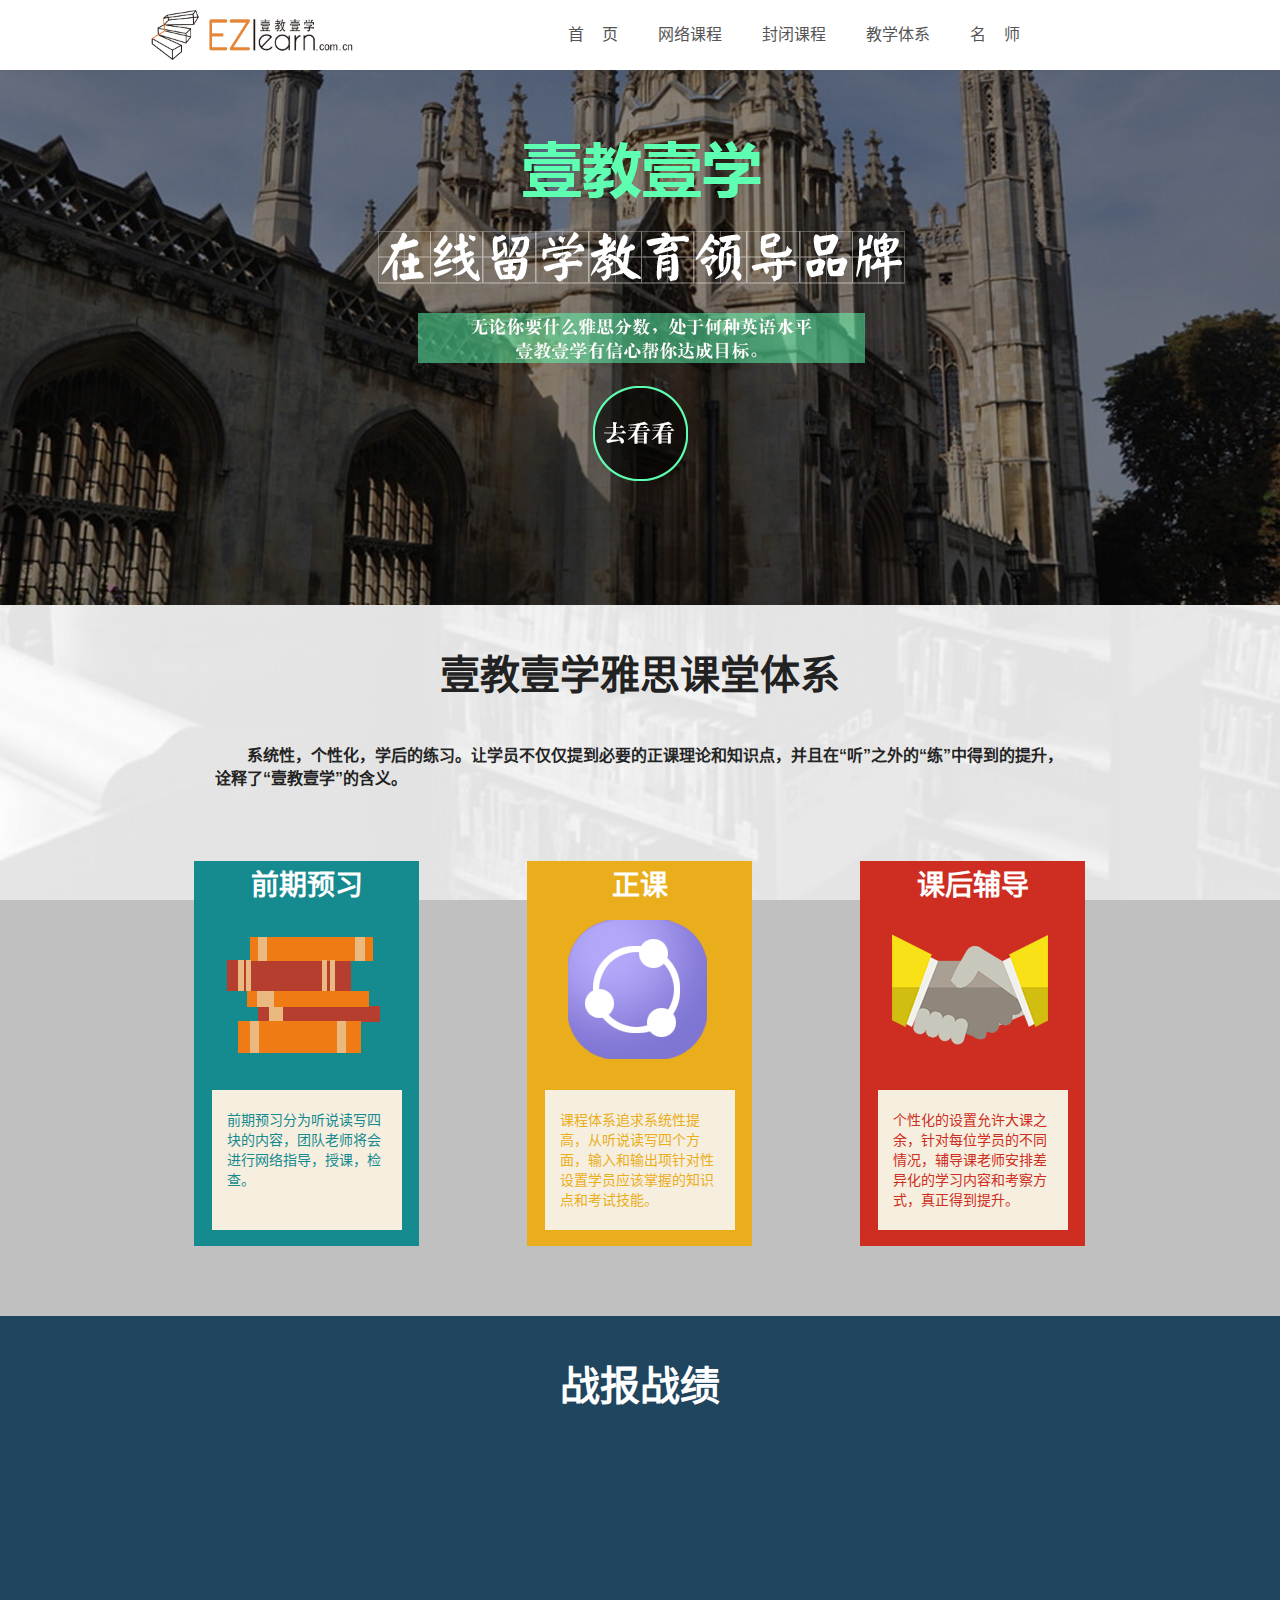
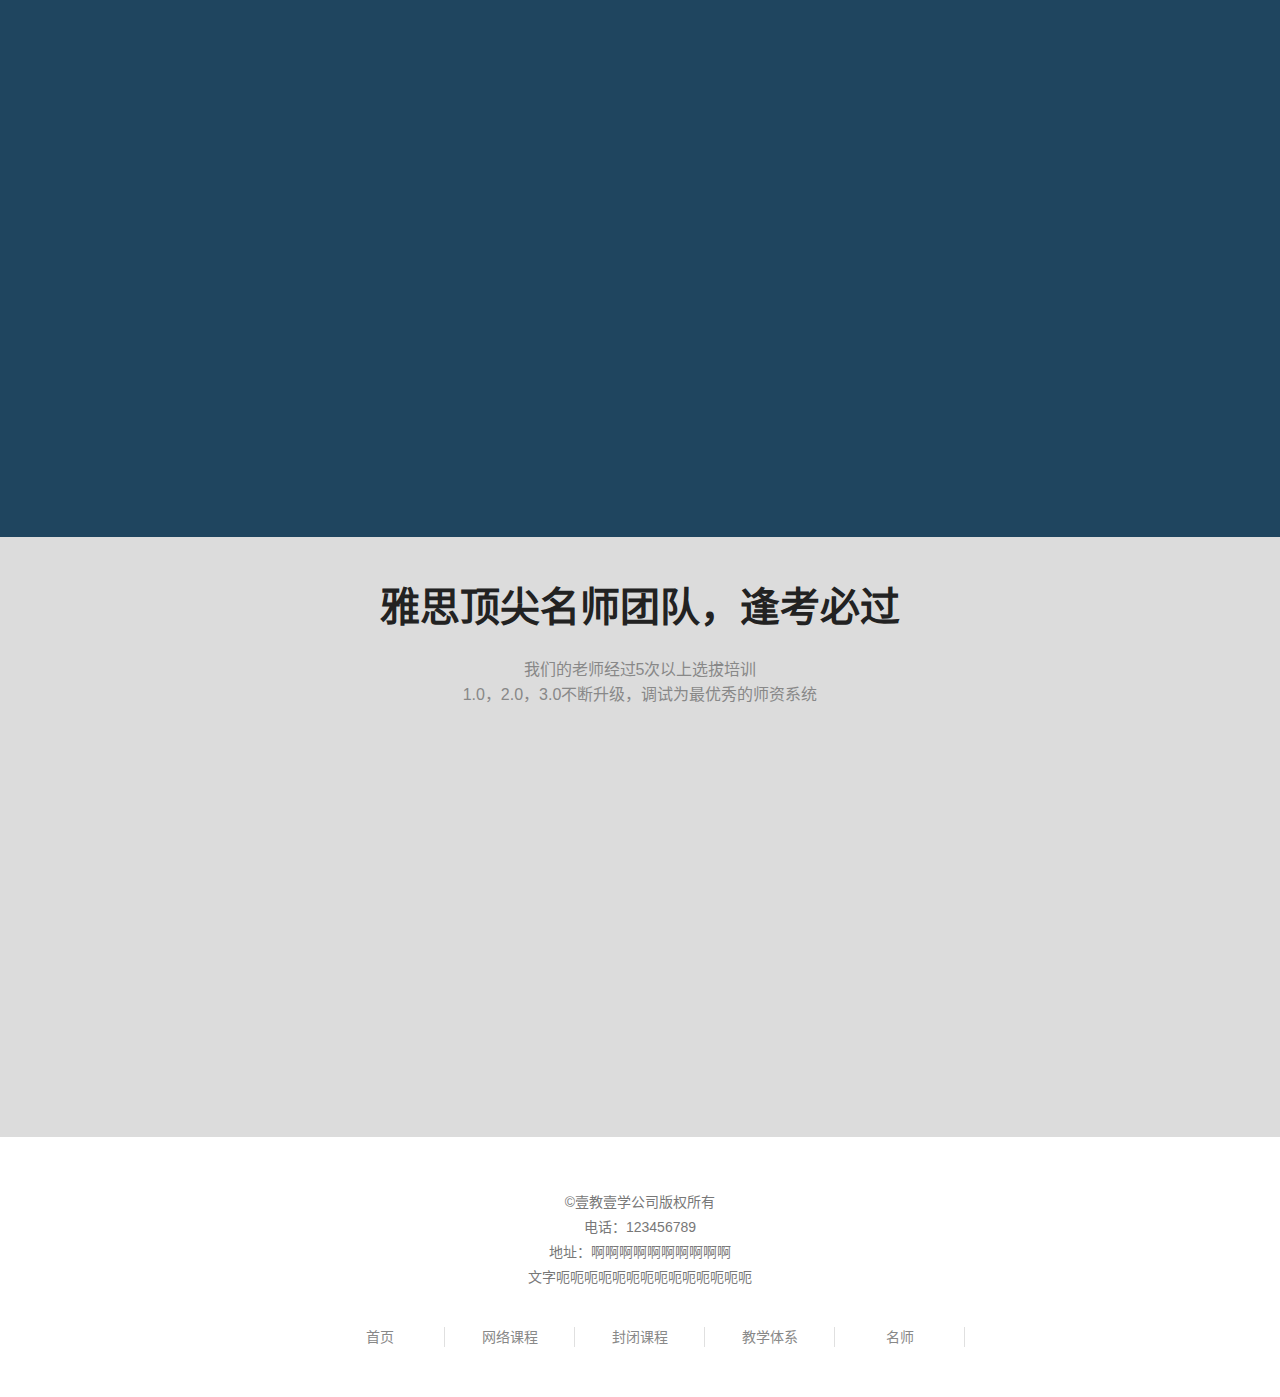
<file: index.html>
<!DOCTYPE html>
<html lang="zh-CN">
<head>
    <meta charset="utf-8">
    <meta http-equiv="X-UA-Compatible" content="IE=edge">
    <meta name="viewport" content="width=device-width, initial-scale=1.0, maximum-scale=1.0, user-scalable=0">
    <!-- 上述3个meta标签*必须*放在最前面，任何其他内容都*必须*跟随其后！ -->
    <title>壹教壹学</title>
    <!-- Bootstrap -->
    <link href="font/font-awesome/css/font-awesome.min.css" rel="stylesheet">
    <link href="style/mui.css" rel="stylesheet">
    <link href="style/common.css" rel="stylesheet">
    <link href="style/animate.min.css" rel="stylesheet">
    <script src="js/jquery-2.1.4.min.js"></script>
    <script src="js/mui.min.js"></script>
    <script src="js/common.js"></script>
    <style>
        body{
            background: #c0c0c0;
        }
    </style>
</head>
<body>
<link href="style/index.css" rel="stylesheet">
<header class="navbar">
    <nav class="navbar-wrap">
        <a href="index.html"><div class="nav-logo"></div></a>
        <div class="nav-list">
            <ul>
                <a href="index.html"><li>首&nbsp;&nbsp;&nbsp;&nbsp;页</li></a>
                <a href="online-courses.html"><li>网络课程</li></a>
                <a href="closed-courses.html"><li>封闭课程</li></a>
                <a href="teaching-system.html"><li>教学体系</li></a>
                <a href="teachers.html"><li>名&nbsp;&nbsp;&nbsp;&nbsp;师</li></a>
            </ul>
        </div>
        <div class=" nav-btn"><i class="fa fa-bars"></i></div>
    </nav>
</header>
<!-- 页面内容 -->
<div class="section section1">
    <img src="img/index/banner-txt.png" class="banner-txt">
    <a href="#"><img src="img/index/banner-circle.png" class="banner-circle"></a>
</div>
<div class="section section2">
    <div class="section-container">
        <h1>壹教壹学雅思课堂体系</h1>
        <p style="text-indent: 2em">系统性，个性化，学后的练习。让学员不仅仅提到必要的正课理论和知识点，并且在“听”之外的“练”中得到的提升，诠释了“壹教壹学”的含义。</p>
        <div class="index-system-box">
            <div class="index-system-card card1 wow fadeInLeft">
                <h1>前期预习</h1>
                <img src="img/index/icon-1.png"  class="system-card-icon">
                <div class="index-system-card-txt">
                    前期预习分为听说读写四块的内容，团队老师将会进行网络指导，授课，检查。
                </div>
            </div>
            <div class="index-system-card card2 wow fadeInDown" >
                <h1>正课</h1>
                <img src="img/index/icon-2.png" class="system-card-icon">
                <div class="index-system-card-txt">
                    课程体系追求系统性提高，从听说读写四个方面，输入和输出项针对性设置学员应该掌握的知识点和考试技能。
                </div>
            </div>
            <div class="index-system-card card3 wow fadeInRight">
                <h1>课后辅导</h1>
                <img src="img/index/icon-3.png" class="system-card-icon">
                <div class="index-system-card-txt">
                    个性化的设置允许大课之余，针对每位学员的不同情况，辅导课老师安排差异化的学习内容和考察方式，真正得到提升。
                </div>
            </div>
        </div>
    </div>
</div>
<div class="section section3">
    <div class="section-container">
        <h1>战报战绩</h1>
        <img src="img/index/3.jpg" class="grade-img wow fadeIn">
    </div>
</div>
<div class="section section4">
    <div class="section-container">
        <h1>雅思顶尖名师团队，逢考必过</h1>
        <h2>我们的老师经过5次以上选拔培训</h2>
        <h3>1.0，2.0，3.0不断升级，调试为最优秀的师资系统</h3>
        <div class="teacher-box wow fadeInUp" >
            <ul>
                <li>
                    <div class="teacher-card">
                        <img src="img/index/teacher0.png" >
                        <div class="teacher-info">
                            <h1>姓名</h1>
                            <p>老师介绍老师介绍老师介绍老师介绍老师介绍老师介绍老师介绍老师介绍老师介绍老师介绍</p>
                        </div>
                    </div>
                </li>
                <li>
                    <div class="teacher-card">
                        <img src="img/index/teacher0.png">
                        <div class="teacher-info">
                            <h1>姓名</h1>
                            <p>老师介绍老师介绍老师介绍老师介绍老师介绍老师介绍老师介绍老师介绍老师介绍老师介绍</p>
                        </div>
                    </div>
                </li>
                <li>
                    <div class="teacher-card">
                        <img src="img/index/teacher0.png">
                        <div class="teacher-info">
                            <h1>姓名</h1>
                            <p>老师介绍老师介绍老师介绍老师介绍老师介绍老师介绍老师介绍老师介绍老师介绍老师介绍</p>
                        </div>
                    </div>
                </li>
                <li>
                    <div class="teacher-card">
                        <img src="img/index/teacher0.png">
                        <div class="teacher-info">
                            <h1>姓名</h1>
                            <p>老师介绍老师介绍老师介绍老师介绍老师介绍老师介绍老师介绍老师介绍老师介绍老师介绍</p>
                        </div>
                    </div>
                </li>
                <li>
                    <div class="teacher-card">
                        <img src="img/index/teacher0.png">
                        <div class="teacher-info">
                            <h1>姓名</h1>
                            <p>老师介绍老师介绍老师介绍老师介绍老师介绍老师介绍老师介绍老师介绍老师介绍老师介绍</p>
                        </div>
                    </div>
                </li>
                <li>
                    <div class="teacher-card">
                        <img src="img/index/teacher0.png">
                        <div class="teacher-info">
                            <h1>姓名</h1>
                            <p>老师介绍老师介绍老师介绍老师介绍老师介绍老师介绍老师介绍老师介绍老师介绍老师介绍</p>
                        </div>
                    </div>
                </li>


            </ul>
        </div>
    </div>
</div>

<script src="js/wow.js"></script>
<script>

    $(document).ready(function(){
        var icon = $("img.system-card-icon");
        icon.hover(function(){
            $(this).addClass("animated flipInX");
            setTimeout(function(){
                icon.removeClass("animated flipInX");
            },1500)
        })
        new WOW().init();

    })

//    function flipInX(){
//        var icon = $(".system-card-icon");
//        icon.addClass("animated flipInX");
//        setTimeout(function(){
//            $(".system-card-icon").removeClass("animated flipInX");
//        },500)
//
//    }
</script>

<!--底部导航-->
<div class="footer">
    <div class="footer-container">
        <p>&copy;壹教壹学公司版权所有</p>
        <p>电话：123456789</p>
        <p>地址：啊啊啊啊啊啊啊啊啊啊</p>
        <p>文字呃呃呃呃呃呃呃呃呃呃呃呃呃呃</p>
        <ul>
            <a><li class="mui--divider-right">首页</li></a>
            <a><li class="mui--divider-right">网络课程</li></a>
            <a><li class="mui--divider-right">封闭课程</li></a>
            <a><li class="mui--divider-right">教学体系</li></a>
            <a><li class="mui--divider-right">名师</li></a>
        </ul>
    </div>
</div>
<!--回到顶部-->
<div class="back-top">
    <i class="fa fa-chevron-up back-top-icon"></i>
</div>
</body>
</html>
</file>
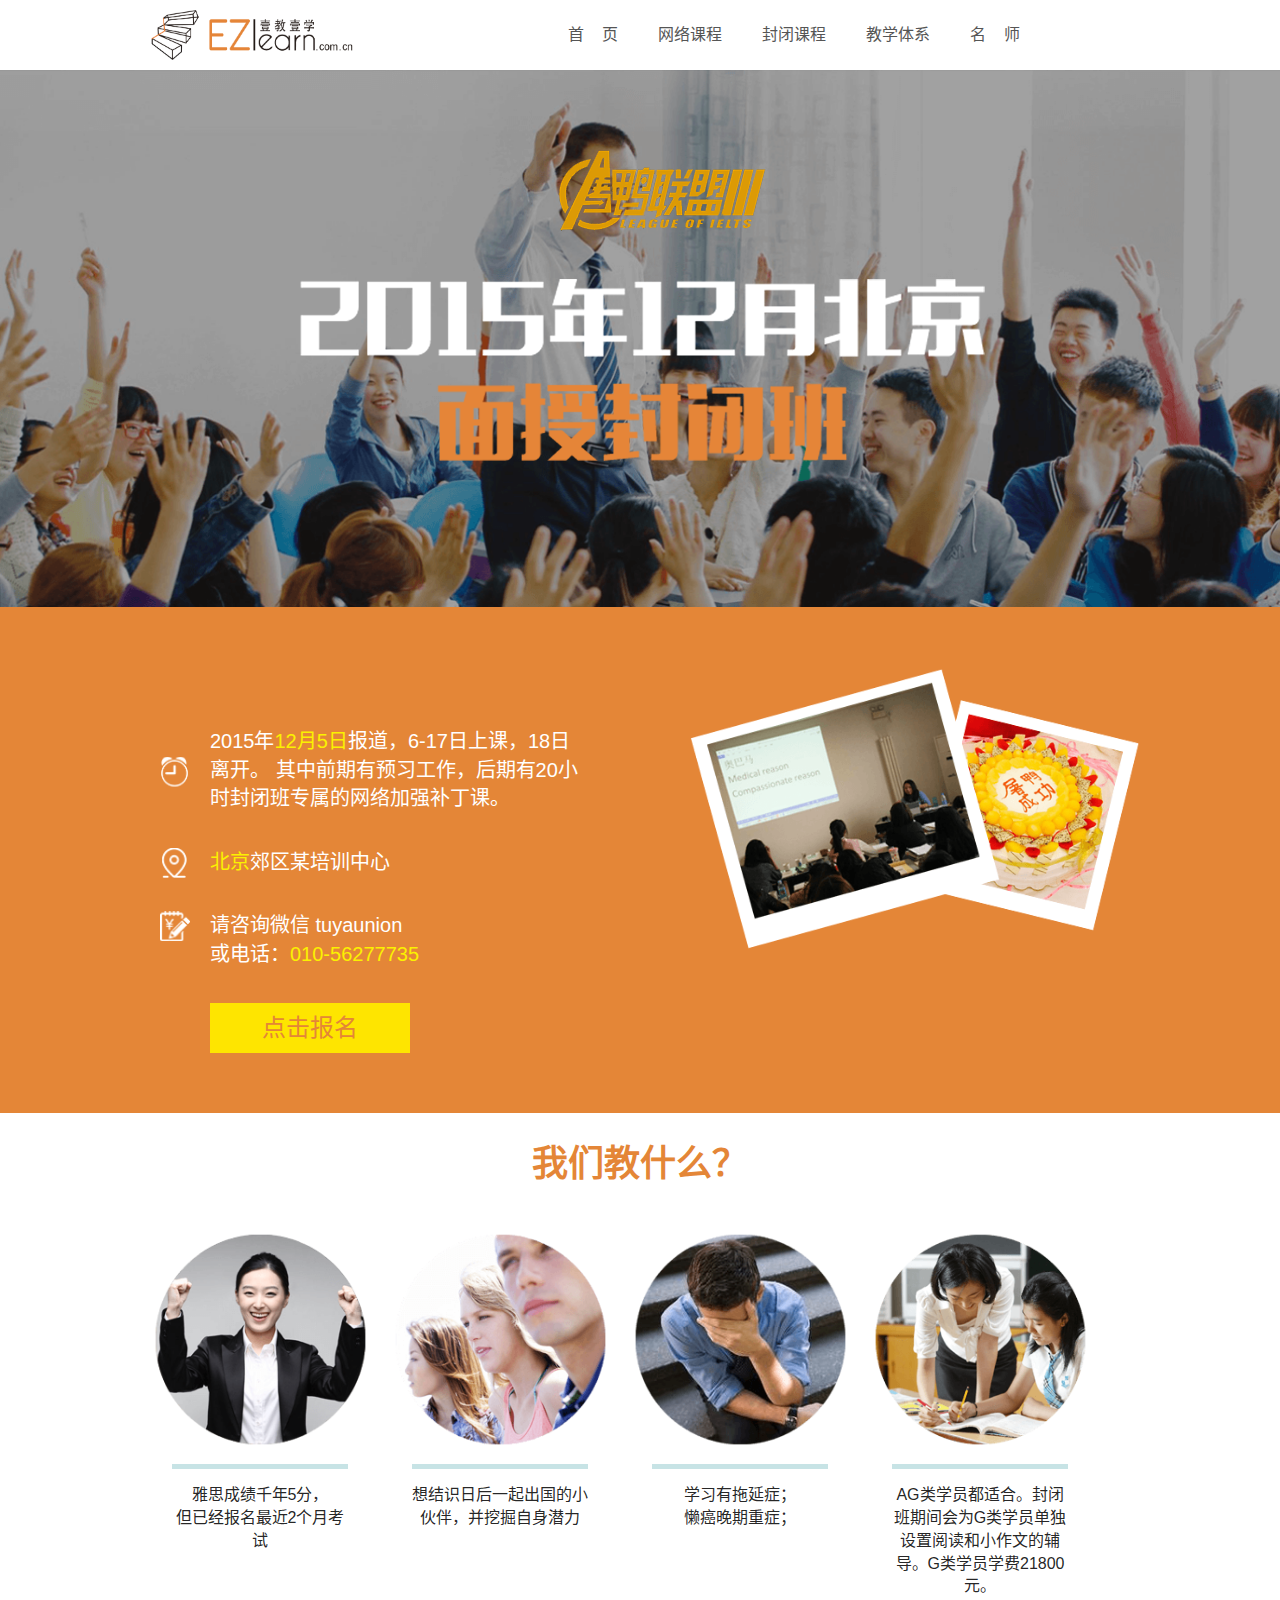
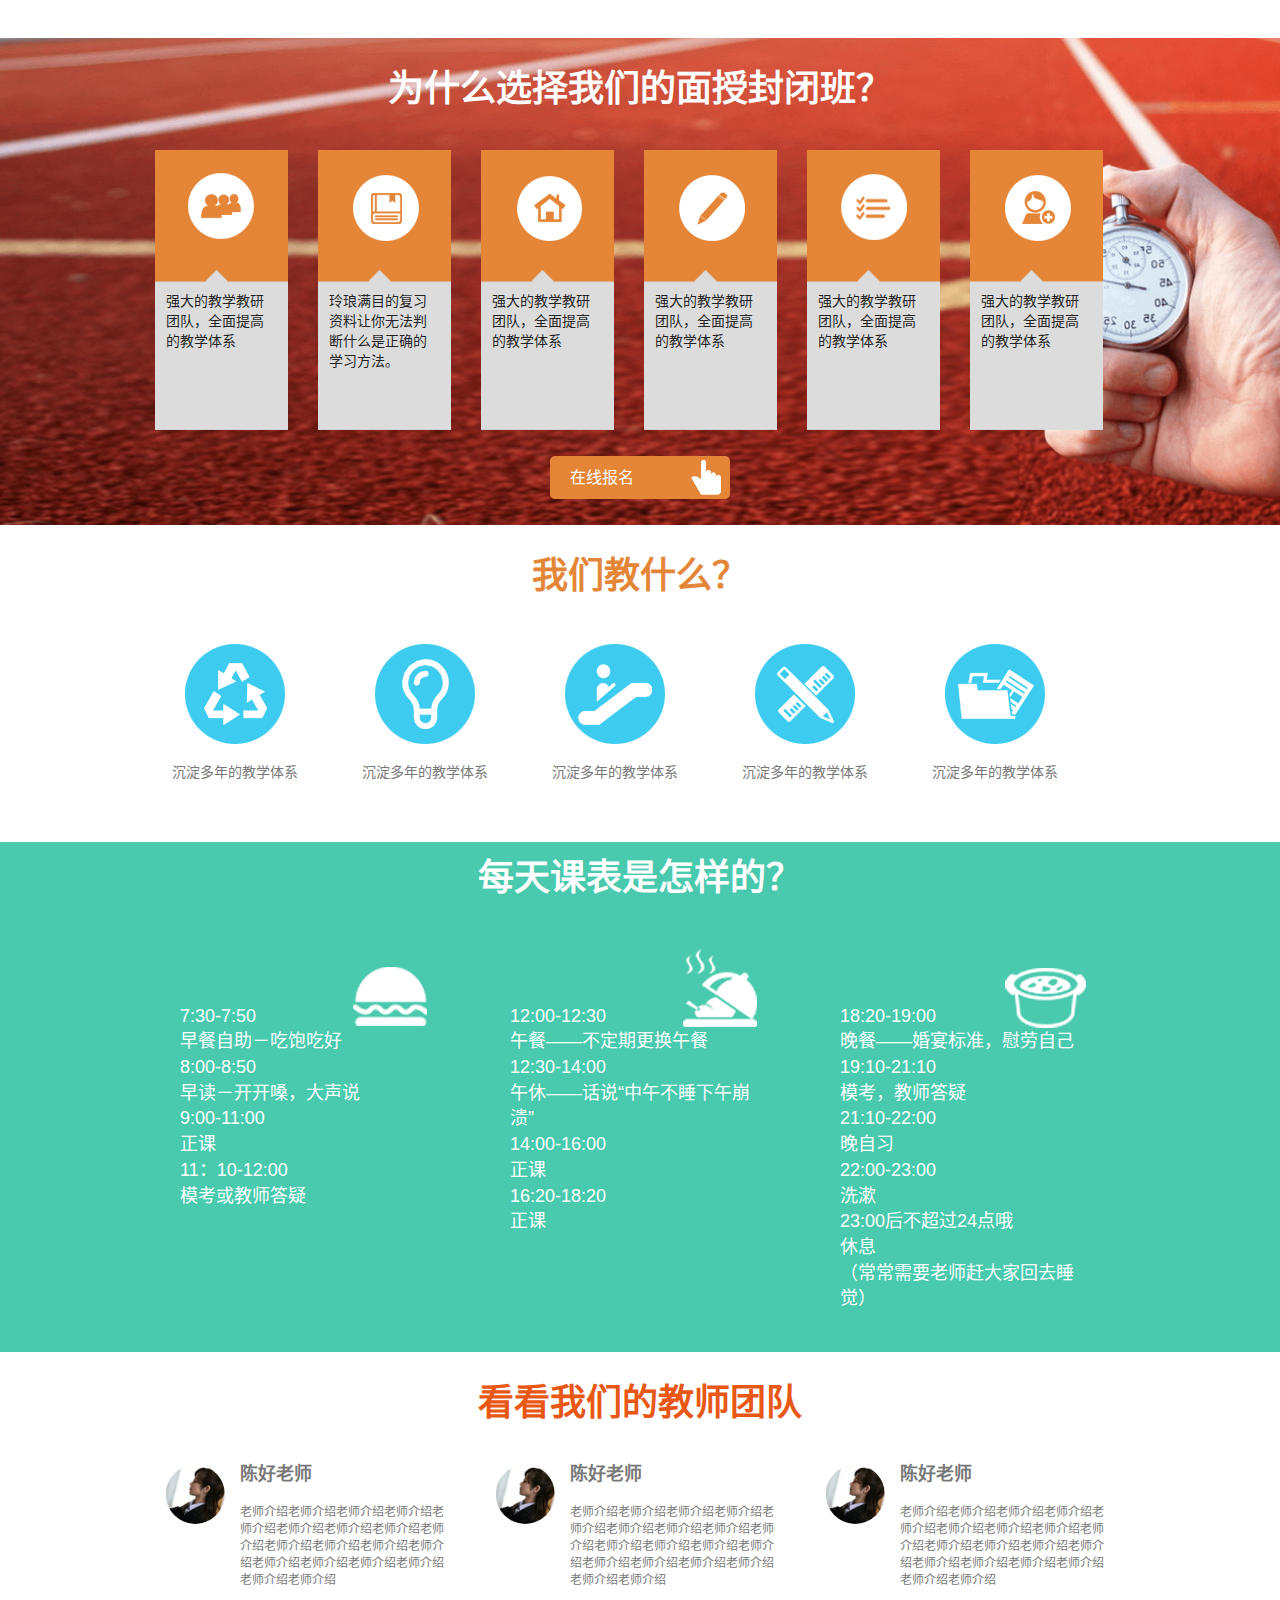
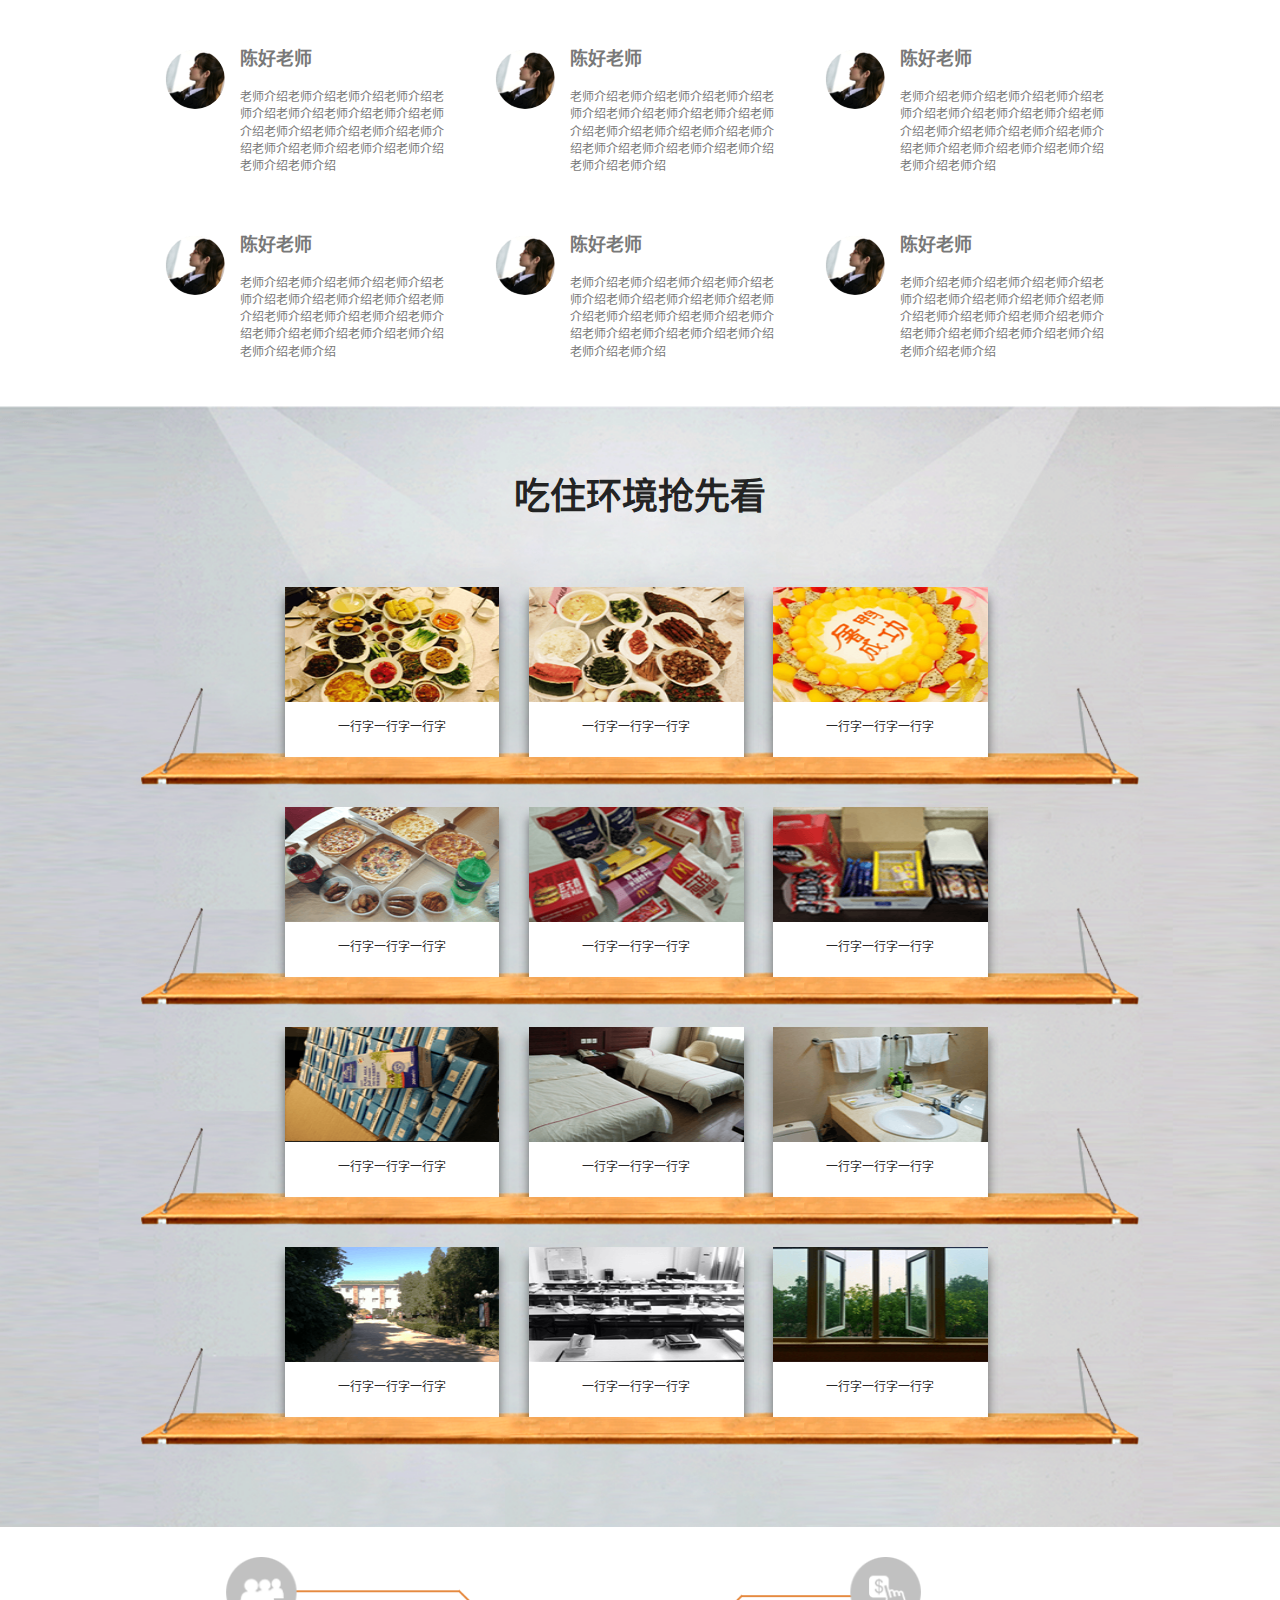
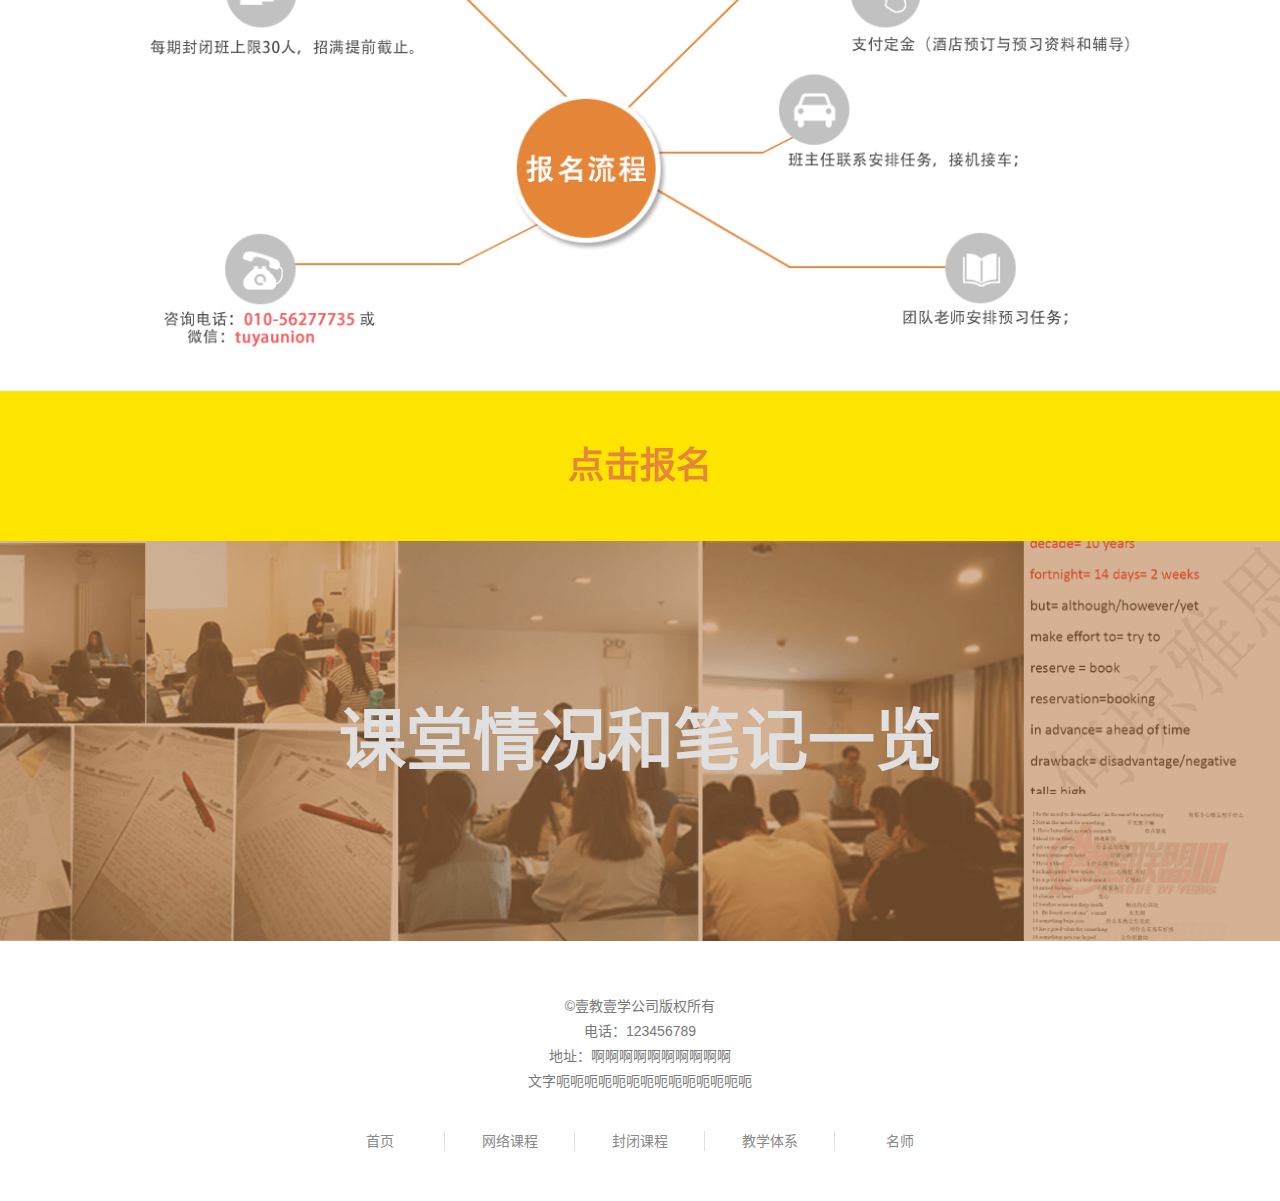
<file: closed-courses.html>
<!DOCTYPE html>
<html lang="zh-CN">
<head>
    <meta charset="utf-8">
    <meta http-equiv="X-UA-Compatible" content="IE=edge">
    <meta name="viewport" content="width=device-width, initial-scale=1.0, maximum-scale=1.0, user-scalable=0">
    <!-- 上述3个meta标签*必须*放在最前面，任何其他内容都*必须*跟随其后！ -->
    <title>壹教壹学</title>
    <!-- Bootstrap -->
    <link href="font/font-awesome/css/font-awesome.min.css" rel="stylesheet">
    <link href="style/common.css" rel="stylesheet">
    <link href="style/mui.css" rel="stylesheet">
    <link href="style/animate.min.css" rel="stylesheet">
    <script src="js/jquery-2.1.4.min.js"></script>
    <script src="js/mui.min.js"></script>
    <script src="js/common.js"></script>
</head>
<body>
<header class="navbar">
    <nav class="navbar-wrap">
        <a href="index.html"><div class="nav-logo"></div></a>
        <div class="nav-list">
            <ul>
                <a href="index.html"><li>首&nbsp;&nbsp;&nbsp;&nbsp;页</li></a>
                <a href="online-courses.html"><li>网络课程</li></a>
                <a href="closed-courses.html"><li>封闭课程</li></a>
                <a href="teaching-system.html"><li>教学体系</li></a>
                <a href="teachers.html"><li>名&nbsp;&nbsp;&nbsp;&nbsp;师</li></a>
            </ul>
        </div>
        <div class=" nav-btn"><i class="fa fa-bars"></i></div>
    </nav>
</header>
<!--私有样式-->
<link rel="stylesheet" href="style/closed-courses.css">
<!-- 页面内容 -->
<div class="wrap">
    <!--banner-->
    <section class="cc-banner-box">
        <a href="#"><img src="img/closed-courses/cc-banner-title.png"></a>
    </section>

    <!--part1-->
    <section class="cc-part cc-part-1">
        <div class="section-container">
            <img src="img/closed-courses/cake.png" class="cake-img">
            <ul>
                <li>
                    <i class="cc-icon-clock"></i>
                    <p>2015年<span class="yellow">12月5日</span>报道，6-17日上课，18日离开。
                        其中前期有预习工作，后期有20小时封闭班专属的网络加强补丁课。</p>
                </li>
                <li>
                    <i class="cc-icon-local"></i>
                    <p><span class="yellow">北京</span>郊区某培训中心</p>
                </li>
                <li>
                    <i class="cc-icon-pen"></i>
                    <p>请咨询微信 tuyaunion<br/>或电话：<span class="yellow">010-56277735</span></p>
                </li>
                <li>
                    <a class="toreg-btn">点击报名</a>
                </li>
            </ul>
        </div>
    </section>

    <!--part2-->
    <section class="cc-part cc-part-2" style="padding-top: 25px">
        <div class="section-container">
            <p class="cc-title" style="color: #e48637">我们教什么？</p>
            <ul>
                <li>
                    <img src="img/closed-courses/suit-1.png">
                    <div class="blue-divide"></div>
                    <p>雅思成绩千年5分，<br/>
                        但已经报名最近2个月考试</p>
                </li>
                <li>
                    <img src="img/closed-courses/suit-2.png">
                    <div class="blue-divide"></div>
                    <p>想结识日后一起出国的小伙伴，并挖掘自身潜力</p>
                </li>
                <li>
                    <img src="img/closed-courses/suit-3.png">
                    <div class="blue-divide"></div>
                    <p>学习有拖延症；<br/>
                        懒癌晚期重症；</p>
                </li>
                <li>
                    <img src="img/closed-courses/suit-4.png">
                    <div class="blue-divide"></div>
                    <p>AG类学员都适合。封闭班期间会为G类学员单独设置阅读和小作文的辅导。G类学员学费21800元。</p>
                </li>
            </ul>
        </div>
    </section>

    <!--part3-->
    <section class="cc-part cc-part-3">
        <div class="section-container">
            <p class="cc-title" style="color: #fff">为什么选择我们的面授封闭班？</p>
            <ul>
                <li>
                    <img src="img/closed-courses/reason-1.png">
                    <p>强大的教学教研团队，全面提高的教学体系</p>
                </li>
                <li>
                    <img src="img/closed-courses/reason-2.png">
                    <p>玲琅满目的复习资料让你无法判断什么是正确的学习方法。</p>
                </li>
                <li>
                    <img src="img/closed-courses/reason-3.png">
                    <p>强大的教学教研团队，全面提高的教学体系</p>
                </li>
                <li>
                    <img src="img/closed-courses/reason-4.png">
                    <p>强大的教学教研团队，全面提高的教学体系</p>
                </li>
                <li>
                    <img src="img/closed-courses/reason-5.png">
                    <p>强大的教学教研团队，全面提高的教学体系</p>
                </li>
                <li>
                    <img src="img/closed-courses/reason-6.png">
                    <p>强大的教学教研团队，全面提高的教学体系</p>
                </li>
            </ul>
            <a href="#" class="online-reg">在线报名</a>
        </div>
    </section>

    <!--part4-->
    <section class="cc-part cc-part-4">
        <div class="section-container">
            <p class="cc-title" style="color: #e48637">我们教什么？</p>
            <ul>
                <li>
                    <img src="img/closed-courses/teach-info-1.png">
                    沉淀多年的教学体系
                </li>
                <li>
                    <img src="img/closed-courses/teach-info-2.png">
                    沉淀多年的教学体系
                </li>
                <li>
                    <img src="img/closed-courses/teach-info-3.png">
                    沉淀多年的教学体系
                </li>
                <li>
                    <img src="img/closed-courses/teach-info-4.png">
                    沉淀多年的教学体系
                </li>
                <li>
                    <img src="img/closed-courses/teach-info-5.png">
                    沉淀多年的教学体系
                </li>
            </ul>
        </div>
    </section>

    <!--part5-->
    <section class="cc-part cc-part-5">
        <div class="section-container">
            <p class="cc-title">每天课表是怎样的？</p>
            <ul>
                <li>
                    <img src="img/closed-courses/food-burger.png" class="burger">
                    7:30-7:50<br/>
                    早餐自助－吃饱吃好<br/>
                    8:00-8:50<br/>
                    早读－开开嗓，大声说<br/>
                    9:00-11:00<br/>
                    正课<br/>
                    11：10-12:00<br/>
                    模考或教师答疑
                </li>
                <li>
                    <img src="img/closed-courses/food-chicken.png" class="chicken">
                    12:00-12:30<br/>
                    午餐——不定期更换午餐<br/>
                    12:30-14:00<br/>
                    午休——话说“中午不睡下午崩溃”<br/>
                    14:00-16:00<br/>
                    正课<br/>
                    16:20-18:20<br/>
                    正课
                </li>
                <li>
                    <img src="img/closed-courses/food-soup.png" class="soup">
                    18:20-19:00<br/>
                    晚餐——婚宴标准，慰劳自己<br/>
                    19:10-21:10<br/>
                    模考，教师答疑<br/>
                    21:10-22:00<br/>
                    晚自习<br/>
                    22:00-23:00<br/>
                    洗漱<br/>
                    23:00后不超过24点哦<br/>
                    休息<br/>（常常需要老师赶大家回去睡觉）
                </li>
            </ul>
        </div>
    </section>

    <!--part6-->
    <section class="cc-part cc-part-6">
        <div class="section-container">
            <p class="cc-title" style="color: #e95714">看看我们的教师团队</p>
            <ul>
                <li class="teacher-list">
                    <div class="teacher-left">
                        <img src="img/closed-courses/teacher-img.png">
                    </div>
                    <div class="teacher-right">
                        <h1>陈好老师</h1>
                        <p>老师介绍老师介绍老师介绍老师介绍老师介绍老师介绍老师介绍老师介绍老师介绍老师介绍老师介绍老师介绍老师介绍老师介绍老师介绍老师介绍老师介绍老师介绍老师介绍</p>
                    </div>
                </li>
                <li class="teacher-list">
                    <div class="teacher-left">
                        <img src="img/closed-courses/teacher-img.png">
                    </div>
                    <div class="teacher-right">
                        <h1>陈好老师</h1>
                        <p>老师介绍老师介绍老师介绍老师介绍老师介绍老师介绍老师介绍老师介绍老师介绍老师介绍老师介绍老师介绍老师介绍老师介绍老师介绍老师介绍老师介绍老师介绍老师介绍</p>
                    </div>
                </li>
                <li class="teacher-list">
                    <div class="teacher-left">
                        <img src="img/closed-courses/teacher-img.png">
                    </div>
                    <div class="teacher-right">
                        <h1>陈好老师</h1>
                        <p>老师介绍老师介绍老师介绍老师介绍老师介绍老师介绍老师介绍老师介绍老师介绍老师介绍老师介绍老师介绍老师介绍老师介绍老师介绍老师介绍老师介绍老师介绍老师介绍</p>
                    </div>
                </li>
                <li class="teacher-list">
                    <div class="teacher-left">
                        <img src="img/closed-courses/teacher-img.png">
                    </div>
                    <div class="teacher-right">
                        <h1>陈好老师</h1>
                        <p>老师介绍老师介绍老师介绍老师介绍老师介绍老师介绍老师介绍老师介绍老师介绍老师介绍老师介绍老师介绍老师介绍老师介绍老师介绍老师介绍老师介绍老师介绍老师介绍</p>
                    </div>
                </li>
                <li class="teacher-list">
                    <div class="teacher-left">
                        <img src="img/closed-courses/teacher-img.png">
                    </div>
                    <div class="teacher-right">
                        <h1>陈好老师</h1>
                        <p>老师介绍老师介绍老师介绍老师介绍老师介绍老师介绍老师介绍老师介绍老师介绍老师介绍老师介绍老师介绍老师介绍老师介绍老师介绍老师介绍老师介绍老师介绍老师介绍</p>
                    </div>
                </li>
                <li class="teacher-list">
                    <div class="teacher-left">
                        <img src="img/closed-courses/teacher-img.png">
                    </div>
                    <div class="teacher-right">
                        <h1>陈好老师</h1>
                        <p>老师介绍老师介绍老师介绍老师介绍老师介绍老师介绍老师介绍老师介绍老师介绍老师介绍老师介绍老师介绍老师介绍老师介绍老师介绍老师介绍老师介绍老师介绍老师介绍</p>
                    </div>
                </li>
                <li class="teacher-list">
                    <div class="teacher-left">
                        <img src="img/closed-courses/teacher-img.png">
                    </div>
                    <div class="teacher-right">
                        <h1>陈好老师</h1>
                        <p>老师介绍老师介绍老师介绍老师介绍老师介绍老师介绍老师介绍老师介绍老师介绍老师介绍老师介绍老师介绍老师介绍老师介绍老师介绍老师介绍老师介绍老师介绍老师介绍</p>
                    </div>
                </li>
                <li class="teacher-list">
                    <div class="teacher-left">
                        <img src="img/closed-courses/teacher-img.png">
                    </div>
                    <div class="teacher-right">
                        <h1>陈好老师</h1>
                        <p>老师介绍老师介绍老师介绍老师介绍老师介绍老师介绍老师介绍老师介绍老师介绍老师介绍老师介绍老师介绍老师介绍老师介绍老师介绍老师介绍老师介绍老师介绍老师介绍</p>
                    </div>
                </li>
                <li class="teacher-list">
                    <div class="teacher-left">
                        <img src="img/closed-courses/teacher-img.png">
                    </div>
                    <div class="teacher-right">
                        <h1>陈好老师</h1>
                        <p>老师介绍老师介绍老师介绍老师介绍老师介绍老师介绍老师介绍老师介绍老师介绍老师介绍老师介绍老师介绍老师介绍老师介绍老师介绍老师介绍老师介绍老师介绍老师介绍</p>
                    </div>
                </li>
            </ul>
        </div>
    </section>

    <!--part7-->
    <section class="cc-part cc-part-7">
        <div class="section-container">
            <p class="cc-title">吃住环境抢先看</p>
            <div class="shelf-wrap">
                <div class="shelf">
                    <div class="shelf-container">
                        <div class="shelf-card">
                            <img class="shelf-card-img" src="img/closed-courses/con-1.png">
                            <p>一行字一行字一行字</p>
                        </div>
                        <div class="shelf-card">
                            <img class="shelf-card-img" src="img/closed-courses/con-2.png">
                            <p>一行字一行字一行字</p>
                        </div>
                        <div class="shelf-card">
                            <img class="shelf-card-img" src="img/closed-courses/con-3.png">
                            <p>一行字一行字一行字</p>
                        </div>
                    </div>
                </div>
                <div class="shelf">
                    <div class="shelf-container">
                        <div class="shelf-card">
                            <img class="shelf-card-img" src="img/closed-courses/con-4.png">
                            <p>一行字一行字一行字</p>
                        </div>
                        <div class="shelf-card">
                            <img class="shelf-card-img" src="img/closed-courses/con-5.png">
                            <p>一行字一行字一行字</p>
                        </div>
                        <div class="shelf-card">
                            <img class="shelf-card-img" src="img/closed-courses/con-6.png">
                            <p>一行字一行字一行字</p>
                        </div>
                    </div>
                </div>
                <div class="shelf">
                    <div class="shelf-container">
                        <div class="shelf-card">
                            <img class="shelf-card-img" src="img/closed-courses/con-7.png">
                            <p>一行字一行字一行字</p>
                        </div>
                        <div class="shelf-card">
                            <img class="shelf-card-img" src="img/closed-courses/con-8.png">
                            <p>一行字一行字一行字</p>
                        </div>
                        <div class="shelf-card">
                            <img class="shelf-card-img" src="img/closed-courses/con-9.png">
                            <p>一行字一行字一行字</p>
                        </div>
                    </div>
                </div>
                <div class="shelf">
                    <div class="shelf-container">
                        <div class="shelf-card">
                            <img class="shelf-card-img" src="img/closed-courses/con-10.png">
                            <p>一行字一行字一行字</p>
                        </div>
                        <div class="shelf-card">
                            <img class="shelf-card-img" src="img/closed-courses/con-11.png">
                            <p>一行字一行字一行字</p>
                        </div>
                        <div class="shelf-card">
                            <img class="shelf-card-img" src="img/closed-courses/con-12.png">
                            <p>一行字一行字一行字</p>
                        </div>
                    </div>
                </div>
            </div>
        </div>
    </section>

    <!--part8-->
    <section class="cc-part cc-part-8">
        <div class="section-container">
            <img src="img/closed-courses/sing-step.png">
        </div>
    </section>

    <!--part9-->
    <section class="cc-part cc-part-9">
        <a href="reg-sign.html">
            <div class="gosign-block">点击报名</div>
        </a>
        <div class="class-view">
            <p>课堂情况和笔记一览</p>
        </div>


    </section>
</div>
<!--私有JS-->

<!--底部导航-->
<div class="footer">
    <div class="footer-container">
        <p>&copy;壹教壹学公司版权所有</p>
        <p>电话：123456789</p>
        <p>地址：啊啊啊啊啊啊啊啊啊啊</p>
        <p>文字呃呃呃呃呃呃呃呃呃呃呃呃呃呃</p>
        <ul>
            <a><li class="mui--divider-right">首页</li></a>
            <a><li class="mui--divider-right">网络课程</li></a>
            <a><li class="mui--divider-right">封闭课程</li></a>
            <a><li class="mui--divider-right">教学体系</li></a>
            <a><li>名师</li></a>
        </ul>
    </div>
</div>
<!--回到顶部-->
<div class="back-top">
    <i class="fa fa-chevron-up back-top-icon"></i>
</div>

</body>
</html>
</file>
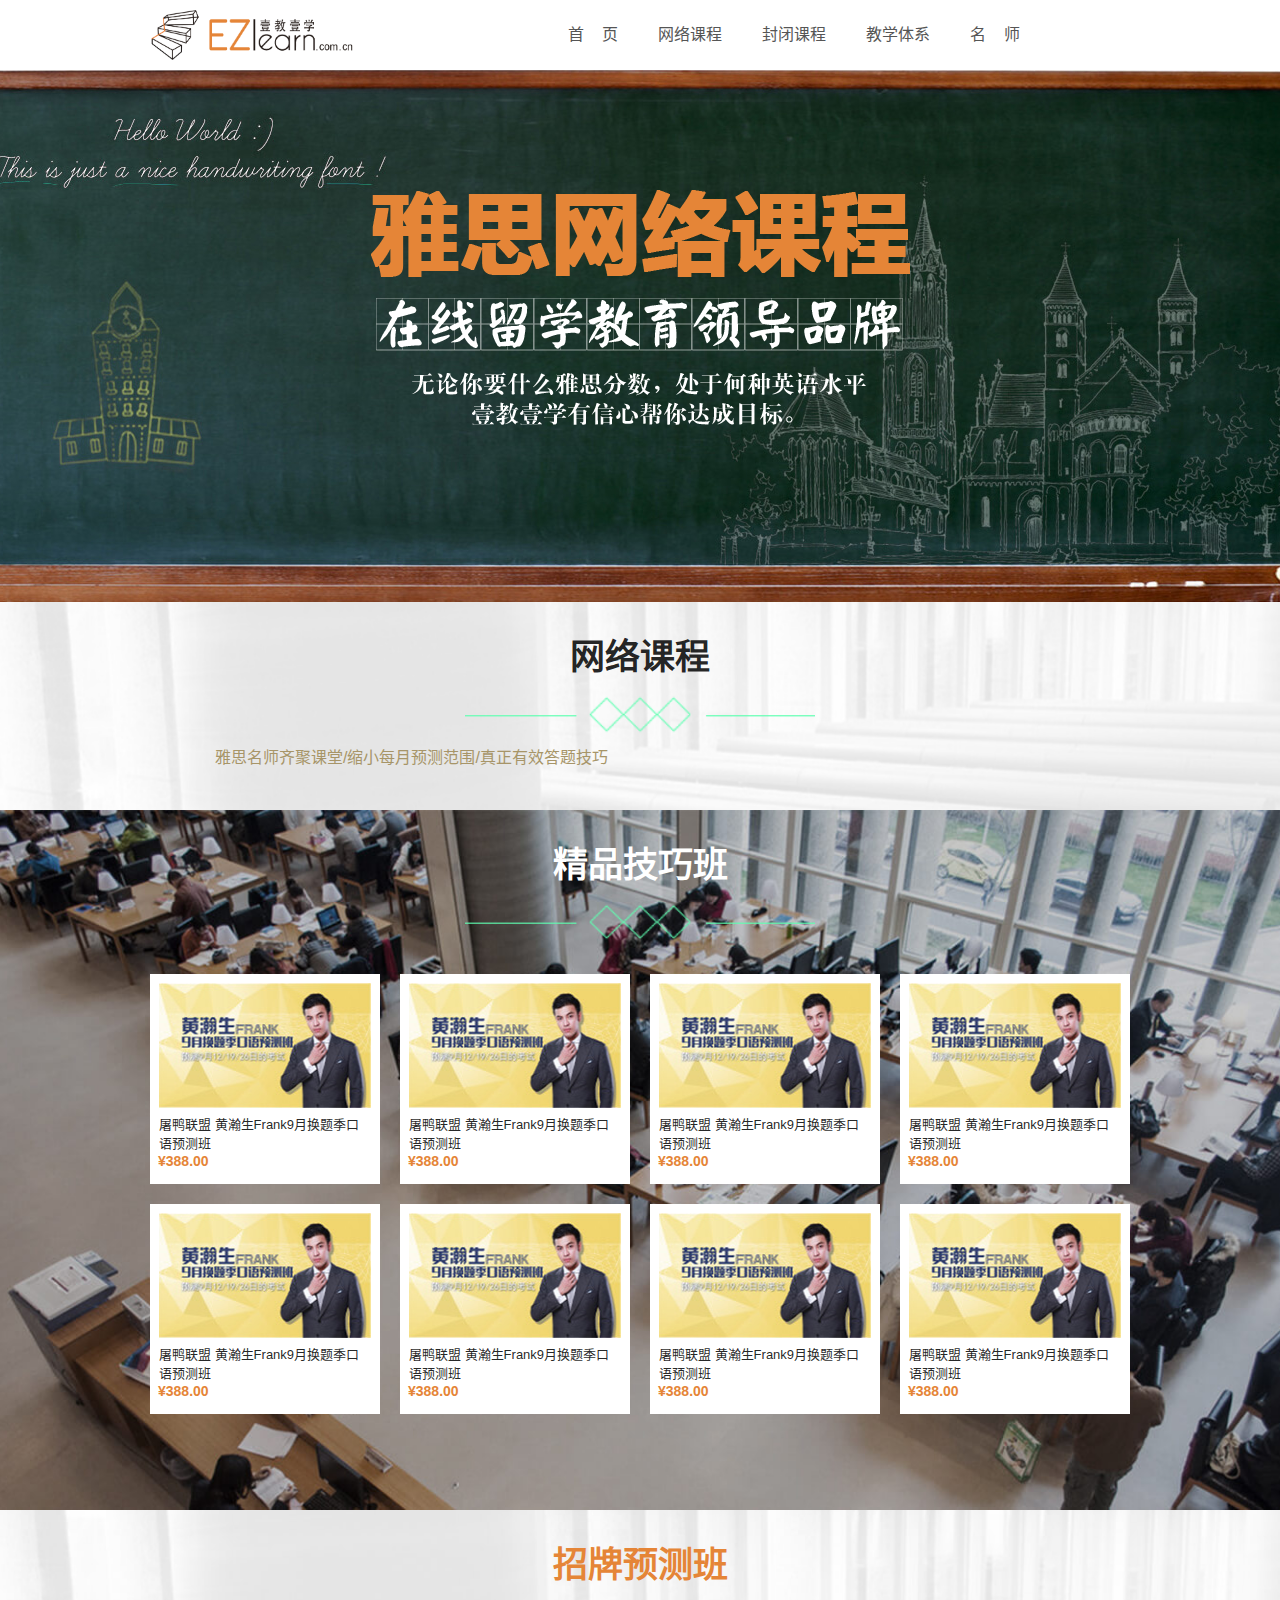
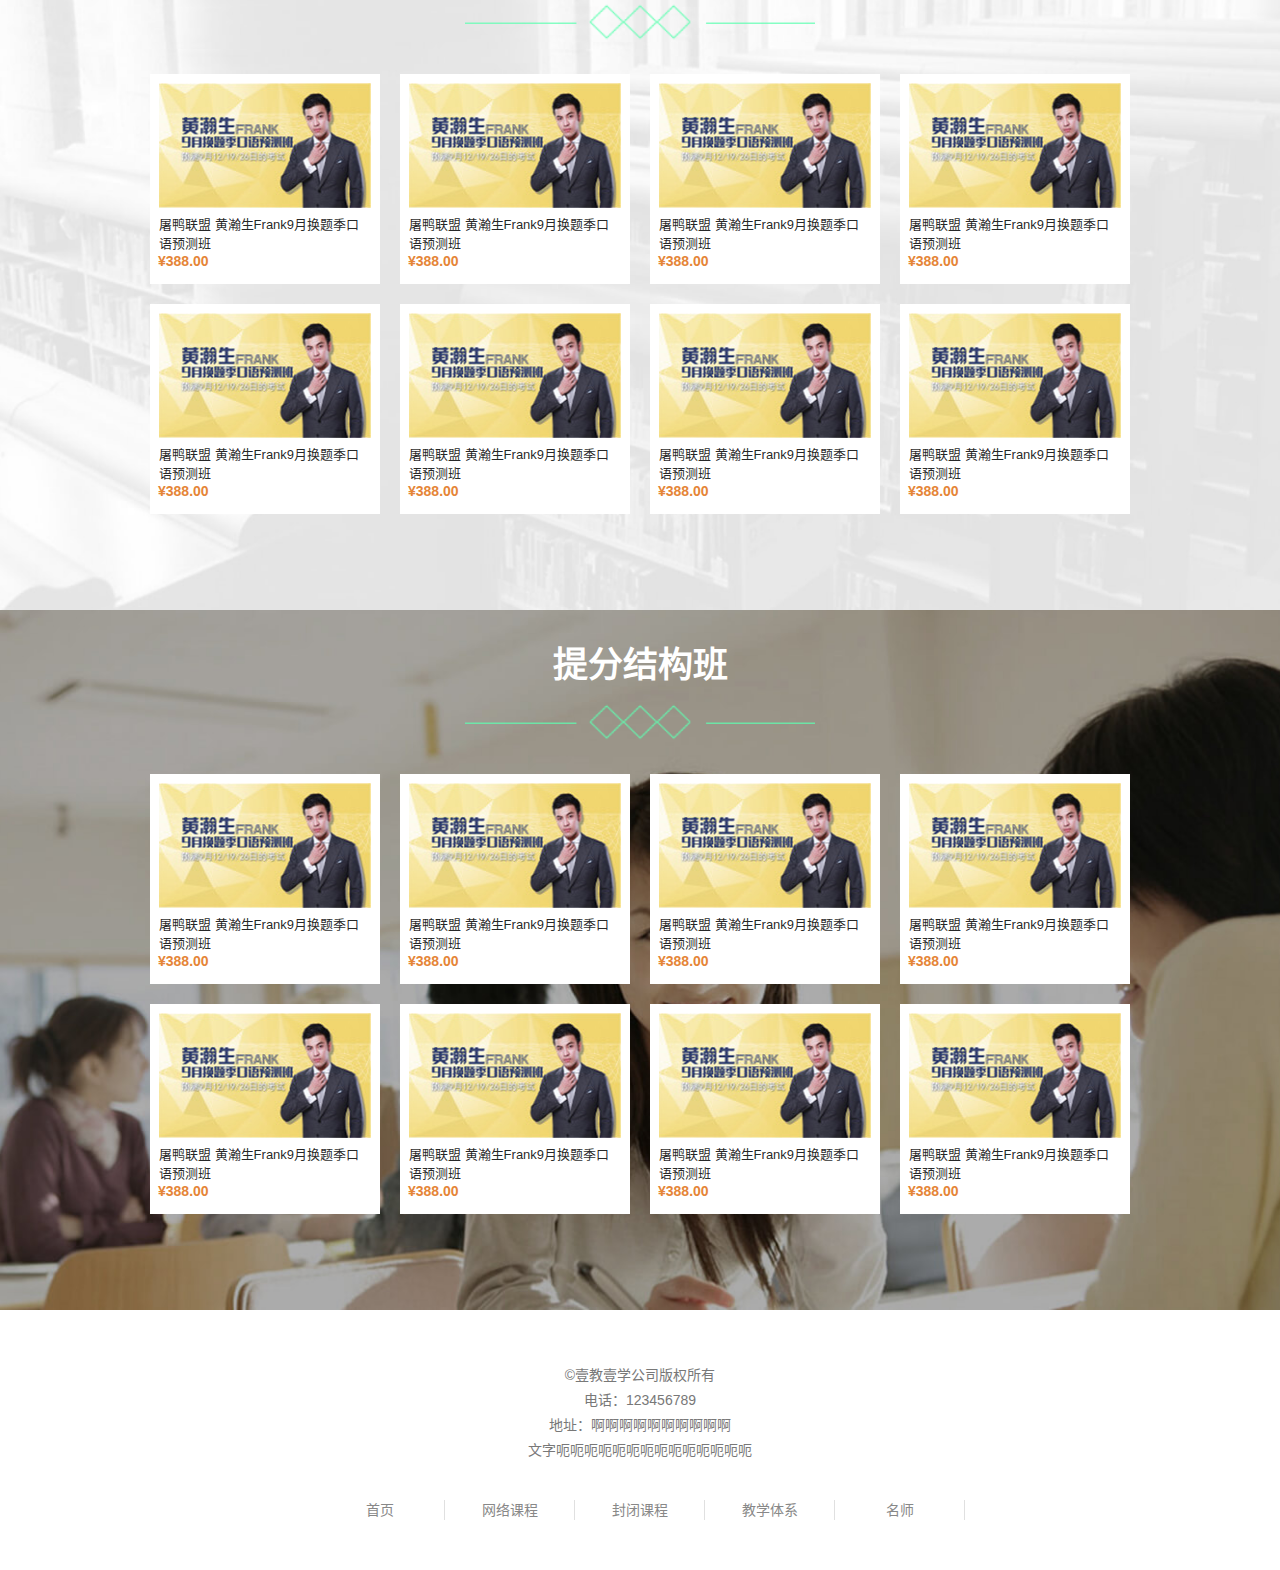
<file: online-courses.html>
<!DOCTYPE html>
<html lang="zh-CN">
<head>
    <meta charset="utf-8">
    <meta http-equiv="X-UA-Compatible" content="IE=edge">
    <meta name="viewport" content="width=device-width, initial-scale=1.0, maximum-scale=1.0, user-scalable=0">
    <!-- 上述3个meta标签*必须*放在最前面，任何其他内容都*必须*跟随其后！ -->
    <title>壹教壹学</title>
    <!-- Bootstrap -->
    <link href="font/font-awesome/css/font-awesome.min.css" rel="stylesheet">
    <link href="style/common.css" rel="stylesheet">
    <link href="style/mui.css" rel="stylesheet">
    <script src="js/jquery-2.1.4.min.js"></script>
    <script src="js/mui.min.js"></script>
    <script src="js/common.js"></script>
</head>
<body>
<header class="navbar">
    <nav class="navbar-wrap">
        <a href="index.html"><div class="nav-logo"></div></a>
        <div class="nav-list">
            <ul>
                <a href="index.html"><li>首&nbsp;&nbsp;&nbsp;&nbsp;页</li></a>
                <a href="online-courses.html"><li>网络课程</li></a>
                <a href="closed-courses.html"><li>封闭课程</li></a>
                <a href="teaching-system.html"><li>教学体系</li></a>
                <a href="teachers.html"><li>名&nbsp;&nbsp;&nbsp;&nbsp;师</li></a>
            </ul>
        </div>
        <div class=" nav-btn"><i class="fa fa-bars"></i></div>
    </nav>
</header>
<!--私有样式-->
<link href="style/online-courses.css" rel="stylesheet">
<!-- 页面内容 -->
<div class="wrap">
    <div class="oc-banner-box">
        <img src="img/online-courses/banner-txt.png" class="banner-txt">
    </div>
    <div class="oc-part oc-part1">
        <div class="section-container">
            <p class="title">网络课程</p>
            <img class="divide-img" src="img/divide-line.png">
            <div class="oc-part1-txt">
                雅思名师齐聚课堂/缩小每月预测范围/真正有效答题技巧
            </div>
        </div>
    </div>
    <div class="oc-part oc-part2">
        <div class="section-container">
            <p class="title" style="color: #fff;" >精品技巧班</p>
            <img class="divide-img" src="img/divide-line.png">
            <div class="oc-card-box">
                <div class="oc-card">
                    <img src="img/online-courses/5.jpg">
                    <p>屠鸭联盟 黄瀚生Frank9月换题季口语预测班</p>
                    <b class="price-tag orange">¥<span class="price-num">388.00</span></b>
                </div>
                <div class="oc-card">
                    <img src="img/online-courses/5.jpg">
                    <p>屠鸭联盟 黄瀚生Frank9月换题季口语预测班</p>
                    <b class="price-tag orange">¥<span class="price-num">388.00</span></b>
                </div>
                <div class="oc-card">
                    <img src="img/online-courses/5.jpg">
                    <p>屠鸭联盟 黄瀚生Frank9月换题季口语预测班</p>
                    <b class="price-tag orange">¥<span class="price-num">388.00</span></b>
                </div>
                <div class="oc-card">
                    <img src="img/online-courses/5.jpg">
                    <p>屠鸭联盟 黄瀚生Frank9月换题季口语预测班</p>
                    <b class="price-tag orange">¥<span class="price-num">388.00</span></b>
                </div>
                <div class="oc-card">
                    <img src="img/online-courses/5.jpg">
                    <p>屠鸭联盟 黄瀚生Frank9月换题季口语预测班</p>
                    <b class="price-tag orange">¥<span class="price-num">388.00</span></b>
                </div>
                <div class="oc-card">
                    <img src="img/online-courses/5.jpg">
                    <p>屠鸭联盟 黄瀚生Frank9月换题季口语预测班</p>
                    <b class="price-tag orange">¥<span class="price-num">388.00</span></b>
                </div>
                <div class="oc-card">
                    <img src="img/online-courses/5.jpg">
                    <p>屠鸭联盟 黄瀚生Frank9月换题季口语预测班</p>
                    <b class="price-tag orange">¥<span class="price-num">388.00</span></b>
                </div>
                <div class="oc-card">
                    <img src="img/online-courses/5.jpg">
                    <p>屠鸭联盟 黄瀚生Frank9月换题季口语预测班</p>
                    <b class="price-tag orange">¥<span class="price-num">388.00</span></b>
                </div>
            </div>
        </div>
    </div>
    <div class="oc-part oc-part3">
        <div class="section-container">
            <p class="title orange">招牌预测班</p>
            <img class="divide-img" src="img/divide-line.png">
            <div class="oc-card-box">
                <div class="oc-card">
                    <img src="img/online-courses/5.jpg">
                    <p>屠鸭联盟 黄瀚生Frank9月换题季口语预测班</p>
                    <b class="price-tag orange">¥<span class="price-num">388.00</span></b>
                </div>
                <div class="oc-card">
                    <img src="img/online-courses/5.jpg">
                    <p>屠鸭联盟 黄瀚生Frank9月换题季口语预测班</p>
                    <b class="price-tag orange">¥<span class="price-num">388.00</span></b>
                </div>
                <div class="oc-card">
                    <img src="img/online-courses/5.jpg">
                    <p>屠鸭联盟 黄瀚生Frank9月换题季口语预测班</p>
                    <b class="price-tag orange">¥<span class="price-num">388.00</span></b>
                </div>
                <div class="oc-card">
                    <img src="img/online-courses/5.jpg">
                    <p>屠鸭联盟 黄瀚生Frank9月换题季口语预测班</p>
                    <b class="price-tag orange">¥<span class="price-num">388.00</span></b>
                </div>
                <div class="oc-card">
                    <img src="img/online-courses/5.jpg">
                    <p>屠鸭联盟 黄瀚生Frank9月换题季口语预测班</p>
                    <b class="price-tag orange">¥<span class="price-num">388.00</span></b>
                </div>
                <div class="oc-card">
                    <img src="img/online-courses/5.jpg">
                    <p>屠鸭联盟 黄瀚生Frank9月换题季口语预测班</p>
                    <b class="price-tag orange">¥<span class="price-num">388.00</span></b>
                </div>
                <div class="oc-card">
                    <img src="img/online-courses/5.jpg">
                    <p>屠鸭联盟 黄瀚生Frank9月换题季口语预测班</p>
                    <b class="price-tag orange">¥<span class="price-num">388.00</span></b>
                </div>
                <div class="oc-card">
                    <img src="img/online-courses/5.jpg">
                    <p>屠鸭联盟 黄瀚生Frank9月换题季口语预测班</p>
                    <b class="price-tag orange">¥<span class="price-num">388.00</span></b>
                </div>
            </div>
        </div>
    </div>
    <div class="oc-part oc-part4">
        <div class="section-container">
            <p class="title" style="color: #fff;">提分结构班</p>
            <img class="divide-img" src="img/divide-line.png">
            <div class="oc-card-box">
                <div class="oc-card">
                    <img src="img/online-courses/5.jpg">
                    <p>屠鸭联盟 黄瀚生Frank9月换题季口语预测班</p>
                    <b class="price-tag orange">¥<span class="price-num">388.00</span></b>
                </div>
                <div class="oc-card">
                    <img src="img/online-courses/5.jpg">
                    <p>屠鸭联盟 黄瀚生Frank9月换题季口语预测班</p>
                    <b class="price-tag orange">¥<span class="price-num">388.00</span></b>
                </div>
                <div class="oc-card">
                    <img src="img/online-courses/5.jpg">
                    <p>屠鸭联盟 黄瀚生Frank9月换题季口语预测班</p>
                    <b class="price-tag orange">¥<span class="price-num">388.00</span></b>
                </div>
                <div class="oc-card">
                    <img src="img/online-courses/5.jpg">
                    <p>屠鸭联盟 黄瀚生Frank9月换题季口语预测班</p>
                    <b class="price-tag orange">¥<span class="price-num">388.00</span></b>
                </div>
                <div class="oc-card">
                    <img src="img/online-courses/5.jpg">
                    <p>屠鸭联盟 黄瀚生Frank9月换题季口语预测班</p>
                    <b class="price-tag orange">¥<span class="price-num">388.00</span></b>
                </div>
                <div class="oc-card">
                    <img src="img/online-courses/5.jpg">
                    <p>屠鸭联盟 黄瀚生Frank9月换题季口语预测班</p>
                    <b class="price-tag orange">¥<span class="price-num">388.00</span></b>
                </div>
                <div class="oc-card">
                    <img src="img/online-courses/5.jpg">
                    <p>屠鸭联盟 黄瀚生Frank9月换题季口语预测班</p>
                    <b class="price-tag orange">¥<span class="price-num">388.00</span></b>
                </div>
                <div class="oc-card">
                    <img src="img/online-courses/5.jpg">
                    <p>屠鸭联盟 黄瀚生Frank9月换题季口语预测班</p>
                    <b class="price-tag orange">¥<span class="price-num">388.00</span></b>
                </div>
            </div>
        </div>
    </div>
</div>
<!--私有JS-->

<!--底部导航-->
<div class="footer">
    <div class="footer-container">
        <p>&copy;壹教壹学公司版权所有</p>
        <p>电话：123456789</p>
        <p>地址：啊啊啊啊啊啊啊啊啊啊</p>
        <p>文字呃呃呃呃呃呃呃呃呃呃呃呃呃呃</p>
        <ul>
            <a><li class="mui--divider-right">首页</li></a>
            <a><li class="mui--divider-right">网络课程</li></a>
            <a><li class="mui--divider-right">封闭课程</li></a>
            <a><li class="mui--divider-right">教学体系</li></a>
            <a><li class="mui--divider-right">名师</li></a>
        </ul>
    </div>
</div>
<!--回到顶部-->
<div class="back-top">
    <i class="fa fa-chevron-up back-top-icon"></i>
</div>
</body>
</html>
</file>
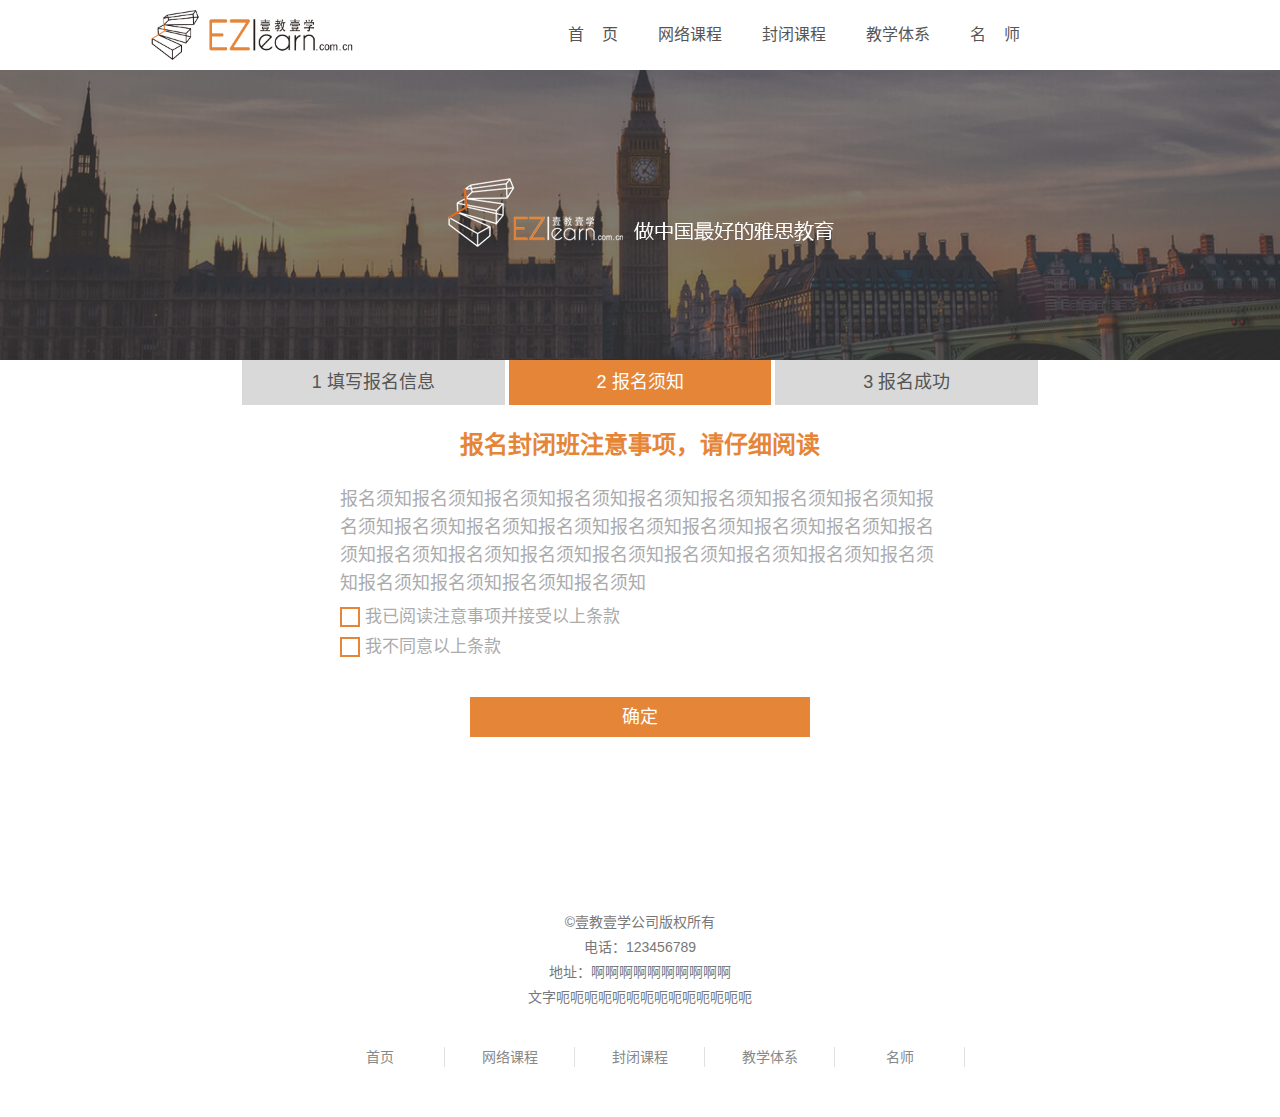
<file: reg-info.html>
<!DOCTYPE html>
<html lang="zh-CN">
<head>
    <meta charset="utf-8">
    <meta http-equiv="X-UA-Compatible" content="IE=edge">
    <meta name="viewport" content="width=device-width, initial-scale=1.0, maximum-scale=1.0, user-scalable=0">
    <!-- 上述3个meta标签*必须*放在最前面，任何其他内容都*必须*跟随其后！ -->
    <title>壹教壹学</title>
    <!-- Bootstrap -->
    <link href="font/font-awesome/css/font-awesome.min.css" rel="stylesheet">
    <link href="style/common.css" rel="stylesheet">
    <link href="style/mui.css" rel="stylesheet">
    <link href="style/animate.min.css" rel="stylesheet">
    <script src="js/jquery-2.1.4.min.js"></script>
    <script src="js/mui.min.js"></script>
    <script src="js/common.js"></script>
</head>
<body>
<header class="navbar">
    <nav class="navbar-wrap">
        <a href="index.html"><div class="nav-logo"></div></a>
        <div class="nav-list">
            <ul>
                <a href="index.html"><li>首&nbsp;&nbsp;&nbsp;&nbsp;页</li></a>
                <a href="online-courses.html"><li>网络课程</li></a>
                <a href="closed-courses.html"><li>封闭课程</li></a>
                <a href="teaching-system.html"><li>教学体系</li></a>
                <a href="teachers.html"><li>名&nbsp;&nbsp;&nbsp;&nbsp;师</li></a>
            </ul>
        </div>
        <div class=" nav-btn"><i class="fa fa-bars"></i></div>
    </nav>
</header>
<!--私有样式-->
<link href="style/register.css" rel="stylesheet">
<!-- 页面内容 -->
<div class="wrap">
    <div class="reg-banner">
        <img src="img/register/reg-banner-logo.png">
    </div>
    <div class="reg-box">
        <ul class="reg-step-bar">
            <li>1 填写报名信息</li>
            <li style="background: #e58538;color: #fff;">2 报名须知</li>
            <li>3 报名成功</li>
        </ul>
        <div class="reg-info-container">
            <h1 class="reg-info-title">报名封闭班注意事项，请仔细阅读</h1>
            <p class="reg-info-article">
                报名须知报名须知报名须知报名须知报名须知报名须知报名须知报名须知报名须知报名须知报名须知报名须知报名须知报名须知报名须知报名须知报名须知报名须知报名须知报名须知报名须知报名须知报名须知报名须知报名须知报名须知报名须知报名须知报名须知
            </p>
            <div class="ez-checkbox-wrap">
                <a class="ez-checkbox" id="agree"></a>
                我已阅读注意事项并接受以上条款
            </div>
            <div class="ez-checkbox-wrap">
                <a class="ez-checkbox" id="disagree"></a>
                我不同意以上条款
            </div>
            <a class="form-btn agree-btn">确定</a>
        </div>

    </div>
</div>
<!--私有JS-->
<script>
    $(document).ready(function(){
        $('html,body').animate({scrollTop: '330px'}, 500);

        var btn = $(".agree-btn"),
            a = $("#agree"),
            b = $("#disagree");
        var isagree = "none";

//        同意
        a.click(function(){
            isagree = "yes";
            a.addClass("ez-checkbox-checked");
            b.removeClass("ez-checkbox-checked");
        });
//        不同意
        b.click(function(){
            isagree = "no";
            $(this).addClass("ez-checkbox-checked");
            a.removeClass("ez-checkbox-checked");
        });
//        确定
        btn.click(function(){
            if(isagree == "yes"){
                //如果同意跳转至支付宝
                window.location="#";
            }else if(isagree == "no"){
                //如果不同意跳转到报名页面3，等待老师回访页
                window.location="#";
            }else{
                alert("请选择同意与否。")
            }
        })

    })
</script>
<!--底部导航-->
<div class="footer">
    <div class="footer-container">
        <p>&copy;壹教壹学公司版权所有</p>
        <p>电话：123456789</p>
        <p>地址：啊啊啊啊啊啊啊啊啊啊</p>
        <p>文字呃呃呃呃呃呃呃呃呃呃呃呃呃呃</p>
        <ul>
            <a><li class="mui--divider-right">首页</li></a>
            <a><li class="mui--divider-right">网络课程</li></a>
            <a><li class="mui--divider-right">封闭课程</li></a>
            <a><li class="mui--divider-right">教学体系</li></a>
            <a><li class="mui--divider-right">名师</li></a>
        </ul>
    </div>
</div>
<!--回到顶部-->
<!--回到顶部-->
<div class="back-top">
    <i class="fa fa-chevron-up back-top-icon"></i>
</div>

</body>
</html>
</file>
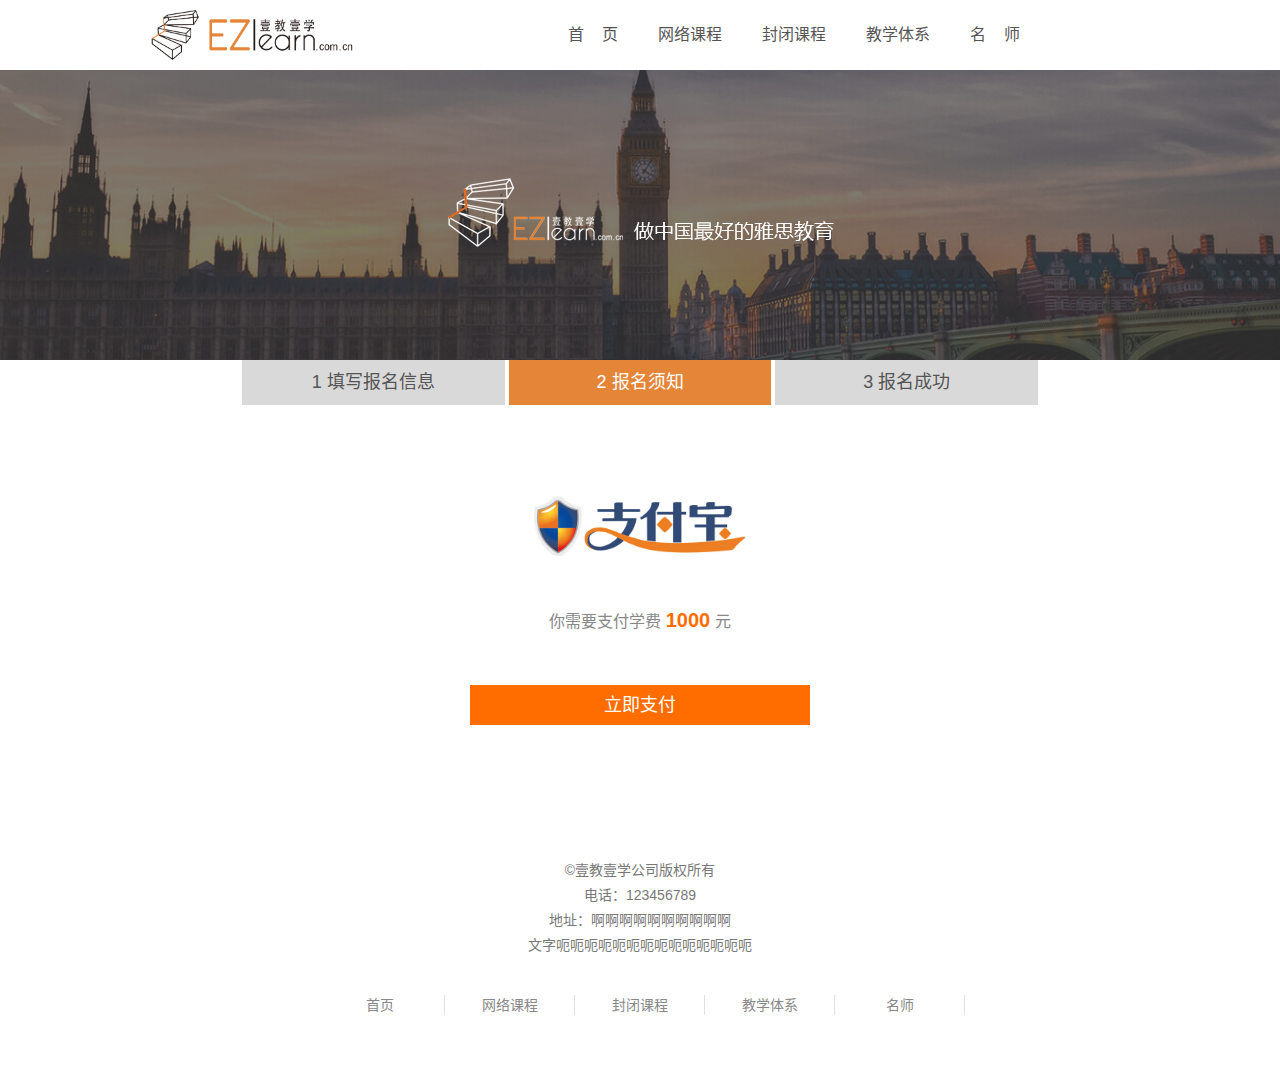
<file: reg-pay.html>
<!DOCTYPE html>
<html lang="zh-CN">
<head>
    <meta charset="utf-8">
    <meta http-equiv="X-UA-Compatible" content="IE=edge">
    <meta name="viewport" content="width=device-width, initial-scale=1.0, maximum-scale=1.0, user-scalable=0">
    <!-- 上述3个meta标签*必须*放在最前面，任何其他内容都*必须*跟随其后！ -->
    <title>壹教壹学</title>
    <!-- Bootstrap -->
    <link href="font/font-awesome/css/font-awesome.min.css" rel="stylesheet">
    <link href="style/common.css" rel="stylesheet">
    <link href="style/mui.css" rel="stylesheet">
    <link href="style/animate.min.css" rel="stylesheet">
    <script src="js/jquery-2.1.4.min.js"></script>
    <script src="js/mui.min.js"></script>
    <script src="js/common.js"></script>
</head>
<body>
<header class="navbar">
    <nav class="navbar-wrap">
        <a href="index.html"><div class="nav-logo"></div></a>
        <div class="nav-list">
            <ul>
                <a href="index.html"><li>首&nbsp;&nbsp;&nbsp;&nbsp;页</li></a>
                <a href="online-courses.html"><li>网络课程</li></a>
                <a href="closed-courses.html"><li>封闭课程</li></a>
                <a href="teaching-system.html"><li>教学体系</li></a>
                <a href="teachers.html"><li>名&nbsp;&nbsp;&nbsp;&nbsp;师</li></a>
            </ul>
        </div>
        <div class=" nav-btn"><i class="fa fa-bars"></i></div>
    </nav>
</header>
<!--私有样式-->
<link href="style/register.css" rel="stylesheet">
<!-- 页面内容 -->
<div class="wrap">
    <div class="reg-banner">
        <img src="img/register/reg-banner-logo.png">
    </div>
    <div class="reg-box">
        <ul class="reg-step-bar">
            <li>1 填写报名信息</li>
            <li style="background: #e58538;color: #fff;">2 报名须知</li>
            <li>3 报名成功</li>
        </ul>
        <img src="img/alipay.png" style="width: 220px;margin-top: 80px ">
        <p class="pay-txt">你需要支付学费<span class="reg-pay-num">1000</span>元</p>
        <div class="form-btn pay-btn">立即支付</div>
    </div>
</div>
<!--私有JS-->
<script>
    $(document).ready(function(){
        $('html,body').animate({scrollTop: '330px'}, 500);
    })
</script>
<!--底部导航-->
<div class="footer">
    <div class="footer-container">
        <p>&copy;壹教壹学公司版权所有</p>
        <p>电话：123456789</p>
        <p>地址：啊啊啊啊啊啊啊啊啊啊</p>
        <p>文字呃呃呃呃呃呃呃呃呃呃呃呃呃呃</p>
        <ul>
            <a><li class="mui--divider-right">首页</li></a>
            <a><li class="mui--divider-right">网络课程</li></a>
            <a><li class="mui--divider-right">封闭课程</li></a>
            <a><li class="mui--divider-right">教学体系</li></a>
            <a><li class="mui--divider-right">名师</li></a>
        </ul>
    </div>
</div>
<!--回到顶部-->
<!--回到顶部-->
<div class="back-top">
    <i class="fa fa-chevron-up back-top-icon"></i>
</div>

</body>
</html>
</file>
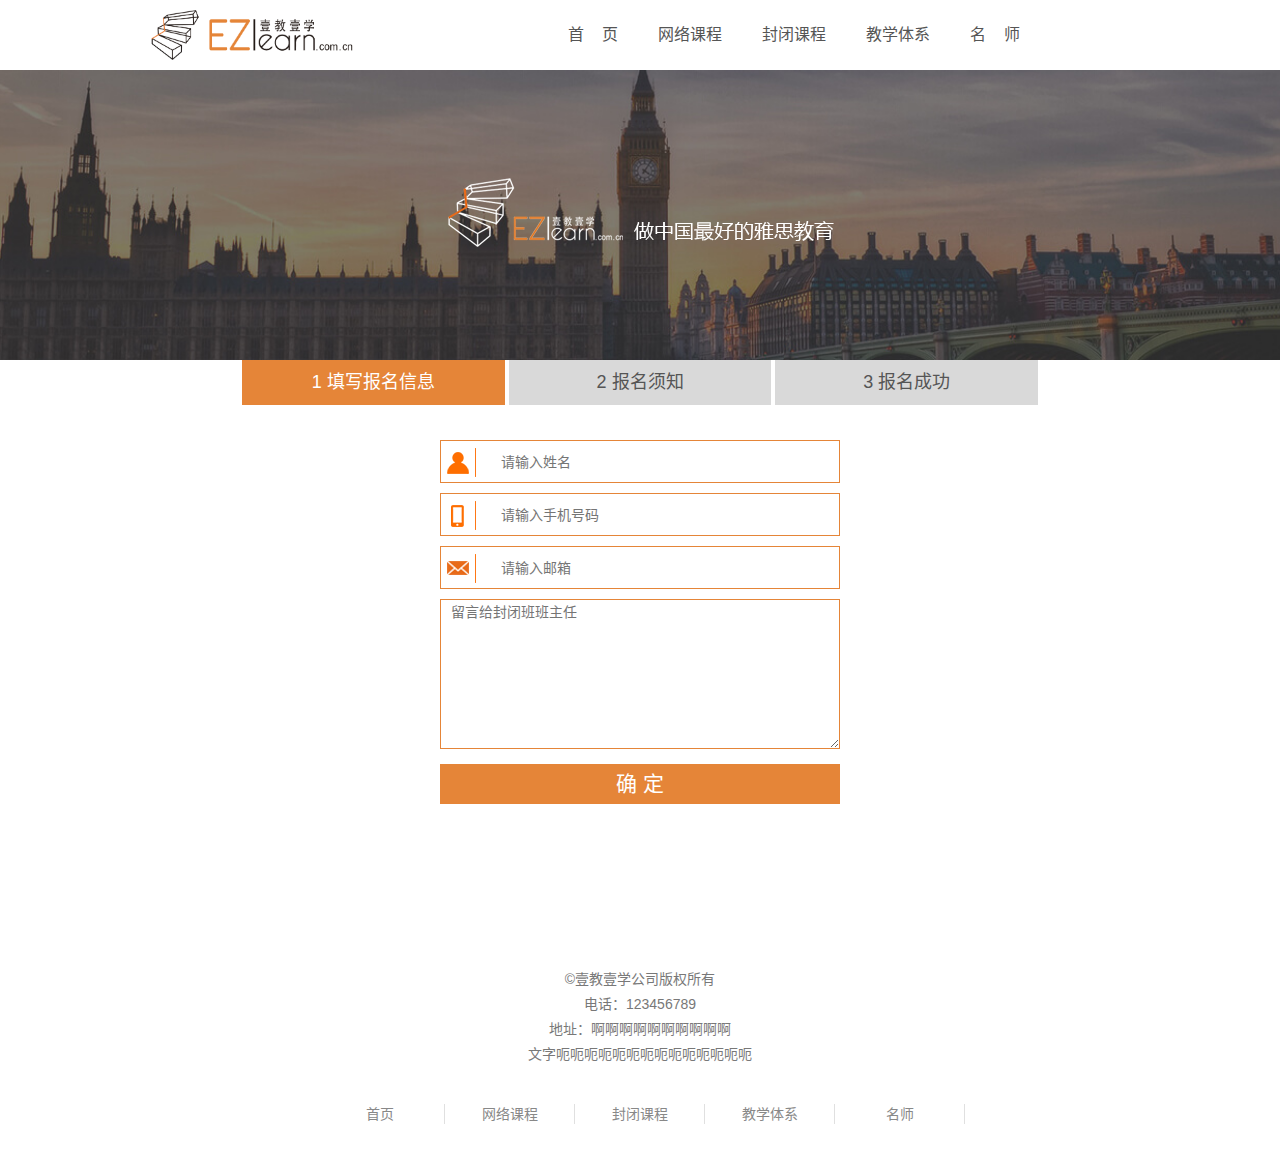
<file: reg-sign.html>
<!DOCTYPE html>
<html lang="zh-CN">
<head>
    <meta charset="utf-8">
    <meta http-equiv="X-UA-Compatible" content="IE=edge">
    <meta name="viewport" content="width=device-width, initial-scale=1.0, maximum-scale=1.0, user-scalable=0">
    <!-- 上述3个meta标签*必须*放在最前面，任何其他内容都*必须*跟随其后！ -->
    <title>壹教壹学</title>
    <!-- Bootstrap -->
    <link href="style/bootstrap.min.css" rel="stylesheet">
    <link href="font/font-awesome/css/font-awesome.min.css" rel="stylesheet">
    <link href="style/mui.css" rel="stylesheet">
    <link href="style/common.css" rel="stylesheet">
    <link href="style/animate.min.css" rel="stylesheet">
    <link href="style/jquery-confirm.css" rel="stylesheet">
    <script src="js/jquery-2.1.4.min.js"></script>
    <script src="js/mui.min.js"></script>
    <script src="js/common.js"></script>
    <script src="js/jquery-confirm.min.js"></script>
</head>
<body>
<header class="navbar">
    <nav class="navbar-wrap">
        <a href="index.html"><div class="nav-logo"></div></a>
        <div class="nav-list">
            <ul>
                <a href="index.html"><li>首&nbsp;&nbsp;&nbsp;&nbsp;页</li></a>
                <a href="online-courses.html"><li>网络课程</li></a>
                <a href="closed-courses.html"><li>封闭课程</li></a>
                <a href="teaching-system.html"><li>教学体系</li></a>
                <a href="teachers.html"><li>名&nbsp;&nbsp;&nbsp;&nbsp;师</li></a>
            </ul>
        </div>
        <div class=" nav-btn"><i class="fa fa-bars"></i></div>
    </nav>
</header>
<!--私有样式-->
<link href="style/register.css" rel="stylesheet">
<!-- 页面内容 -->
<div class="wrap">
    <div class="reg-banner">
        <img src="img/register/reg-banner-logo.png">
    </div>
    <div class="reg-box">
        <ul class="reg-step-bar">
            <li style="background: #e58538;color: #fff;">1 填写报名信息</li>
            <li>2 报名须知</li>
            <li>3 报名成功</li>
        </ul>
        <section class="reg-form">
            <input type="text" placeholder="请输入姓名" id='name'>
            <input type="text" placeholder="请输入手机号码" id='phone'>
            <input type="text" placeholder="请输入邮箱" id='email'>
            <textarea placeholder="留言给封闭班班主任" id='content'></textarea>
            <div class="form-btn reg-btn" onclick="regSelect()">确 定</div>
            <div class="reg-select-box">
                <p>感谢提交，请选择</p>
                <div class="reg-select reg-select-a">我要立即报名</div>
                <div class="reg-select reg-select-b">等待老师回访</div>
            </div>
        </section>
    </div>
</div>
<div class="overlay"></div>
<!--私有JS-->
<script>

    function regSelect(){
        var name = $('#name'),
                phone = $('#phone'),
                email = $('#email'),
                content = $('#content'),
                o = $(".overlay"),
                box = $(".reg-select-box"),
                sign = $('.reg-select-a'),
                wait = $('.reg-select-b');


        if(name.val()==""||email.val()==""||content.val()==""){
            $.alert({
                title:'提示',
                content:'请先完善报名信息。'
            })
        }else{
            o.show();
            box.fadeIn();
        }
        o.click(function(){
            $(this).fadeOut();
            box.fadeOut();
        })


    }
</script>
<!--底部导航-->
<div class="footer">
    <div class="footer-container">
        <p>&copy;壹教壹学公司版权所有</p>
        <p>电话：123456789</p>
        <p>地址：啊啊啊啊啊啊啊啊啊啊</p>
        <p>文字呃呃呃呃呃呃呃呃呃呃呃呃呃呃</p>
        <ul>
            <a><li class="mui--divider-right">首页</li></a>
            <a><li class="mui--divider-right">网络课程</li></a>
            <a><li class="mui--divider-right">封闭课程</li></a>
            <a><li class="mui--divider-right">教学体系</li></a>
            <a><li class="mui--divider-right">名师</li></a>
        </ul>
    </div>
</div>
<!--回到顶部-->
<!--回到顶部-->
<div class="back-top">
    <i class="fa fa-chevron-up back-top-icon"></i>
</div>

</body>
</html>
</file>
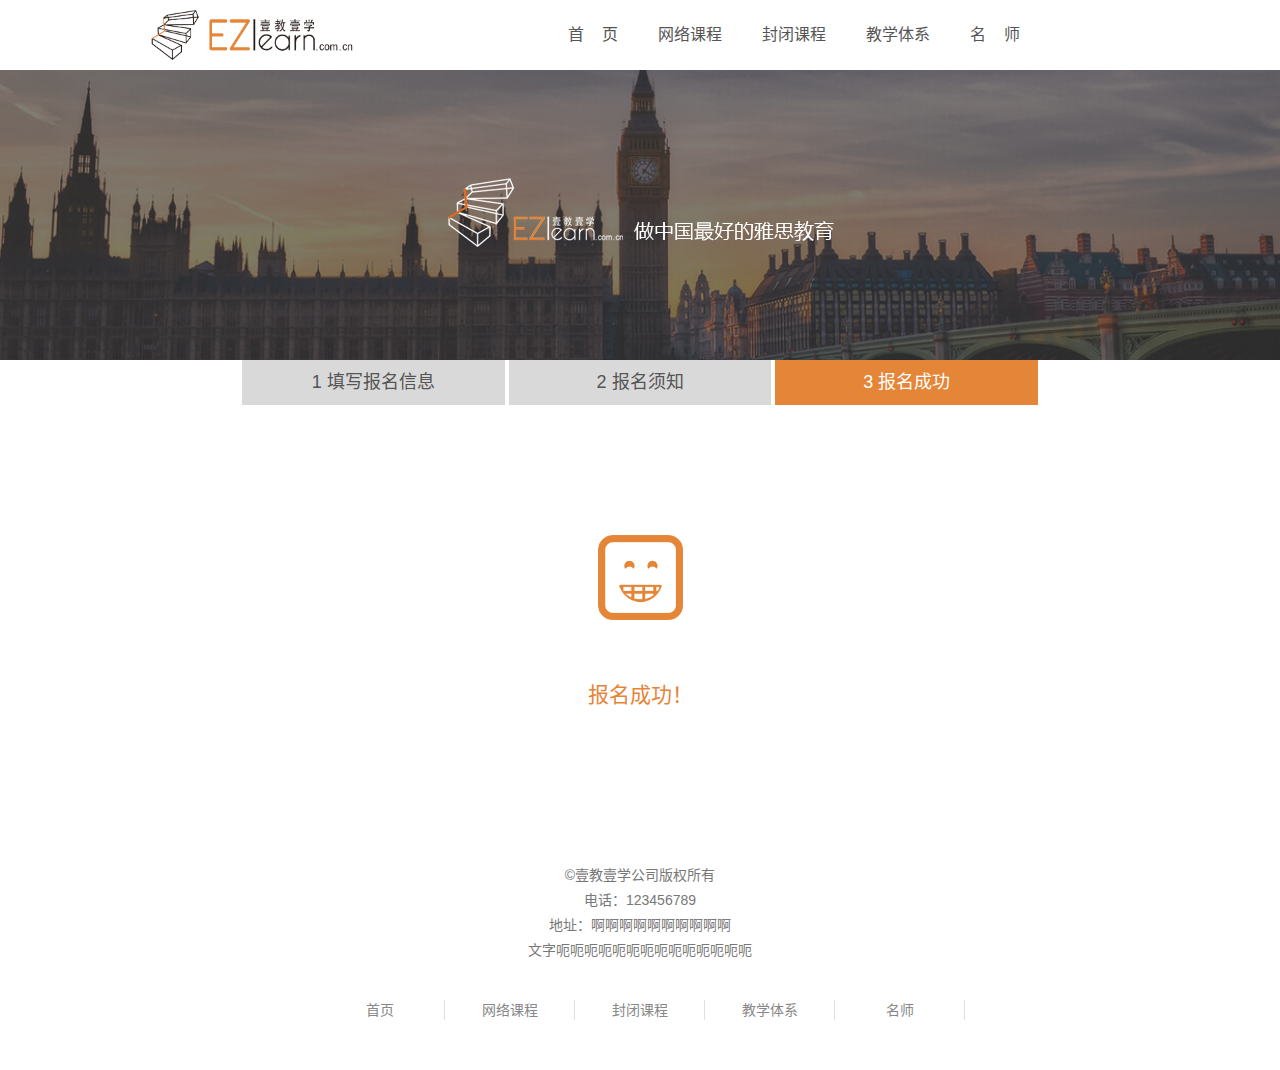
<file: reg-success.html>
<!DOCTYPE html>
<html lang="zh-CN">
<head>
    <meta charset="utf-8">
    <meta http-equiv="X-UA-Compatible" content="IE=edge">
    <meta name="viewport" content="width=device-width, initial-scale=1.0, maximum-scale=1.0, user-scalable=0">
    <!-- 上述3个meta标签*必须*放在最前面，任何其他内容都*必须*跟随其后！ -->
    <title>壹教壹学</title>
    <!-- Bootstrap -->
    <link href="font/font-awesome/css/font-awesome.min.css" rel="stylesheet">
    <link href="style/common.css" rel="stylesheet">
    <link href="style/mui.css" rel="stylesheet">
    <link href="style/animate.min.css" rel="stylesheet">
    <script src="js/jquery-2.1.4.min.js"></script>
    <script src="js/mui.min.js"></script>
    <script src="js/common.js"></script>
</head>
<body>
<header class="navbar">
    <nav class="navbar-wrap">
        <a href="index.html"><div class="nav-logo"></div></a>
        <div class="nav-list">
            <ul>
                <a href="index.html"><li>首&nbsp;&nbsp;&nbsp;&nbsp;页</li></a>
                <a href="online-courses.html"><li>网络课程</li></a>
                <a href="closed-courses.html"><li>封闭课程</li></a>
                <a href="teaching-system.html"><li>教学体系</li></a>
                <a href="teachers.html"><li>名&nbsp;&nbsp;&nbsp;&nbsp;师</li></a>
            </ul>
        </div>
        <div class=" nav-btn"><i class="fa fa-bars"></i></div>
    </nav>
</header>
<!--私有样式-->
<link href="style/register.css" rel="stylesheet">
<!-- 页面内容 -->
<div class="wrap">
    <div class="reg-banner">
        <img src="img/register/reg-banner-logo.png">
    </div>
    <div class="reg-box">
        <ul class="reg-step-bar">
            <li>1 填写报名信息</li>
            <li>2 报名须知</li>
            <li  style="background: #e58538;color: #fff;">3 报名成功</li>
        </ul>
        <img src="img/register/face-success.png" class="reg-face">
        <p class="reg-txt">报名成功！</p>
    </div>
</div>
<!--私有JS-->
<script>
    $(document).ready(function(){
        $('html,body').animate({scrollTop: '330px'}, 500);
    })
</script>
<!--底部导航-->
<div class="footer">
    <div class="footer-container">
        <p>&copy;壹教壹学公司版权所有</p>
        <p>电话：123456789</p>
        <p>地址：啊啊啊啊啊啊啊啊啊啊</p>
        <p>文字呃呃呃呃呃呃呃呃呃呃呃呃呃呃</p>
        <ul>
            <a><li class="mui--divider-right">首页</li></a>
            <a><li class="mui--divider-right">网络课程</li></a>
            <a><li class="mui--divider-right">封闭课程</li></a>
            <a><li class="mui--divider-right">教学体系</li></a>
            <a><li class="mui--divider-right">名师</li></a>
        </ul>
    </div>
</div>
<!--回到顶部-->
<!--回到顶部-->
<div class="back-top">
    <i class="fa fa-chevron-up back-top-icon"></i>
</div>

</body>
</html>
</file>
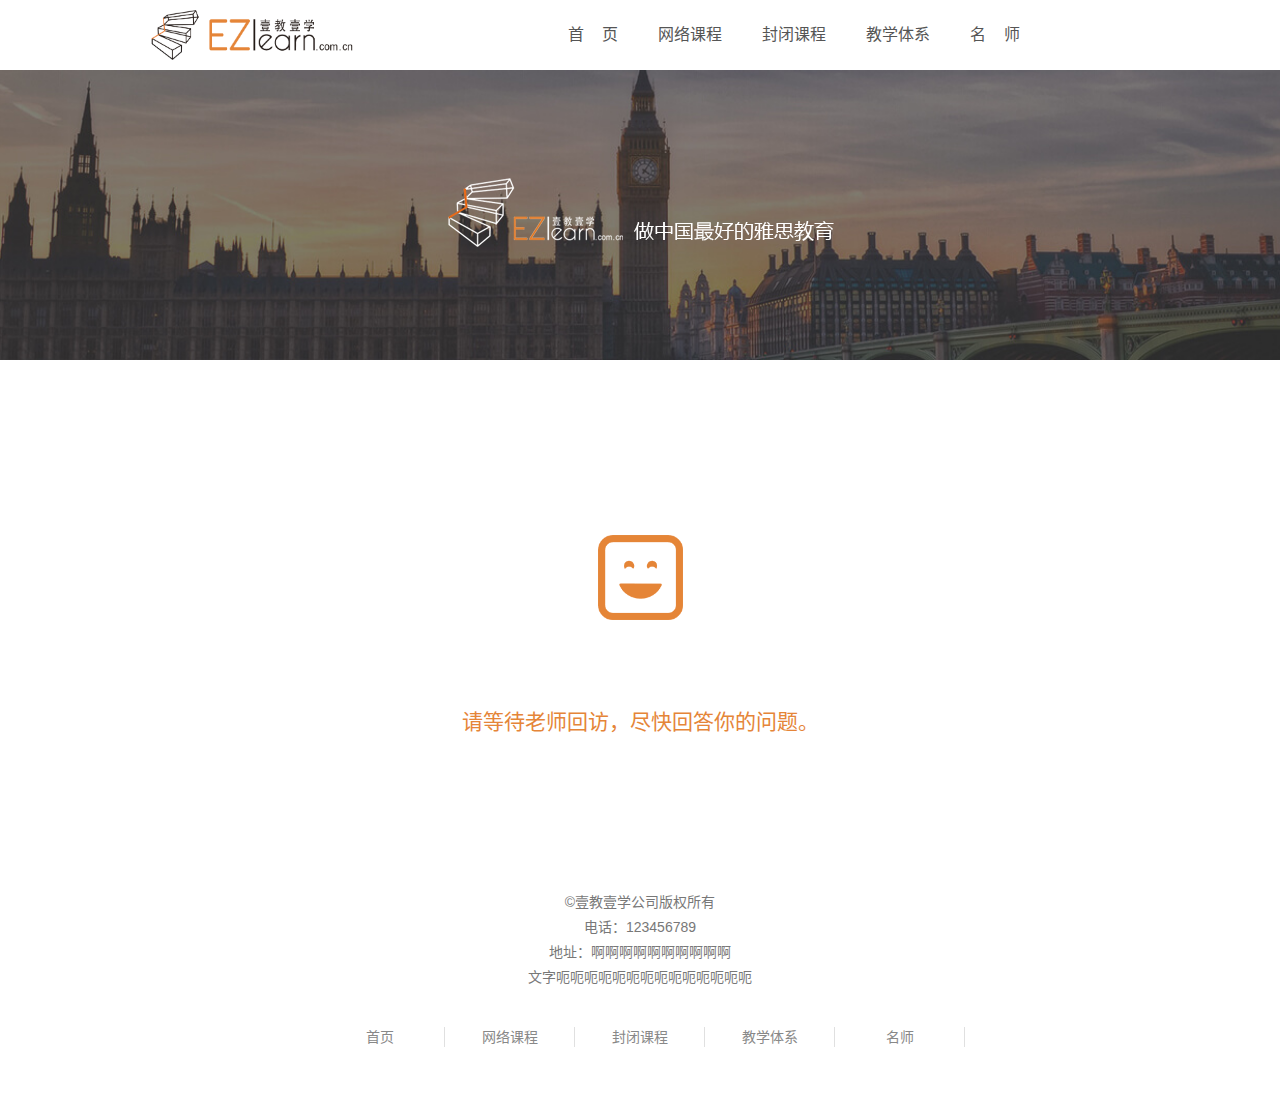
<file: reg-waiting.html>
<!DOCTYPE html>
<html lang="zh-CN">
<head>
    <meta charset="utf-8">
    <meta http-equiv="X-UA-Compatible" content="IE=edge">
    <meta name="viewport" content="width=device-width, initial-scale=1.0, maximum-scale=1.0, user-scalable=0">
    <!-- 上述3个meta标签*必须*放在最前面，任何其他内容都*必须*跟随其后！ -->
    <title>壹教壹学</title>
    <!-- Bootstrap -->
    <link href="font/font-awesome/css/font-awesome.min.css" rel="stylesheet">
    <link href="style/common.css" rel="stylesheet">
    <link href="style/mui.css" rel="stylesheet">
    <link href="style/animate.min.css" rel="stylesheet">
    <script src="js/jquery-2.1.4.min.js"></script>
    <script src="js/mui.min.js"></script>
    <script src="js/common.js"></script>
</head>
<body>
<header class="navbar">
    <nav class="navbar-wrap">
        <a href="index.html"><div class="nav-logo"></div></a>
        <div class="nav-list">
            <ul>
                <a href="index.html"><li>首&nbsp;&nbsp;&nbsp;&nbsp;页</li></a>
                <a href="online-courses.html"><li>网络课程</li></a>
                <a href="closed-courses.html"><li>封闭课程</li></a>
                <a href="teaching-system.html"><li>教学体系</li></a>
                <a href="teachers.html"><li>名&nbsp;&nbsp;&nbsp;&nbsp;师</li></a>
            </ul>
        </div>
        <div class=" nav-btn"><i class="fa fa-bars"></i></div>
    </nav>
</header>
<!--私有样式-->
<link href="style/register.css" rel="stylesheet">
<!-- 页面内容 -->
<div class="wrap">
    <div class="reg-banner">
        <img src="img/register/reg-banner-logo.png" >
    </div>
    <div class="reg-box" style="padding-top: 55px">
        <img src="img/register/face-wait.png" class="reg-face" style="margin-bottom: 67px;">
        <p class="reg-txt">请等待老师回访，尽快回答你的问题。</p>
    </div>
</div>
<!--私有JS-->
<script>
    $(document).ready(function(){
        $('html,body').animate({scrollTop: '330px'}, 500);
    })
</script>
<!--底部导航-->
<div class="footer">
    <div class="footer-container">
        <p>&copy;壹教壹学公司版权所有</p>
        <p>电话：123456789</p>
        <p>地址：啊啊啊啊啊啊啊啊啊啊</p>
        <p>文字呃呃呃呃呃呃呃呃呃呃呃呃呃呃</p>
        <ul>
            <a><li class="mui--divider-right">首页</li></a>
            <a><li class="mui--divider-right">网络课程</li></a>
            <a><li class="mui--divider-right">封闭课程</li></a>
            <a><li class="mui--divider-right">教学体系</li></a>
            <a><li class="mui--divider-right">名师</li></a>
        </ul>
    </div>
</div>
<!--回到顶部-->
<!--回到顶部-->
<div class="back-top">
    <i class="fa fa-chevron-up back-top-icon"></i>
</div>

</body>
</html>
</file>
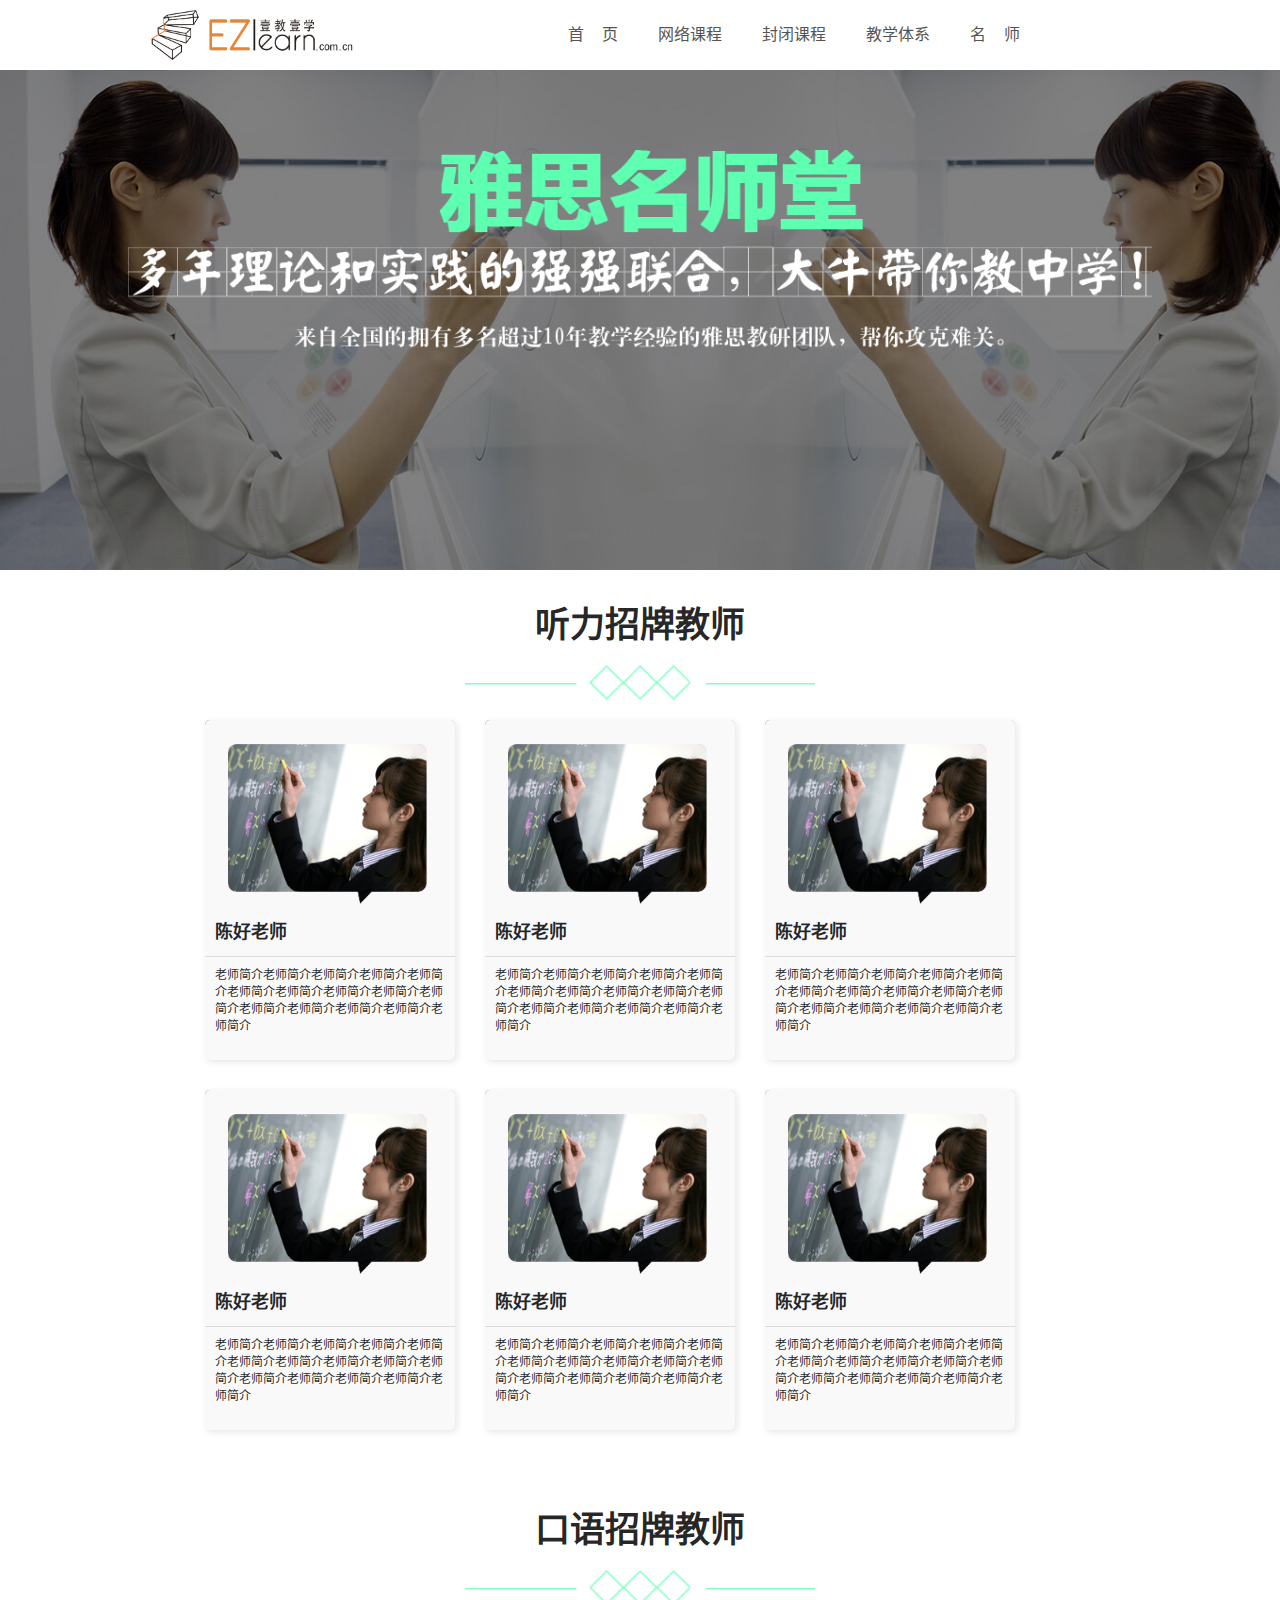
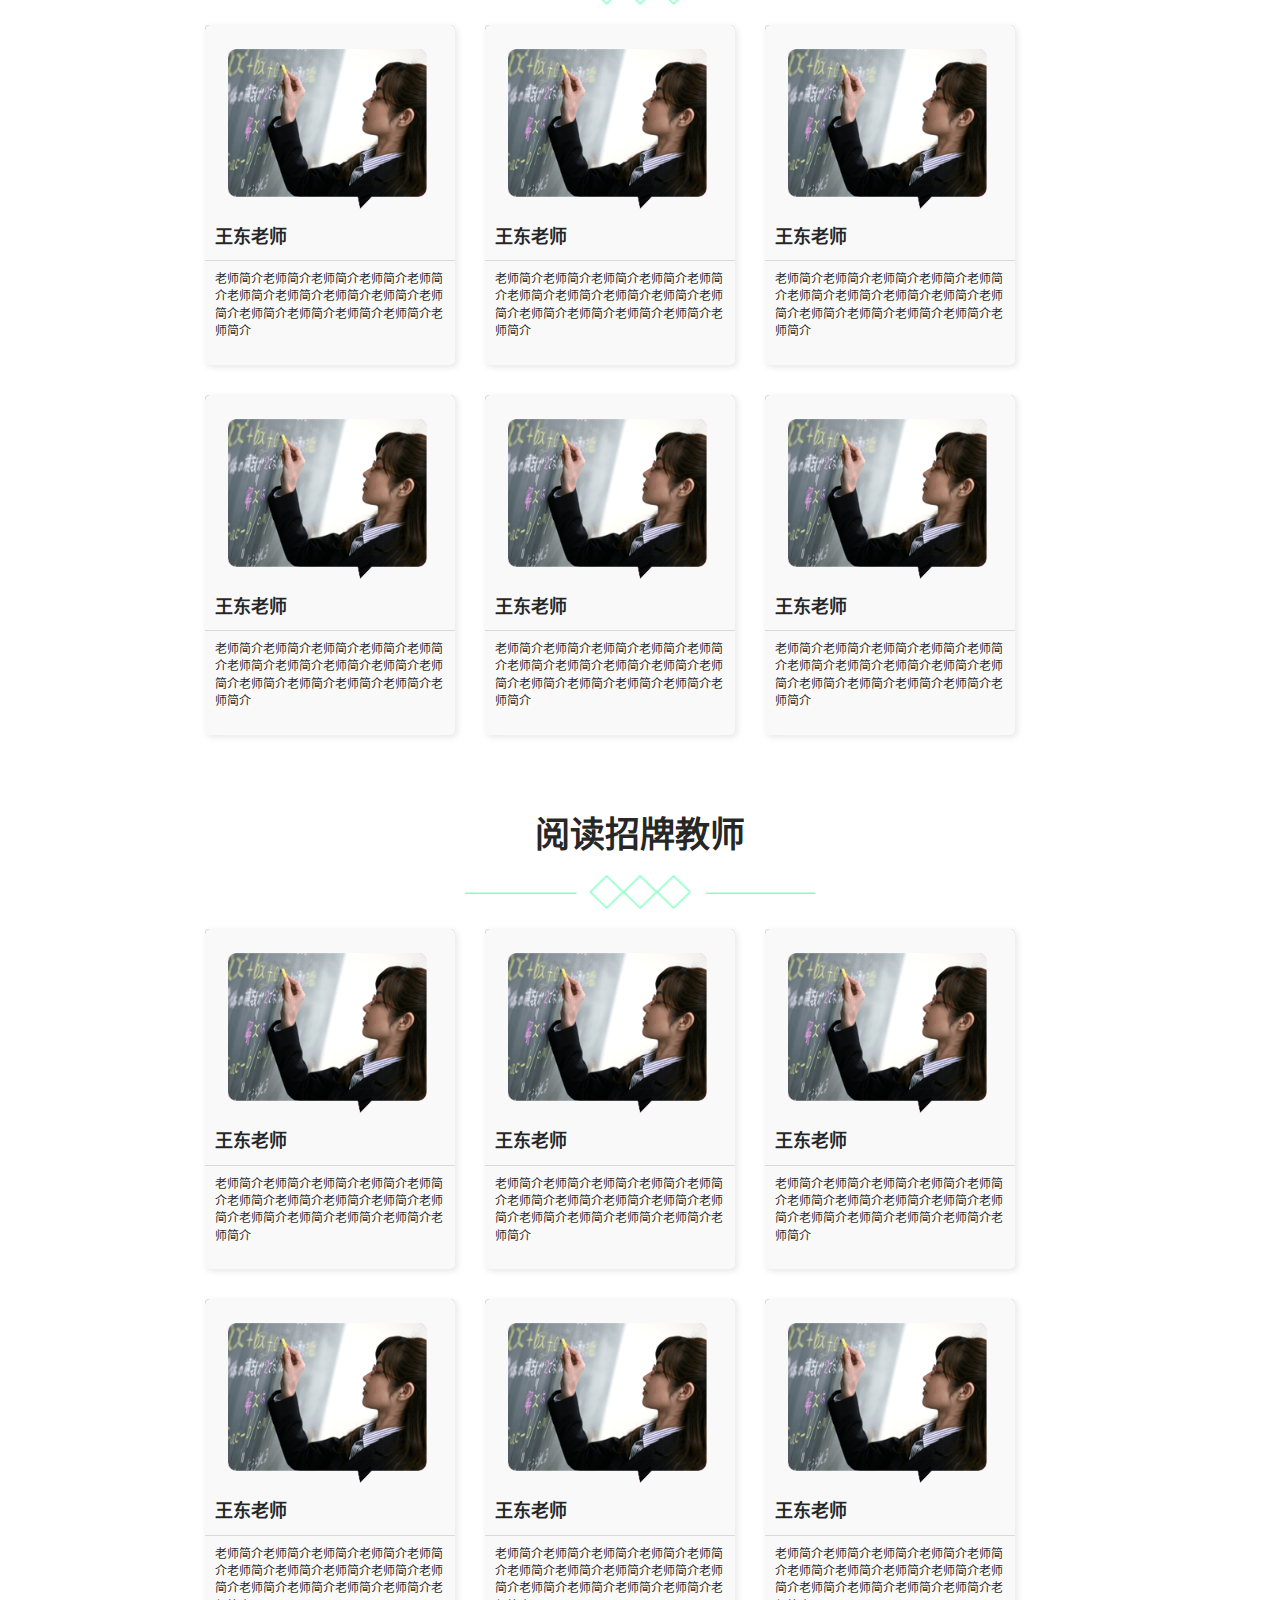
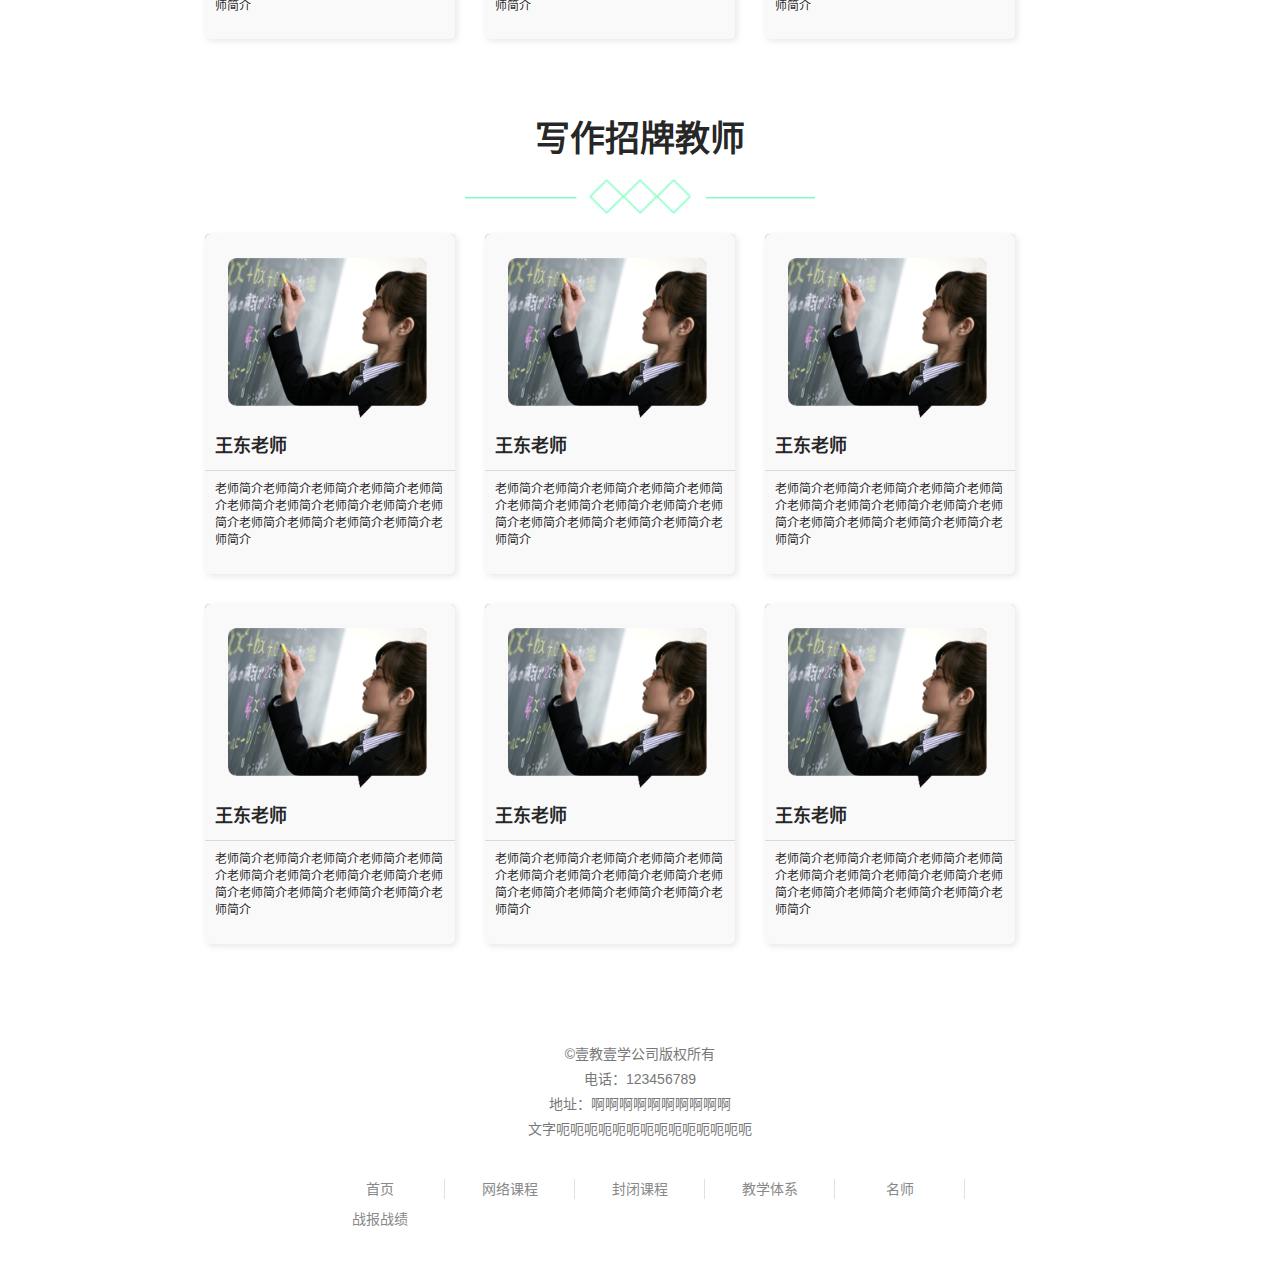
<file: teachers.html>
<!DOCTYPE html>
<html lang="zh-CN">
<head>
    <meta charset="utf-8">
    <meta http-equiv="X-UA-Compatible" content="IE=edge">
    <meta name="viewport" content="width=device-width, initial-scale=1.0, maximum-scale=1.0, user-scalable=0">
    <!-- 上述3个meta标签*必须*放在最前面，任何其他内容都*必须*跟随其后！ -->
    <title>壹教壹学</title>
    <!-- Bootstrap -->
    <link href="font/font-awesome/css/font-awesome.min.css" rel="stylesheet">
    <link href="style/common.css" rel="stylesheet">
    <link href="style/mui.css" rel="stylesheet">
    <script src="js/jquery-2.1.4.min.js"></script>
    <script src="js/mui.min.js"></script>
    <script src="js/common.js"></script>
    <style>
        body{
            background: #c0c0c0;
        }
    </style>
</head>
<body>
<header class="navbar">
    <nav class="navbar-wrap">
        <a href="index.html"><div class="nav-logo"></div></a>
        <div class="nav-list">
            <ul>
                <a href="index.html"><li>首&nbsp;&nbsp;&nbsp;&nbsp;页</li></a>
                <a href="online-courses.html"><li>网络课程</li></a>
                <a href="closed-courses.html"><li>封闭课程</li></a>
                <a href="teaching-system.html"><li>教学体系</li></a>
                <a href="teachers.html"><li>名&nbsp;&nbsp;&nbsp;&nbsp;师</li></a>
            </ul>
        </div>
        <div class=" nav-btn"><i class="fa fa-bars"></i></div>
    </nav>
</header>
<!--私有样式-->
<link rel="stylesheet" href="style/teachers.css">
<!-- 页面内容 -->
<div class="wrap">
    <div class="banner-box">
        <img src="img/teachers/teacher-banner-txt.png" class="banner-txt">
    </div>
    <!--<div class="teacher-part-2">-->
        <!--<div class="section-container">-->
            <!--<img src="img/teachers/2.png" style="width: 90%">-->
        <!--</div>-->
    <!--</div>-->
    <div class="teacher-box section-container">
        <p class="title">听力招牌教师</p>
        <img src="img/divide-line.png" class="divide-img">
        <div class="teacher-card-box">
            <div class="teacher-card">
                <div class="photo-box">
                    <img src="img/teachers/teacher-img.png">
                    <img src="img/teachers/talk-cover.png" class="talk-cover">
                </div>
                <div class="txt-box">
                    <p class="teacher-name">陈好老师</p>
                    <div class="mui-divider"></div>
                    <p class="teacher-info">老师简介老师简介老师简介老师简介老师简介老师简介老师简介老师简介老师简介老师简介老师简介老师简介老师简介老师简介老师简介</p>
                </div>
            </div>
            <div class="teacher-card">
                <div class="photo-box">
                    <img src="img/teachers/teacher-img.png">
                    <img src="img/teachers/talk-cover.png" class="talk-cover">
                </div>
                <div class="txt-box">
                    <p class="teacher-name">陈好老师</p>
                    <div class="mui-divider"></div>
                    <p class="teacher-info">老师简介老师简介老师简介老师简介老师简介老师简介老师简介老师简介老师简介老师简介老师简介老师简介老师简介老师简介老师简介</p>
                </div>
            </div>
            <div class="teacher-card">
                <div class="photo-box">
                    <img src="img/teachers/teacher-img.png">
                    <img src="img/teachers/talk-cover.png" class="talk-cover">
                </div>
                <div class="txt-box">
                    <p class="teacher-name">陈好老师</p>
                    <div class="mui-divider"></div>
                    <p class="teacher-info">老师简介老师简介老师简介老师简介老师简介老师简介老师简介老师简介老师简介老师简介老师简介老师简介老师简介老师简介老师简介</p>
                </div>
            </div>
            <div class="teacher-card">
                <div class="photo-box">
                    <img src="img/teachers/teacher-img.png">
                    <img src="img/teachers/talk-cover.png" class="talk-cover">
                </div>
                <div class="txt-box">
                    <p class="teacher-name">陈好老师</p>
                    <div class="mui-divider"></div>
                    <p class="teacher-info">老师简介老师简介老师简介老师简介老师简介老师简介老师简介老师简介老师简介老师简介老师简介老师简介老师简介老师简介老师简介</p>
                </div>
            </div>
            <div class="teacher-card">
                <div class="photo-box">
                    <img src="img/teachers/teacher-img.png">
                    <img src="img/teachers/talk-cover.png" class="talk-cover">
                </div>
                <p class="teacher-name">陈好老师</p>
                <div class="mui-divider"></div>
                <p class="teacher-info">老师简介老师简介老师简介老师简介老师简介老师简介老师简介老师简介老师简介老师简介老师简介老师简介老师简介老师简介老师简介</p>
            </div>
            <div class="teacher-card">
                <div class="photo-box">
                    <img src="img/teachers/teacher-img.png">
                    <img src="img/teachers/talk-cover.png" class="talk-cover">
                </div>
                <p class="teacher-name">陈好老师</p>
                <div class="mui-divider"></div>
                <p class="teacher-info">老师简介老师简介老师简介老师简介老师简介老师简介老师简介老师简介老师简介老师简介老师简介老师简介老师简介老师简介老师简介</p>
            </div>
        </div>
    </div>
    <div class="teacher-box section-container">
        <p class="title">口语招牌教师</p>
        <img src="img/divide-line.png" class="divide-img">
        <div class="teacher-card-box">
            <div class="teacher-card">
                <div class="photo-box">
                    <img src="img/teachers/teacher-img.png">
                    <img src="img/teachers/talk-cover.png" class="talk-cover">
                </div>
                <p class="teacher-name">王东老师</p>
                <div class="mui-divider"></div>
                <p class="teacher-info">老师简介老师简介老师简介老师简介老师简介老师简介老师简介老师简介老师简介老师简介老师简介老师简介老师简介老师简介老师简介</p>
            </div>
            <div class="teacher-card">
                <div class="photo-box">
                    <img src="img/teachers/teacher-img.png">
                    <img src="img/teachers/talk-cover.png" class="talk-cover">
                </div>
                <p class="teacher-name">王东老师</p>
                <div class="mui-divider"></div>
                <p class="teacher-info">老师简介老师简介老师简介老师简介老师简介老师简介老师简介老师简介老师简介老师简介老师简介老师简介老师简介老师简介老师简介</p>
            </div>
            <div class="teacher-card">
                <div class="photo-box">
                    <img src="img/teachers/teacher-img.png">
                    <img src="img/teachers/talk-cover.png" class="talk-cover">
                </div>
                <p class="teacher-name">王东老师</p>
                <div class="mui-divider"></div>
                <p class="teacher-info">老师简介老师简介老师简介老师简介老师简介老师简介老师简介老师简介老师简介老师简介老师简介老师简介老师简介老师简介老师简介</p>
            </div>
            <div class="teacher-card">
                <div class="photo-box">
                    <img src="img/teachers/teacher-img.png">
                    <img src="img/teachers/talk-cover.png" class="talk-cover">
                </div>
                <p class="teacher-name">王东老师</p>
                <div class="mui-divider"></div>
                <p class="teacher-info">老师简介老师简介老师简介老师简介老师简介老师简介老师简介老师简介老师简介老师简介老师简介老师简介老师简介老师简介老师简介</p>
            </div>
            <div class="teacher-card">
                <div class="photo-box">
                    <img src="img/teachers/teacher-img.png">
                    <img src="img/teachers/talk-cover.png" class="talk-cover">
                </div>
                <p class="teacher-name">王东老师</p>
                <div class="mui-divider"></div>
                <p class="teacher-info">老师简介老师简介老师简介老师简介老师简介老师简介老师简介老师简介老师简介老师简介老师简介老师简介老师简介老师简介老师简介</p>
            </div>
            <div class="teacher-card">
                <div class="photo-box">
                    <img src="img/teachers/teacher-img.png">
                    <img src="img/teachers/talk-cover.png" class="talk-cover">
                </div>
                <p class="teacher-name">王东老师</p>
                <div class="mui-divider"></div>
                <p class="teacher-info">老师简介老师简介老师简介老师简介老师简介老师简介老师简介老师简介老师简介老师简介老师简介老师简介老师简介老师简介老师简介</p>
            </div>
        </div>
    </div>
    <div class="teacher-box section-container">
        <p class="title">阅读招牌教师</p>
        <img src="img/divide-line.png" class="divide-img">
        <div class="teacher-card-box">
            <div class="teacher-card">
                <div class="photo-box">
                    <img src="img/teachers/teacher-img.png">
                    <img src="img/teachers/talk-cover.png" class="talk-cover">
                </div>
                <p class="teacher-name">王东老师</p>
                <div class="mui-divider"></div>
                <p class="teacher-info">老师简介老师简介老师简介老师简介老师简介老师简介老师简介老师简介老师简介老师简介老师简介老师简介老师简介老师简介老师简介</p>
            </div>
            <div class="teacher-card">
                <div class="photo-box">
                    <img src="img/teachers/teacher-img.png">
                    <img src="img/teachers/talk-cover.png" class="talk-cover">
                </div>
                <p class="teacher-name">王东老师</p>
                <div class="mui-divider"></div>
                <p class="teacher-info">老师简介老师简介老师简介老师简介老师简介老师简介老师简介老师简介老师简介老师简介老师简介老师简介老师简介老师简介老师简介</p>
            </div>
            <div class="teacher-card">
                <div class="photo-box">
                    <img src="img/teachers/teacher-img.png">
                    <img src="img/teachers/talk-cover.png" class="talk-cover">
                </div>
                <p class="teacher-name">王东老师</p>
                <div class="mui-divider"></div>
                <p class="teacher-info">老师简介老师简介老师简介老师简介老师简介老师简介老师简介老师简介老师简介老师简介老师简介老师简介老师简介老师简介老师简介</p>
            </div>
            <div class="teacher-card">
                <div class="photo-box">
                    <img src="img/teachers/teacher-img.png">
                    <img src="img/teachers/talk-cover.png" class="talk-cover">
                </div>
                <p class="teacher-name">王东老师</p>
                <div class="mui-divider"></div>
                <p class="teacher-info">老师简介老师简介老师简介老师简介老师简介老师简介老师简介老师简介老师简介老师简介老师简介老师简介老师简介老师简介老师简介</p>
            </div>
            <div class="teacher-card">
                <div class="photo-box">
                    <img src="img/teachers/teacher-img.png">
                    <img src="img/teachers/talk-cover.png" class="talk-cover">
                </div>
                <p class="teacher-name">王东老师</p>
                <div class="mui-divider"></div>
                <p class="teacher-info">老师简介老师简介老师简介老师简介老师简介老师简介老师简介老师简介老师简介老师简介老师简介老师简介老师简介老师简介老师简介</p>
            </div>
            <div class="teacher-card">
                <div class="photo-box">
                    <img src="img/teachers/teacher-img.png">
                    <img src="img/teachers/talk-cover.png" class="talk-cover">
                </div>
                <p class="teacher-name">王东老师</p>
                <div class="mui-divider"></div>
                <p class="teacher-info">老师简介老师简介老师简介老师简介老师简介老师简介老师简介老师简介老师简介老师简介老师简介老师简介老师简介老师简介老师简介</p>
            </div>
        </div>
    </div>
    <div class="teacher-box section-container">
        <p class="title">写作招牌教师</p>
        <img src="img/divide-line.png" class="divide-img">
        <div class="teacher-card-box">
            <div class="teacher-card">
                <div class="photo-box">
                    <img src="img/teachers/teacher-img.png">
                    <img src="img/teachers/talk-cover.png" class="talk-cover">
                </div>
                <p class="teacher-name">王东老师</p>
                <div class="mui-divider"></div>
                <p class="teacher-info">老师简介老师简介老师简介老师简介老师简介老师简介老师简介老师简介老师简介老师简介老师简介老师简介老师简介老师简介老师简介</p>
            </div>
            <div class="teacher-card">
                <div class="photo-box">
                    <img src="img/teachers/teacher-img.png">
                    <img src="img/teachers/talk-cover.png" class="talk-cover">
                </div>
                <p class="teacher-name">王东老师</p>
                <div class="mui-divider"></div>
                <p class="teacher-info">老师简介老师简介老师简介老师简介老师简介老师简介老师简介老师简介老师简介老师简介老师简介老师简介老师简介老师简介老师简介</p>
            </div>
            <div class="teacher-card">
                <div class="photo-box">
                    <img src="img/teachers/teacher-img.png">
                    <img src="img/teachers/talk-cover.png" class="talk-cover">
                </div>
                <p class="teacher-name">王东老师</p>
                <div class="mui-divider"></div>
                <p class="teacher-info">老师简介老师简介老师简介老师简介老师简介老师简介老师简介老师简介老师简介老师简介老师简介老师简介老师简介老师简介老师简介</p>
            </div>
            <div class="teacher-card">
                <div class="photo-box">
                    <img src="img/teachers/teacher-img.png">
                    <img src="img/teachers/talk-cover.png" class="talk-cover">
                </div>
                <p class="teacher-name">王东老师</p>
                <div class="mui-divider"></div>
                <p class="teacher-info">老师简介老师简介老师简介老师简介老师简介老师简介老师简介老师简介老师简介老师简介老师简介老师简介老师简介老师简介老师简介</p>
            </div>
            <div class="teacher-card">
                <div class="photo-box">
                    <img src="img/teachers/teacher-img.png">
                    <img src="img/teachers/talk-cover.png" class="talk-cover">
                </div>
                <p class="teacher-name">王东老师</p>
                <div class="mui-divider"></div>
                <p class="teacher-info">老师简介老师简介老师简介老师简介老师简介老师简介老师简介老师简介老师简介老师简介老师简介老师简介老师简介老师简介老师简介</p>
            </div>
            <div class="teacher-card">
                <div class="photo-box">
                    <img src="img/teachers/teacher-img.png">
                    <img src="img/teachers/talk-cover.png" class="talk-cover">
                </div>
                <p class="teacher-name">王东老师</p>
                <div class="mui-divider"></div>
                <p class="teacher-info">老师简介老师简介老师简介老师简介老师简介老师简介老师简介老师简介老师简介老师简介老师简介老师简介老师简介老师简介老师简介</p>
            </div>
        </div>
    </div>
</div>

<!--底部导航-->
<div class="footer">
    <div class="footer-container">
        <p>&copy;壹教壹学公司版权所有</p>
        <p>电话：123456789</p>
        <p>地址：啊啊啊啊啊啊啊啊啊啊</p>
        <p>文字呃呃呃呃呃呃呃呃呃呃呃呃呃呃</p>
        <ul>
            <a><li class="mui--divider-right">首页</li></a>
            <a><li class="mui--divider-right">网络课程</li></a>
            <a><li class="mui--divider-right">封闭课程</li></a>
            <a><li class="mui--divider-right">教学体系</li></a>
            <a><li class="mui--divider-right">名师</li></a>
            <a><li >战报战绩</li></a>
        </ul>
    </div>
</div>
<!--回到顶部-->
<div class="back-top">
    <i class="fa fa-chevron-up back-top-icon"></i>
</div>
</body>
</html>
</file>
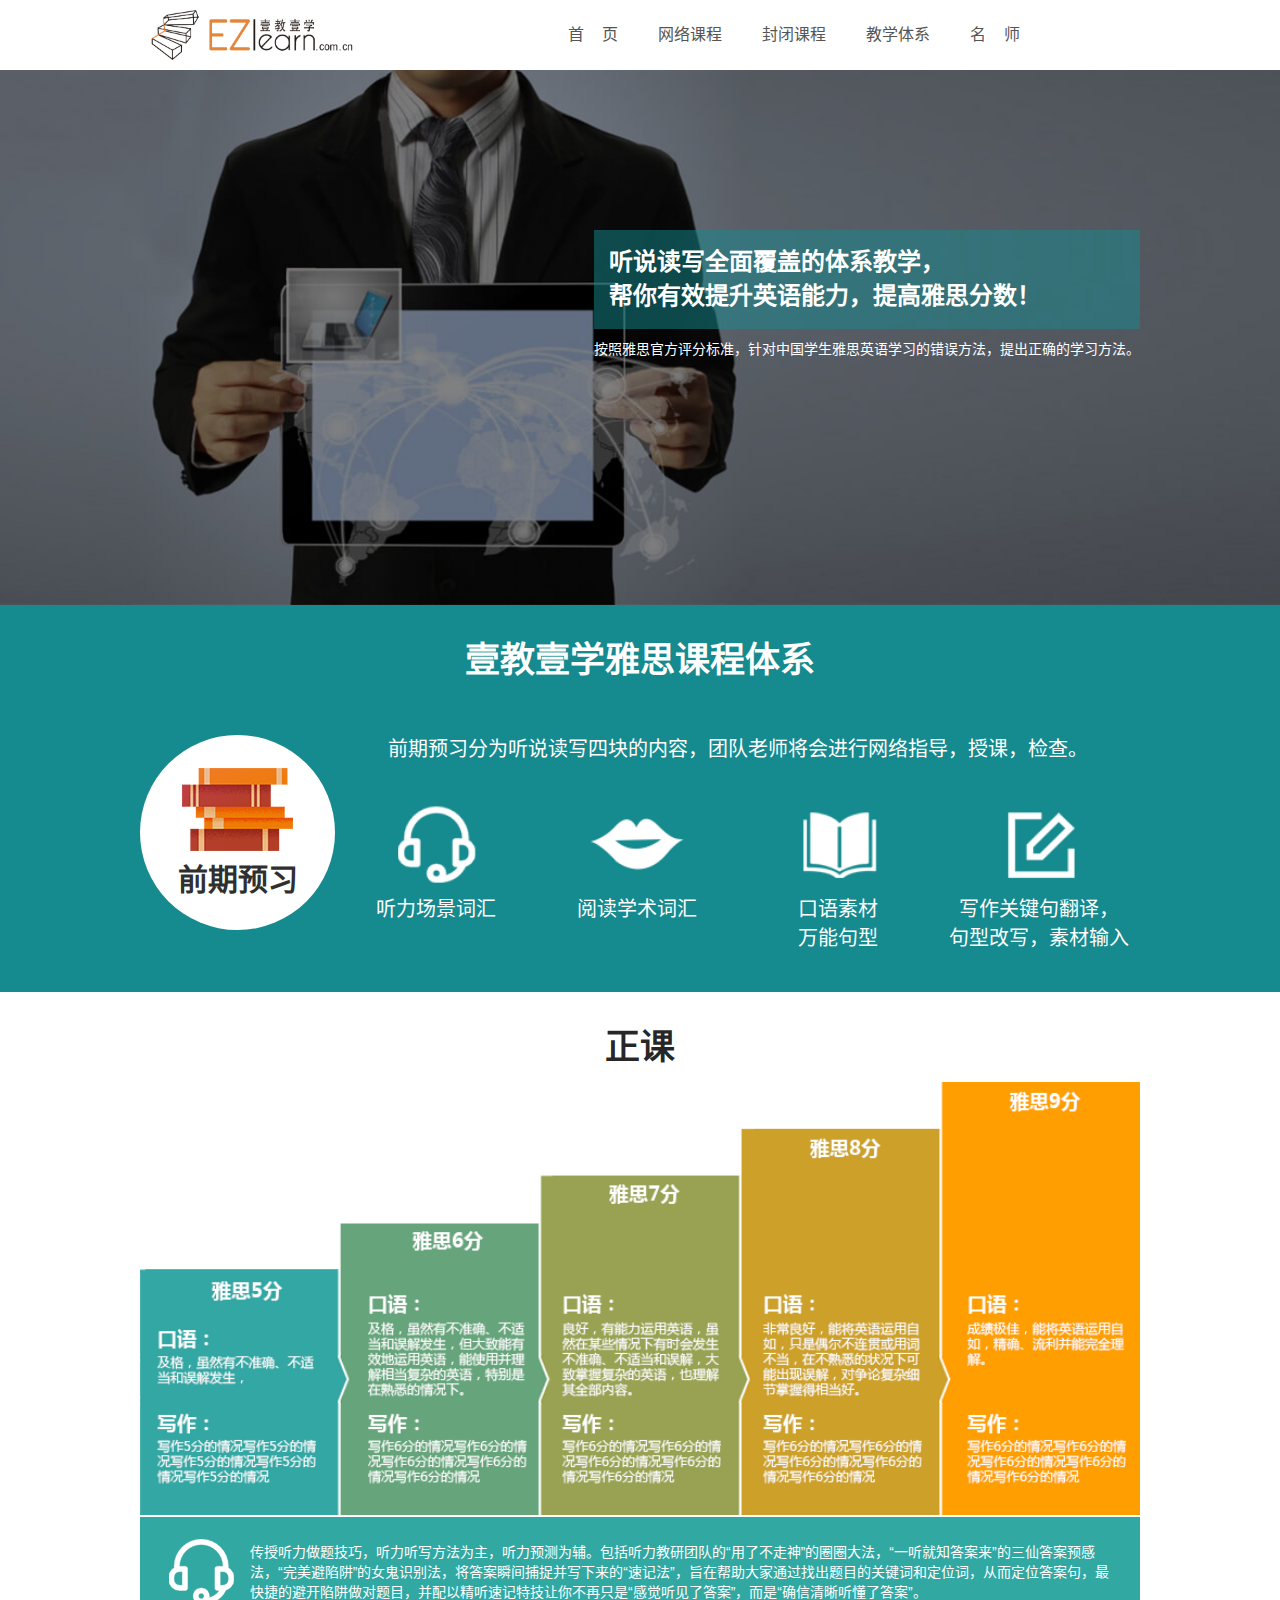
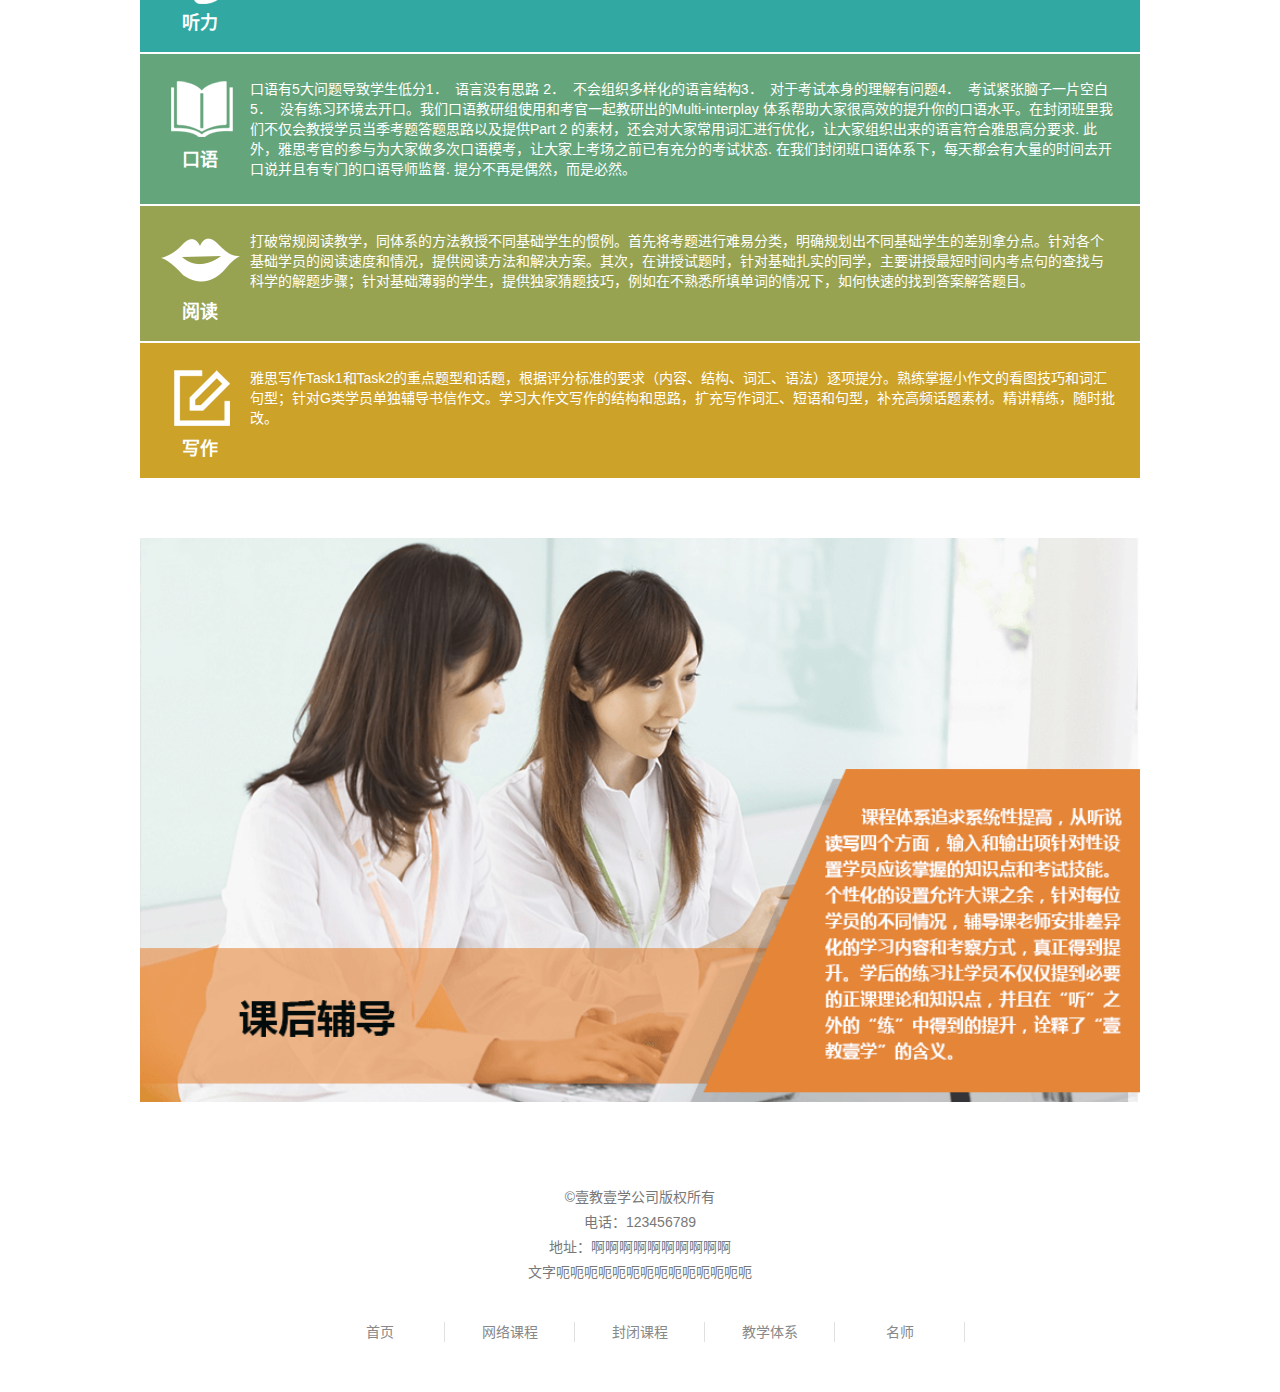
<file: teaching-system.html>
<!DOCTYPE html>
<html lang="zh-CN">
<head>
    <meta charset="utf-8">
    <meta http-equiv="X-UA-Compatible" content="IE=edge">
    <meta name="viewport" content="width=device-width, initial-scale=1.0, maximum-scale=1.0, user-scalable=0">
    <!-- 上述3个meta标签*必须*放在最前面，任何其他内容都*必须*跟随其后！ -->
    <title>壹教壹学</title>
    <!-- Bootstrap -->
    <link href="font/font-awesome/css/font-awesome.min.css" rel="stylesheet">
    <link href="style/common.css" rel="stylesheet">
    <link href="style/mui.css" rel="stylesheet">
    <script src="js/jquery-2.1.4.min.js"></script>
    <script src="js/mui.min.js"></script>
    <script src="js/common.js"></script>
</head>
<body>
<header class="navbar">
    <nav class="navbar-wrap">
        <a href="index.html"><div class="nav-logo"></div></a>
        <div class="nav-list">
            <ul>
                <a href="index.html"><li>首&nbsp;&nbsp;&nbsp;&nbsp;页</li></a>
                <a href="online-courses.html"><li>网络课程</li></a>
                <a href="closed-courses.html"><li>封闭课程</li></a>
                <a href="teaching-system.html"><li>教学体系</li></a>
                <a href="teachers.html"><li>名&nbsp;&nbsp;&nbsp;&nbsp;师</li></a>
            </ul>
        </div>
        <div class=" nav-btn"><i class="fa fa-bars"></i></div>
    </nav>
</header>
<!--私有样式-->
<link rel="stylesheet" href="style/teaching-system.css">
<!-- 页面内容 -->
<div class="wrap">
    <div class="system-banner-box">
        <div class="section-container">
            <div class="system-banner-txt">
                <div class="system-banner-top">
                    听说读写全面覆盖的体系教学，<br/>
                    帮你有效提升英语能力，提高雅思分数！
                </div>
                <div class="system-banner-bot">
                    按照雅思官方评分标准，针对中国学生雅思英语学习的错误方法，提出正确的学习方法。
                </div>
            </div>
        </div>
    </div>
    <div class="system-part system-part2">
        <div class="section-container">
            <p class="title">壹教壹学雅思课程体系</p>
            <div class="system-part2-content">
                <div class="book-box">
                    <img src="img/teaching-system/books.png">
                    <p>前期预习</p>
                </div>
                <div class="system-part2-content-box">
                    前期预习分为听说读写四块的内容，团队老师将会进行网络指导，授课，检查。
                    <ul>
                        <li>
                            <img src="img/teaching-system/earphone.png">
                            听力场景词汇
                        </li>
                        <li>
                            <img src="img/teaching-system/open-book.png">
                            阅读学术词汇
                        </li>
                        <li>
                            <img src="img/teaching-system/lip.png">
                            口语素材<br/>
                            万能句型
                        </li>
                        <li>
                            <img src="img/teaching-system/write.png">
                            写作关键句翻译，<br/>
                            句型改写，素材输入
                        </li>
                    </ul>
                </div>
            </div>
        </div>
    </div>
    <div class="system-part system-part3">
        <div class="section-container">
            <p class="title">正课</p>
            <img src="img/teaching-system/ts-block.png" style="width: 100%" class="ts-block">
            <div class="zk-box zk-box1">
                <div class="zk-box-left">
                    <img src="img/teaching-system/earphone.png">
                    听力
                </div>
                <div class="zk-box-right">
                    传授听力做题技巧，听力听写方法为主，听力预测为辅。包括听力教研团队的“用了不走神”的圈圈大法，“一听就知答案来”的三仙答案预感法，“完美避陷阱”的女鬼识别法，将答案瞬间捕捉并写下来的“速记法”，旨在帮助大家通过找出题目的关键词和定位词，从而定位答案句，最快捷的避开陷阱做对题目，并配以精听速记特技让你不再只是“感觉听见了答案”，而是“确信清晰听懂了答案”。
                </div>
            </div>
            <div class="zk-box zk-box2">
                <div class="zk-box-left">
                    <img src="img/teaching-system/lip.png">
                    口语
                </div>
                <div class="zk-box-right">
                    口语有5大问题导致学生低分1．  语言没有思路 2．  不会组织多样化的语言结构3．  对于考试本身的理解有问题4．  考试紧张脑子一片空白5．  没有练习环境去开口。我们口语教研组使用和考官一起教研出的Multi-interplay 体系帮助大家很高效的提升你的口语水平。在封闭班里我们不仅会教授学员当季考题答题思路以及提供Part 2 的素材，还会对大家常用词汇进行优化，让大家组织出来的语言符合雅思高分要求. 此外，雅思考官的参与为大家做多次口语模考，让大家上考场之前已有充分的考试状态. 在我们封闭班口语体系下，每天都会有大量的时间去开口说并且有专门的口语导师监督. 提分不再是偶然，而是必然。
                </div>
            </div>
            <div class="zk-box zk-box3">
                <div class="zk-box-left">
                    <img src="img/teaching-system/open-book.png">
                    阅读
                </div>
                <div class="zk-box-right">
                    打破常规阅读教学，同体系的方法教授不同基础学生的惯例。首先将考题进行难易分类，明确规划出不同基础学生的差别拿分点。针对各个基础学员的阅读速度和情况，提供阅读方法和解决方案。其次，在讲授试题时，针对基础扎实的同学，主要讲授最短时间内考点句的查找与科学的解题步骤；针对基础薄弱的学生，提供独家猜题技巧，例如在不熟悉所填单词的情况下，如何快速的找到答案解答题目。
                </div>
            </div>
            <div class="zk-box zk-box4">
                <div class="zk-box-left">
                    <img src="img/teaching-system/write.png">
                    写作
                </div>
                <div class="zk-box-right">
                    雅思写作Task1和Task2的重点题型和话题，根据评分标准的要求（内容、结构、词汇、语法）逐项提分。熟练掌握小作文的看图技巧和词汇句型；针对G类学员单独辅导书信作文。学习大作文写作的结构和思路，扩充写作词汇、短语和句型，补充高频话题素材。精讲精练，随时批改。
                </div>
            </div>
        </div>
    </div>
    <div class="system-part system-part4">
        <div class="section-container">
            <img src="img/teaching-system/5.png" style="width: 100%">
        </div>
    </div>
</div>
<!--私有JS-->

<!--底部导航-->
<div class="footer">
    <div class="footer-container">
        <p>&copy;壹教壹学公司版权所有</p>
        <p>电话：123456789</p>
        <p>地址：啊啊啊啊啊啊啊啊啊啊</p>
        <p>文字呃呃呃呃呃呃呃呃呃呃呃呃呃呃</p>
        <ul>
            <a><li class="mui--divider-right">首页</li></a>
            <a><li class="mui--divider-right">网络课程</li></a>
            <a><li class="mui--divider-right">封闭课程</li></a>
            <a><li class="mui--divider-right">教学体系</li></a>
            <a><li class="mui--divider-right">名师</li></a>
        </ul>
    </div>
</div>
<!--回到顶部-->
<div class="back-top">
    <i class="fa fa-chevron-up back-top-icon"></i>
</div>
</body>
</html>
</file>
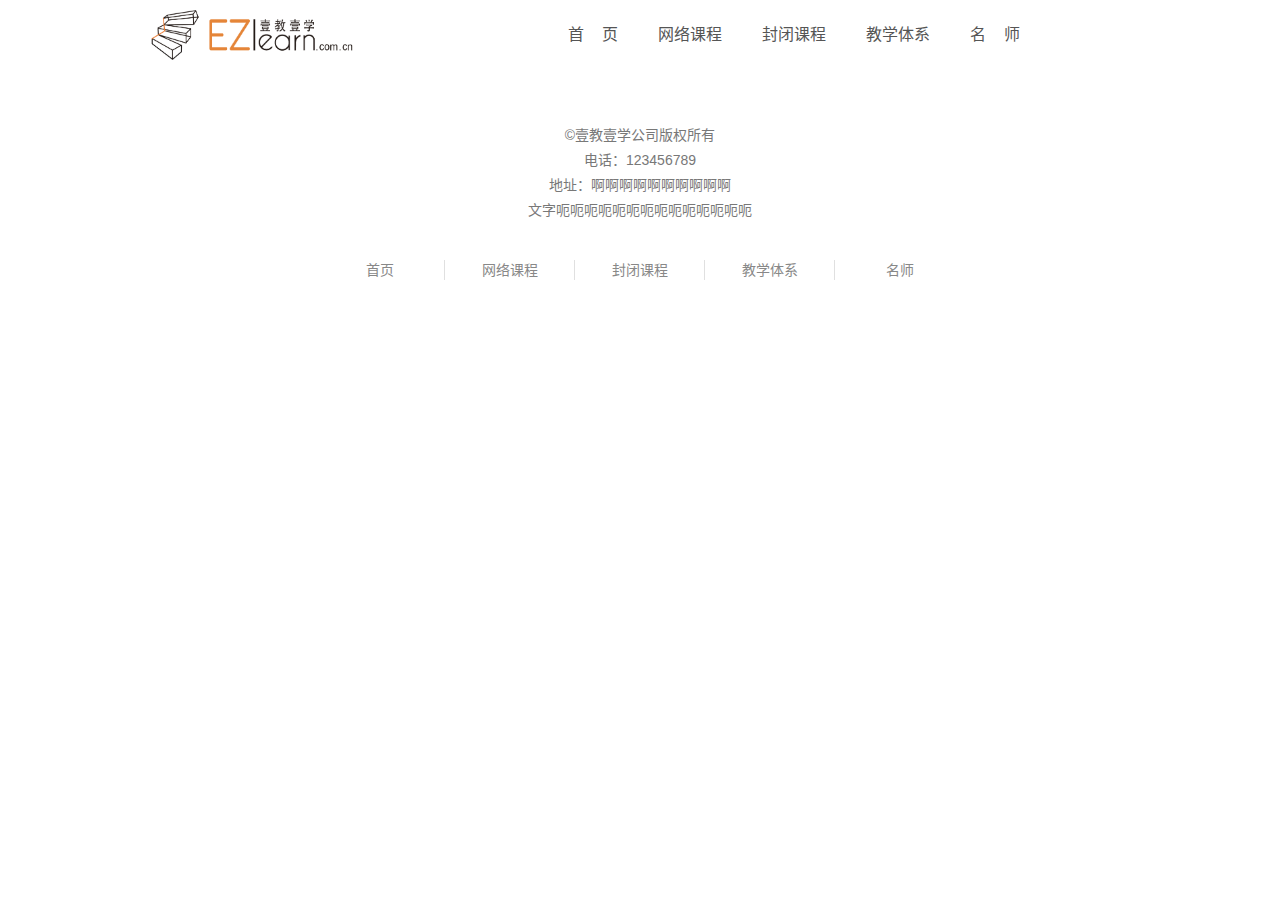
<file: templet.html>
<!DOCTYPE html>
<html lang="zh-CN">
<head>
    <meta charset="utf-8">
    <meta http-equiv="X-UA-Compatible" content="IE=edge">
    <meta name="viewport" content="width=device-width, initial-scale=1.0, maximum-scale=1.0, user-scalable=0">
    <!-- 上述3个meta标签*必须*放在最前面，任何其他内容都*必须*跟随其后！ -->
    <title>壹教壹学</title>
    <!-- Bootstrap -->
    <link href="font/font-awesome/css/font-awesome.min.css" rel="stylesheet">
    <link href="style/common.css" rel="stylesheet">
    <link href="style/mui.css" rel="stylesheet">
    <link href="style/animate.min.css" rel="stylesheet">
    <script src="js/jquery-2.1.4.min.js"></script>
    <script src="js/mui.min.js"></script>
    <script src="js/common.js"></script>
</head>
<body>
<header class="navbar">
    <nav class="navbar-wrap">
        <a href="index.html"><div class="nav-logo"></div></a>
        <div class="nav-list">
            <ul>
                <a href="index.html"><li>首&nbsp;&nbsp;&nbsp;&nbsp;页</li></a>
                <a href="online-courses.html"><li>网络课程</li></a>
                <a href="closed-courses.html"><li>封闭课程</li></a>
                <a href="teaching-system.html"><li>教学体系</li></a>
                <a href="teachers.html"><li>名&nbsp;&nbsp;&nbsp;&nbsp;师</li></a>
            </ul>
        </div>
        <div class=" nav-btn"><i class="fa fa-bars"></i></div>
    </nav>
</header>
<!--私有样式-->

<!-- 页面内容 -->
<div class="wrap">

</div>
<!--私有JS-->

<!--底部导航-->
<div class="footer">
    <div class="footer-container">
        <p>&copy;壹教壹学公司版权所有</p>
        <p>电话：123456789</p>
        <p>地址：啊啊啊啊啊啊啊啊啊啊</p>
        <p>文字呃呃呃呃呃呃呃呃呃呃呃呃呃呃</p>
        <ul>
            <a><li class="mui--divider-right">首页</li></a>
            <a><li class="mui--divider-right">网络课程</li></a>
            <a><li class="mui--divider-right">封闭课程</li></a>
            <a><li class="mui--divider-right">教学体系</li></a>
            <a><li>名师</li></a>
        </ul>
    </div>
</div>
<!--回到顶部-->
<div class="back-top">
    <i class="fa fa-chevron-up back-top-icon"></i>
</div>

</body>
</html>
</file>
<file: style/common.css>
*{font-family: Microsoft YaHei,Helvetica,Tahoma}
body{
    font-family: "Helvetica Neue", Helvetica, Arial, Verdana, "Trebuchet MS";
}
div,section,aside,p,article{
    text-align: center;
}
ul{
    display: block;
}
li{
    display: inline;
}
ul,li{
    list-style: none;
    padding: 0;
    margin: 0;
    overflow: hidden;
}
h1,h2,h3,h4{
    margin: 0;
    padding: 0;
}
a:link,a:visited{
    text-decoration: none;
}
a:hover,a:active{
    text-decoration: none;
}
.left{
    float: left;
}
.right{
    float: right;
}
.form-btn{
    display: block;
    background: #e58538;
    color: #fff;
    line-height: 40px;
    font-size: 18px;
    margin: 0 auto;
    transition: 0.3s;
    cursor: pointer;
}
.overlay{
    width: 100%;
    height: 100%;
    position: fixed;
    top:0;
    background: rgba(0, 0, 0, 0.4);
    display: none;
    z-index: 999;
}
/*导航栏*/
.navbar{
    display: block;
    width: 100%;
    height: 70px;
    background: #fff;
    position: relative;
    margin-bottom: 0;
    border: none;
}
.navbar .navbar-wrap{
    max-width: 1000px;
    margin: 0 auto;
    height: inherit;
    position: relative;
}
.navbar .nav-logo{
    width: 240px;
    height: 70px;
    background: url("../img/logo.png") center no-repeat;
    background-size: 220px 50px;
    float: left;
}
.navbar .nav-list{
    position: absolute;
    right: 0;
    overflow: hidden;
    margin: 0 100px;
}
.navbar .nav-list li{
    float: left;
    height: 70px;
    line-height: 70px;
    font-size: 16px;
    margin: 0 20px;
    cursor: pointer;
    transition: 0.2s;
    color: #555;
}
.navbar .nav-list li:hover,
.navbar .nav-list li:active{
    color: #f4a53d;
    border-bottom: solid 5px #f4a53d;
}
.nav-btn{
    display: none;
    position: absolute;
    right: 15px;
    top: 20px;
    height: 30px;
    width: 30px;
    line-height: 30px;
    font-size: 35px;
    color: #555;
    padding: 0;
}
.nav-btn:hover,
.nav-btn:active{
    color: #f4a53d;
}

@media all and (max-width: 1200px){
    .navbar .navbar-wrap{
        max-width: 900px;
        height: inherit;
    }
}
@media all and (max-width: 1000px){
    .navbar .navbar-wrap{
        max-width: 800px;
        height: inherit;
    }
    .navbar .nav-list{
        position: absolute;
        right: 0;
        overflow: hidden;
        margin: 0;
    }
}
@media all and (max-width: 800px){
    .navbar .navbar-wrap{
        max-width:90%;
        height: inherit;
    }
    .navbar .nav-list li{
        float: left;
        height: 70px;
        line-height: 70px;
        font-size: 16px;
        margin: 0 15px;
        cursor: pointer;
        transition: 0.2s;
        color: #555;
    }

}
@media all and (max-width: 780px){
    .navbar .navbar-wrap{
        max-width: 100%;
        height: inherit;
    }
    .navbar .nav-list{
        width: 100%;
        position: absolute;
        top: 70px;
        right: 0;
        overflow: hidden;
        margin: 0;
        display: none;
        background: #fff;
        color: #555;
    }
    .navbar .nav-list ul{
        display: block;
        width: 100%;
        padding: 0;
    }
    .navbar .nav-list li{
        width: 100%;
        margin: 0;
        font-size: 22px;
        height: 70px;
        line-height: 70px;
        border-bottom: solid 1px #e6e6e6;
    }
    .nav-btn{
        display: block;
    }
}
/*页脚开始*/
.footer{
    width: 100%;
    min-height: 200px;
    padding-top: 50px;
    padding-bottom: 45px;
    background: #fff;
}
.footer-container{
    max-width: 800px;
    margin: 0 auto;
}
.footer-container p{
    color: #787878;
    font-size: 14px;
    margin: 5px 0;
}
.footer ul{
    display: block;
    margin: 0 auto;
    height: auto;
    max-width: 650px;
    overflow: hidden;
    margin-top: 35px;
}
.footer a{
    color: #888;
}
.footer a:hover,
.footer a:active{
    color: #555;
    text-decoration: none;
}
.footer li{
    display: inline-block;
    width: 20%;
    float: left;
    font-size: 14px;
    cursor: pointer;
    margin: 5px 0;
}
/*页脚结束*/


/*颜色设置*/
.orange{
    color: #e58537;
}
.wrap{
    width: 100%;
    background: #fff;
}
.section-container{
    max-width: 1000px;
    margin: 0 auto;
}
@media all and (max-width: 1100px){
    .section-container{
        max-width: 900px;
    }
}
@media all and (max-width: 900px){
    .section-container{
        max-width: 700px;
    }
}
@media all and (max-width: 700px){
    .section-container{
        max-width: 600px;
    }
}
@media all and (max-width: 620px){
    .section-container{
        max-width: 90%;
    }
}
.title{
    font-size: 35px;
    font-weight: bolder;
}
@media all and (max-width: 400px){
    .title{
        font-size: 28px;
    }
}
.divide-img{
    width: 350px;
    max-width: 90%;
}
.back-top{
    position: fixed;
    width: 60px;
    height: 60px;
    background: rgba(35, 35, 35, 0.47);
    right: 20px;
    bottom: 20px;
    border-radius: 50%;
    opacity: 0.8;
    cursor: pointer;
    display: none;
}
.back-top .back-top-icon{
    color: #fff;
    font-size: 25px;
    line-height: 57px;
    transition: 0.3s;
}
.back-top:hover{
    opacity: 1;
}
@media all and (max-width: 600px) {
    .back-top{
        width: 45px;
        height: 45px;
        right: 10px;
        bottom: 10px;
    }
    .back-top .back-top-icon{
        line-height: 45px;
    }
}
/*.back-top:hover .back-top-icon{*/
    /*color: #e58537;*/
/*}*/

.banner-txt{
    display: block;
    margin: 0 auto;
    max-width: 80%;
}
</file>
<file: style/index.css>
.section{
    max-width: 100%;
    min-height: 200px;
}
.section1{
    background: url("../img/index/banner-bg.jpg") center no-repeat;
}
.section2{
    background: url("../img/index/1.jpg") center no-repeat;
    background-attachment: fixed;
}
.section3{
    /*background: url("../img/index/banner.jpg") center no-repeat;*/
    background: #1f455f;
}
.section4{
    /*background: url("../img/index/banner.jpg") center no-repeat;*/
}
.section1,
.section2,
.section4{
    background-size:cover;
    overflow: hidden;
}

/*section1*/
.section1{
    min-height: 535px;
    padding-top: 60px;
}
@media all and (max-width:500px){
    .section1{
        min-height: 535px;
        padding-top: 100px;
    }
}
.section1 img{
    max-width: 94%;
}


/*section2*/
.section2{
    padding: 50px 0;
    min-height: 700px;
}
.section2 h1{
    font-size: 40px;
    font-weight: bolder;
    margin: 0;
    color: #222;
}
.section2 p{
    font-size: 16px;
    margin: 50px auto;
    text-align: left;
    width: 85%;
    font-weight: bold;
}
.index-system-box{
    width: 100%;
    overflow: hidden;
}
.index-system-card{
    width: 225px;
    height: 385px;
    float: left;
    margin: 20px 54px;
    transition: 0.3s;
}
.index-system-card h1 {
    font-size: 28px;
    font-weight: bolder;
    color: #fff;
    margin: 5px 0;
    text-align: center;
}
.index-system-box .card1{
    background: #158a8f;
    color: #158a8f;
}
.index-system-box .card2{
    background: #eaad1c;
    color: #eaad1c;
}
.index-system-box .card3{
    background: #ce2e21;
    color: #ce2e21;
}
.index-system-card img{
    margin:0 auto 25px auto;
}
.index-system-card-txt{
    width: 190px;
    height: 140px;
    margin: 0 auto;
    background: #f6efe0;
    padding: 20px 15px;
    text-align: left;
}

@media all and (max-width: 1100px){
    .index-system-card{
        width: 225px;
        height: 385px;
        float: left;
        margin: 20px 35px;
    }
}
@media all and (max-width: 900px){
    .index-system-card{
        width: 225px;
        height: 385px;
        float: left;
        margin: 10px 4px;
    }
}
@media all and (max-width: 700px){
    .section2 p{
        font-size: 16px;
        width: 80%;
        margin: 30px auto;
        text-align: left;
    }
    .index-system-card{
        width: 225px;
        height: 385px;
        float: none;
        margin: 10px 20px;
        display: inline-block;
    }
}
/*section3*/
.section3 {
    padding: 50px 0;
    min-height: 200px;
}
.section3 h1{
    font-size: 40px;
    font-weight: bolder;
    color: #fff;
}
.section3 img{
    margin: 30px auto;
    max-width: 90%;
}
/*section4*/
.section4{
    background: #dcdcdc;
    padding: 50px 0;
    min-height: 600px;
}
.section4 h1{
    font-size: 40px;
    font-weight: bolder;
    color: #222;
    margin-bottom: 30px;
}
.section4 h2,
.section4 h3{
    font-size: 16px;
    color: #888;
    margin: 0;
    line-height: 25px;
}
.section4 .teacher-box{
    width: 100%;
    overflow: hidden;
}
.section4 .teacher-box .teacher-card{
    width: 150px;
    margin:30px 5px;
    height: 300px;
    float: left;
    opacity: 0.8;
}
.section4 .teacher-box .teacher-card:hover{
    opacity: 1;
}
.section4 .teacher-card img{
    width: 100%;
    height: 150px;
}
.section4 .teacher-card .teacher-info{
    width: 100%;
    height: 150px;
    background: #fff;
    padding: 5px;
}
.teacher-card .teacher-info h1{
    font-size: 22px;
    margin: 0;
}
.teacher-card .teacher-info p{
    font-size: 13px;
}

@media all and (max-width: 1000px){
    .section4 .teacher-box{
        width: 80%;
        overflow: hidden;
        margin: 0 auto;
    }
    .section4 .teacher-box .teacher-card{
        width: 150px;
        margin:30px 30px;
        opacity: 0.8;
    }
}
@media all and (max-width: 900px){
    .section4 .teacher-box{
        width: 90%;
        overflow: hidden;
        margin: 0 auto;
    }
    .section4 .teacher-box .teacher-card{
        width: 150px;
        margin:20px 20px;
        opacity: 0.8;
    }
}
@media all and (max-width: 700px){
    .section4 .teacher-box{
        width: 90%;
        overflow: hidden;
        margin: 0 auto;
    }
    .section4 .teacher-box .teacher-card{
        width: 150px;
        margin:10px 8px;
        opacity: 0.8;
    }
}
@media all and (max-width: 600px){
    .section4 .teacher-box{
        width: 100%;
        overflow: hidden;
        margin: 0 auto;
    }
    .section4 .teacher-box .teacher-card{
        width: 150px;
        margin:10px 30px;
        opacity: 0.8;
    }
}
@media all and (max-width: 600px){
    .section4 .teacher-box .teacher-card{
        width: 150px;
        margin:10px 10px;
        opacity: 0.8;
    }
}
@media all and (max-width: 400px){
    .section4 .teacher-box .teacher-card{
        width: 124px;
        margin: 5px 18px;
        height: 270px;
        float: left;
        opacity: 0.8;
    }
    .section4 .teacher-card img{
        width: 100%;
        height: 120px;
    }
}
@media all and (max-width: 350px){
    .section4 .teacher-box .teacher-card{
        margin: 5px 10px;
    }

}
</file>
<file: style/closed-courses.css>
.cc-banner-box{
    width: 100%;
    height: 537px;
    background: url("../img/closed-courses/cc-banner.png") center no-repeat;
    background-size: cover;
    padding-top: 50px;
}
.cc-banner-box img{
    max-width: 90%;
}
@media all and (max-width: 700px){
    .cc-banner-box{
        height: 450px;
    }
}
@media all and (max-width: 500px){
    .cc-banner-box{
        height: 400px;
    }
}
@media all and (max-width: 400px){
    .cc-banner-box{
        height: 300px;
    }
}
.cc-part{
    width: 100%;
    overflow: hidden;
}
.cc-title{
    font-size: 36px;
    font-weight: bolder;
}
@media all and (max-width: 600px) {
    .cc-title{
        font-size: 28px;
    }
}
@media all and (max-width: 450px) {
    .cc-title{
        font-size: 22px;
    }
}
@media all and (max-width: 350px) {
    .cc-title{
        font-size: 20px;
    }
}
/*part1*/
.cc-part-1{
    min-height: 410px;
    background: #e48637;
    padding: 25px;
}
.yellow{
    color: #fbf100;
}
.cc-part-1 ul{
    width: 45%;
    float: left;
    color: #fff;
    text-align: left;
    font-size: 20px;
    padding-top: 70px;
}
.cc-part-1 ul>li{
    margin: 25px 0;
    display: block;
}
.cc-part-1 ul>li>p{
    text-align: left;
}
.cc-part-1 i{
    display: block;
    float: left;
    width: 30px;
    height: 30px;

}
.cc-icon-clock{
    background: url("../img/closed-courses/cc-icon-clock.png") center no-repeat;
    background-size: cover;
    margin: 30px 20px;
}
.cc-icon-local{
    background: url("../img/closed-courses/cc-icon-local.png") center no-repeat;
    background-size: cover;
    margin: 0 20px;
}
.cc-icon-pen{
    background: url("../img/closed-courses/cc-icon-pen.png") center no-repeat;
    background-size: cover;
    margin: 0 20px;
}
.toreg-btn{
    display: block;
    background: #fee500;
    width: 200px;
    height: 50px;
    color: #e48637;
    text-decoration: none;
    text-align: center;
    font-size: 24px;
    line-height:50px;
    transition: 0.3s;
    margin-left: 70px;
}
.toreg-btn:hover,
.toreg-btn:active{
    text-decoration: none;
    color: #e48637;
    background: #fecf0b;
}

.cake-img{
    float: right;
    width: 45%;
    margin-top:30px;
}
@media all and (max-width: 700px){
    .cc-part-1 ul{
        width: 90%;
        float: none;
        margin: 10px auto;
        padding-top: 10px;
    }
    .cake-img{
        width: 70%;
        margin: 10px;
        float: none;
    }
    .toreg-btn{
        margin:0 auto ;
    }

}
@media all and (max-width: 500px){
    .cake-img{
        width: 90%;
    }
    .cc-part-1 ul>li>p{
        text-align: left;
        float: left;
        width: 84%;
        margin-left: 5%;
    }
    .cc-icon-clock{
        margin: 0;
    }
    .cc-part-1 i{
        margin: 0;
    }
}
@media all and (max-width: 400px){
    .cc-part-1 ul{
        width: 100%;
    }
    .cc-part-1 ul>li>p{
        width: 80%;
    }
}
/*part2*/
.cc-part-2{
    background: #fff;
}
.cc-part-2 ul{
    width: 100%;
    overflow: hidden;
    margin: 30px 0;
    font-size: 16px;
}
.cc-part-2 ul>li{
    float: left;
    width: 22%;
    margin: 1%;
}
.cc-part-2 ul>li>img{
    width: 100%;
}
.cc-part-2 ul>li>p{
    width: 80%;
    margin: 0 auto;
}
.blue-divide{
    width: 80%;
    height: 5px;
    background: #c7e3e5;
    margin: 15px auto;
}
@media all and (max-width: 700px){
    .cc-part-2 ul>li{
        width: 40%;
        margin: 2% 5%;
        min-height: 380px;
    }
    .cc-part-2 ul>li>p{
        font-size: 18px;
    }
}
@media all and (max-width: 500px){
    .cc-part-2 ul>li{
        min-height: 300px;
    }
    .cc-part-2 ul>li>p{
        font-size: 16px;
        text-align: left;
    }
}
/*part3*/
.cc-part-3{
    min-height: 480px;
    background: url("../img/closed-courses/runway.png") center no-repeat;
    background-size: cover;
    padding:25px 0;
}
.cc-part-3 ul{
    margin-top: 20px;
    max-width: 100%;
}
.cc-part-3 ul>li{
    display: block;
    width: 133px;
    height: 280px;
    float: left;
    margin: 15px;
    background: url("../img/closed-courses/reason-card-bg.png") no-repeat center;
    background-size: cover;
    position: relative;
}
.cc-part-3 ul>li>img{
    margin-top: 23px;
}
.cc-part-3 ul>li>p{
    width: 84%;
    margin: 0 auto;
    text-align: left;
    margin-top: 50px;
    font-size: 14px;
}
.cc-part-3 .online-reg{
    width: 180px;
    height: 45px;
    font-size: 16px;
    background: url("../img/closed-courses/reason-click-bg.png") right no-repeat;
    background-size:contain;
    color: #fff;
    line-height: 45px;
    display: block;
    border-radius: 2px;
    transition: 0.3s;
    text-align: left;
    padding-left:20px;
    margin: 0 auto;
}
.cc-part-3 ul>li>a:hover{
    text-decoration: none;
    color: #fff;

}
@media all and  (max-width: 1000px){
    .cc-part-3 ul>li{
        margin: 15px 8px;
    }
}
@media all and  (max-width: 900px){
    .cc-part-3 ul{
        width: 500px;
        margin: 0 auto;
    }
    .cc-part-3 ul>li{
        margin: 15px;
    }
}
@media all and  (max-width: 550px){
    .cc-part-3 ul>li{
        width: 45%;
        margin: 15px 2%;
    }
}
@media all and  (max-width: 445px){
    .cc-part-3 ul>li{
        width: 45%;

    }
}

/*part4*/
.cc-part-4{
    padding: 25px 0;
}
.cc-part-4 ul{
    margin-top: 30px;
}
.cc-part-4 ul>li{
    float: left;
    width: 18%;
    font-size: 14px;
    color: #787878;
    line-height: 50px;
    margin: 10px 5px;
}
.cc-part-4 ul>li>img{
    display: block;
    margin: 0 auto;
}
@media all and (max-width: 750px){
    .cc-part-4 ul>li{
        width: 30%;
    }
}
@media all and (max-width: 450px){
    .cc-part-4 ul>li{
        width: 45%;
        margin: 10px 2%;
    }
}
/*part5*/
.cc-part-5{
    background: #49c9ad;
    padding-top: 10px;
    color: #fff;
}
.cc-part-5 li{
    position: relative;
    text-align: left;
    float: left;
    width: 25%;
    margin: 30px 4%;
    font-size: 18px;
    padding-top: 60px;
}
.cc-part-5 li>img{
    position: absolute;
    right: 0;
}
.cc-part-5 li .burger{
    top: 20px;
}
.cc-part-5 li .chicken{
    top:0;
}
.cc-part-5 li .soup{
    top:14px;
}
@media all and (max-width: 900px) {
    .cc-part-5 li{
        padding-top: 40px;
    }
    .cc-part-5 li>img{
        width: 50px;
    }
}
@media all and (max-width: 650px) {
    .cc-part-5 li{
        padding-top: 0;
    }
    .cc-part-5 li>img{
        display: none;
    }
}
@media all and (max-width: 550px) {

    .cc-part-5 li{
        position: relative;
        text-align: left;
        float: none;
        width: auto;
        margin: 30px 4%;
        font-size: 16px;
        display: block;
    }
}
@media all and (max-width: 900px) {

}
/*part6*/
.cc-part-6{
    padding-top: 25px;
    min-height: 500px;
    background-color: #fff;
}
.teacher-list{
    overflow: hidden;
    float: left;
    width: 300px;
    min-height: 155px;
    margin: 15px;
    transition: 0.3s;
    padding: 10px;
    cursor: default;
}
.teacher-list:hover{
    box-shadow: 2px 2px 6px rgba(98, 91, 96, 0.38);
}
.teacher-list .teacher-left{
    width: 60px;
    overflow: hidden;
    float: left;
    border-radius: 50%;
}
.teacher-list img{
    width: 60px;
    height: 60px;
}
.teacher-list .teacher-right{
    float: left;
    width: 205px;
    margin-left: 15px;
    color: #787878;

}
.teacher-list .teacher-right h1{
    margin: 0;
    font-size: 18px;
    font-weight: bolder;
    text-align: left;
    line-height: 20px;
}
.teacher-list .teacher-right p{
    font-size: 12px;
    text-align: left;
    margin-top: 20px;
}
@media all and (max-width: 1100px) {
    .teacher-list{
        width: 45%;
        margin: 15px 2%;
        min-height: 140px;
    }
    .teacher-list .teacher-right{
        width: 70%;
    }
}
@media all and (max-width: 625px) {
    .teacher-list .teacher-left{
        width: 100%;
        float: left;
        margin: 10px auto;
    }
    .teacher-list .teacher-right{
        width: 100%;
        margin-left: 0;
    }
    .teacher-list .teacher-right h1{
        text-align: center;
    }
    .teacher-list .teacher-right p{
        margin-top: 10px;
    }
}
@media all and (max-width: 500px){
    .teacher-list{
        width: 90%;
        margin: 5px auto;
        float: none;
        display: block;
    }
    .teacher-list .teacher-left{
        float: none;
    }
    .teacher-list .teacher-right{
        width: 80%;
        margin: 0 auto;
        float: none;
    }

}



/*part7*/
.cc-part-7{
    padding-top: 65px;
    min-height: 500px;
    background: url("../img/closed-courses/gray-banner.png") center no-repeat;
    background-size: cover;
    padding-bottom: 60px;
}
.shelf-wrap{
    margin-top: 65px;
}
.shelf{
    width: 100%;
    min-height: 200px;
    background: url("../img/closed-courses/shelf.png") bottom no-repeat;
    background-size: contain;
    margin: 20px 0;
}
.shelf-container{
    width: 74%;
    margin: 0 auto;
    overflow: hidden;
}
.shelf-card{
    width: 29%;
    height: 170px;
    background: #fff;
    margin:0 2%;
    float: left;
    -moz-box-shadow: 0 10px 10px rgba(29,29,29,0.6);
    -webkit-box-shadow: 0 10px 10px rgba(29,29,29,0.6);
    box-shadow: 0 10px 10px rgba(29,29,29,0.6);
    cursor: auto;
    transition: 0.3s;
    position: relative;
}
.shelf-card:hover{
    box-shadow: 0 10px 10px rgba(29,29,29,0.8);
}
.shelf-card-img{
    width: 100%;
    height: 115px;
}
/*.shelf-card-cover{*/
    /*position: absolute;*/
    /*width: 100%;*/
    /*height: 115px;*/
    /*top:0;*/
/*}*/
.shelf-card p{
    font-size: 12px;
    line-height: 50px;
}

@media all and (max-width: 1000px) {
    .shelf-container{
        width: 80%;
    }
}
@media all and (max-width: 900px) {
    .shelf-container{
        width: 90%;
    }
    .shelf-card{
        width: 28%;
        margin: 0 14px;
    }
}
@media all and (max-width: 700px) {
    .shelf-card{
        width: 30%;
        margin: 0 8px;
    }
}
@media all and (max-width: 600px) {
    .cc-part-7{
        padding-top: 30px;
        padding-bottom: 30px;
    }
    .shelf-wrap{
        margin-top: 30px;
    }
    .shelf{
        background-image: none;
    }
    .shelf-container{
        width: 100%;
    }
}
@media all and (max-width: 540px) {
    .shelf-card{
        width: 45%;
        margin: 10px 8px;
    }
}
@media all and (max-width: 400px) {
    .shelf-card{
        width: 70%;
        margin: 10px auto;
        float: none;
    }
}

/*@media all and (max-width: 900px) {*/
    /*.shelf-container{*/
    /*}*/
/*}*/
/*part8*/
.cc-part-8{
    padding-top: 30px;
    text-align: center;
}
.cc-part-8 img{
    width: 100%;
    margin-bottom: 30px;
}

/*part9*/
.cc-part-9{
    background: #656565;
}
.class-view{
    height: 400px;
    background: url("../img/closed-courses/class-view.png") center no-repeat;
    background-size: cover;
    opacity: 0.8;
    transition: 0.3s;
    line-height: 400px;
}
.class-view:hover{
    opacity: 1;
}
.class-view p{
    font-size: 67px;
    font-weight: bolder;
    color: #fff;
}
.gosign-block{
    height: 150px;
    line-height: 150px;
    font-size: 36px;
    font-weight: bolder;
    background: #fee500;
    color: #e58738;
    transition: 0.3s;
}
.gosign-block:hover{
    background: #fed90c;
    color: #e55a1b;
}
a:hover,a:link,a:visited{
    text-decoration: none;
}

@media all and (max-width: 1000px) {
    .class-view{
        height: 300px;
        line-height: 300px;
    }
    .gosign-block{
        height: 110px;
        line-height: 110px;
    }
}
@media all and (max-width: 800px) {
    .class-view{
        height: 200px;
        line-height: 200px;
    }
    .class-view p{
        font-size: 45px;
    }
    .gosign-block{
        height: 80px;
        font-size: 30px;
        line-height: 80px;
    }
}
@media all and (max-width: 450px){
    .class-view{
        height: 170px;
        line-height: 170px;
    }
    .class-view p{
        font-size: 35px;
    }
    .gosign-block{
        height: 60px;
        font-size: 22px;
        line-height: 60px;
    }
}
</file>
<file: style/online-courses.css>
.oc-banner-box{
    width: 100%;
    height: 532px;
    background: url("../img/online-courses/banner-bg.jpg") no-repeat center;
    background-size: cover;
    padding-top:120px;
}
.oc-part{
    padding: 30px 10px;

}
.oc-card-box{
    width: 100%;
    overflow: hidden;
    margin: 0 auto;
    margin-top: 20px;
}
.oc-card{
    width: 230px;
    height: 210px;
    float: left;
    margin: 10px 10px;
    background: #fff;
    padding: 6px;
    position: relative;
    border: solid 3px #fff;
    transition: 0.2s;
}
.oc-card:hover,
.oc-card:active{
    border: solid 3px #e58537;
}
.oc-card img{
    width: 100%;
    height: 125px;
}
.oc-card p{
    text-align: left;
    font-size: 13px;
    margin-top: 8px;
}
.oc-card .price-tag{
    position: absolute;
    left: 5px;;
    bottom: 10px;
}
@media all and (max-width: 1100px){
    .oc-banner-box{
        height: 465px;
        padding-top:120px;
    }
    .oc-card-box{
        width: 84%;
    }
}
@media all and (max-width: 900px){
    .oc-card-box{
        width:100%;
    }
    .oc-card{
        width: 220px;
        height: 210px;
        margin: 5px 5px;

    }
}
@media all and (max-width: 700px){
    .oc-banner-box{
        height: 400px;
        padding-top:120px;
    }
    .oc-card-box{
        width:82%;
    }
    .oc-card{
        width: 230px;
        height: 210px;
        margin: 5px 5px;
    }
}
@media all and (max-width: 620px){
    .oc-card-box{
        width:100%;
    }
    .oc-card{
        width: 230px;
        height: 210px;
        margin: 10px 10px;
    }
}
@media all and (max-width: 580px){
    .oc-banner-box{
        height:300px;
        padding-top:90px;
    }
    .oc-card{
        width: 90%;
        height: 130px;
        float: none;
        margin: 10px auto;
    }
    .oc-card img{
        width: 50%;
        float: left;
        height: 110px;
    }
    .oc-card .price-tag{
        right: 5px;
        text-align: right;
    }
    .oc-card p{
        width: 45%;
        float: left;
        margin-left: 5%;
    }
}
@media all and  (max-width: 400px){
    .oc-card{
        width: 100%;
        height: 115px;
        float: none;
        margin: 10px auto;
    }
    .oc-card img{
        width: 50%;
        float: left;
        height: 93px;
    }
    .oc-card .price-tag{
        right: 5px;
        text-align: right;
    }
    .oc-card p{
        width: 45%;
        float: left;
        margin-left: 5%;
    }
}
.oc-part1{
    background: url("../img/online-courses/1.jpg") no-repeat center;
    background-size: cover;
}
.oc-part1-txt{
    width: 85%;
    margin: 10px auto;
    color: #a79568;
    text-align: left;
    font-size: 16px;
}

.oc-part2{
    background: url("../img/online-courses/2d.jpg") no-repeat center;
    background-size: cover;
    min-height: 700px;


}
.oc-part3{
    background: url("../img/online-courses/3.jpg") no-repeat center;
    background-size: cover;
    min-height: 700px;
}
.oc-part4{
    background: url("../img/online-courses/4d.jpg") no-repeat center;
    background-size: cover;
    min-height: 700px;
}
</file>
<file: style/register.css>
.reg-banner{
    width: 100%;
    height: 290px;
    background:url("../img/register/reg-banner.jpg") center no-repeat;
    background-size: cover;
}
.reg-banner img{
    max-width: 80%;
    margin-top: 96px;
}
@media all and (max-width: 1000px){
    .reg-banner{
        height: 230px;
    }
    .reg-banner img{
        margin-top: 60px;
    }
}
@media all and (max-width: 450px){
    .reg-banner{
        height: 180px;
    }
    .reg-banner img{
        margin-top: 40px;
    }
}
@media all and (max-width: 1000px){

}
.reg-box{
    max-width: 800px;
    margin: 0 auto;
    min-height: 400px;
    padding-bottom: 80px;
}
.reg-step-bar{
    display:flex;
    width: 100%;
    overflow: hidden;
    padding: 0;
}
.reg-step-bar>li{
    display: block;
    height: 45px;
    float: left;
    margin: 0 2px;
    background: #d9d9d9;
    color: #555;
    flex: 1;
    font-size: 18px;
    line-height: 45px;
}

.reg-form{
    display: block;
    width: 50%;
    margin: 30px auto;
    position: relative;
}
.reg-form input[type=text]{
    width: 100%;
    height: 43px;
    border: #e58538 solid 1px;
    padding-left: 60px;
    margin: 5px 0 ;
    outline: none;
}
.reg-form input:first-child{
    background: url("../img/register/icon-man.png") left no-repeat;
}
.reg-form input:nth-child(2){
    background: url("../img/register/icon-phone.png") left no-repeat;
}
.reg-form input:nth-child(3){
    background: url("../img/register/icon-mail.png") left no-repeat;
}
.reg-form textarea{
    width: 100%;
    max-width: 100%;
    height: 150px;
    max-height: 150px;
    border: #e58538 solid 1px;
    padding-left: 10px;
    margin: 5px 0;
    outline: none;
}

.reg-btn{
    margin: 5px 0;
    font-size: 21px;
}
.reg-btn:hover{
    background: #dd6a2a;

}
.reg-btn:active{
    background: #d25022;
}
.reg-select-box{
    margin: 50px auto;
    width:100%;
    height: 200px;
    background: #fafafa;
    position: absolute;
    top:0;
    border-radius: 2px;
    box-shadow: 4px 4px 4px #6F6E6E;
    display: none;
    z-index: 9999;
    padding-top: 20px;
}
.reg-select-box p{
    font-size: 18px;
    color: #e58538;
    line-height: 50px;
}
.reg-select-box .reg-select{
    width: 80%;
    height: 35px;
    margin: 15px auto;
    color: #fff8ca;
    line-height: 35px;
    transition: 0.3s;
    cursor: pointer;
}
.reg-select-box .reg-select-a{
    background: #e58538;
}
.reg-select-box .reg-select-a:hover{
    background: #e56923;
}
.reg-select-box .reg-select-a:active{
    background: #e5451f;
}
.reg-select-box .reg-select-b{
    background: #a38c7a;
}
.reg-select-box .reg-select-b:hover{
    background: #92827c;
}
.reg-select-box .reg-select-b:active{
    background: #8b6754;
}

@media all and (max-width: 600px){
    .reg-form{
        width: 70%;
    }
}
@media all and (max-width: 450px){
    .reg-form{
        width: 80%;
    }
    .reg-step-bar>li{
        font-size: 12px;
        height: 40px;
        line-height: 40px;
    }
}


/*支付页面*/
.pay-txt{
    color: #888;
    font-size: 16px;
    margin: 50px 0 ;
}
.pay-btn{
    width: 340px;
    max-width: 80%;
    height: 40px;
    line-height: 40px;
    background: #ff6d00;
    cursor: pointer;
}
.pay-btn:hover{
    background: #ff5008;
}
.pay-btn:active{
    background: #ff3401;
}
.reg-pay-num{
    font-size: 20px;
    font-weight: bold;
    color: #ff6d00;
    margin:0 5px;
}

/*报名须知*/
.reg-info-container{
    width: 600px;
    max-width: 84%;
    margin: 0 auto;
}
.reg-info-title{
    font-size: 24px;
    font-weight: bolder;
    color: #e58537;
    margin: 20px;
}
.reg-info-article{
    font-size: 18px;
    color: #ababab;
    line-height: 28px;
    text-align: left;
}
.ez-checkbox-wrap{
    display: block;
    overflow: hidden;
    text-align: left;
    color: #ababab;
    font-size: 17px;
    line-height: 20px;
    margin: 10px 0;
}
.ez-checkbox{
    display: block;
    float: left;
    width: 20px;
    height: 20px;
    background: url("../img/checkbox.png") center no-repeat;
    background-position: 0 0 ;
    cursor: pointer;
    margin-right: 5px;
}

.ez-checkbox-checked{
    background-position: 0 -20px ;
}
.agree-btn{
    width: 340px;
    max-width: 100%;
    margin: 40px auto;
}
.agree-btn:hover{
    text-decoration: none;
    color: #fff;
    background: #e56923;
}
.agree-btn:active{
    background: #e5451f;
}

@media all and (max-width: 450px) {
    .reg-box{
        min-height: 300px;
        padding-bottom: 20px;
    }
    .reg-info-title{
        font-size: 20px;
        margin: 15px;
    }
    .reg-info-article{
        font-size: 16px;
    }
    .ez-checkbox-wrap{
        font-size: 15px;
    }
}
/*报名成功*/
.img-block{
    width: 100px;
    height: 100px;
    background: #e58538;
    margin: 100px auto 20px auto;
}
.reg-txt{
    font-size: 21px;
    color: #e58538;
    margin: 20px;
}
.reg-face{
    width: 85px;
    margin: 120px 0 40px 0
}

@media all and (max-width: 450px) {
    .reg-face{
        margin: 40px 0 0 0
    }
}
</file>
<file: style/teachers.css>
.banner-box{
    background:url("../img/teachers/teacher-banner.jpg") no-repeat center;
    background-size: cover;
    height: 500px;
    padding-top: 80px;
}
@media all and  (max-width: 1000px){
    .banner-box{
        height: 400px;
    }
}
@media all and  (max-width: 800px){
    .banner-box{
        height: 350px;
    }
}
@media all and  (max-width: 600px){
    .banner-box{
        height: 300px;
    }
}
@media all and  (max-width: 450px){
    .banner-box{
        height: 210px;
        padding-top: 50px;
    }
}
.teacher-part-2{
    background: #ebebeb;

}
.teacher-box{
    padding: 30px 0;
}

.teacher-card-box{
    width: 90%;
    margin: 0 auto;
    height: auto;
    overflow: hidden;
}
.teacher-card{
    position: relative;
    background:#f9f9f9;
    width: 250px;
    height: 340px;
    margin: 15px;
    float: left;
    box-shadow: 2px 2px 6px rgba(219, 219, 219, 0.7);
    overflow: hidden;
    border-radius: 5px;
}
.teacher-card:hover{
    box-shadow: 2px 2px 6px rgb(197, 197, 197);
}
.teacher-card .photo-box{
    width: 100%;
    height: 190px;
    position: relative;
}
.teacher-card .photo-box img{
    width: 100%;
    height: 100%;
}
.talk-cover{
    position: absolute;
    z-index: 99;
    top: 0;
    left: 0;
}
.teacher-card p{
    text-align: left;
    padding: 10px;
    margin: 0;
}
.teacher-name{
    font-size: 18px;
    font-weight: bolder;
}
.teacher-info{
    font-size: 12px;
}
.teacher-card .txt-box{
    overflow: hidden;
    padding-bottom: 5px;
    height: 100%;
}
@media all and  (max-width: 1100px){
    .teacher-card{
        width: 240px;
    }
}
@media all and  (max-width: 900px){
    .teacher-card{
        margin: 15px 35px;
    }
}
@media all and  (max-width: 700px){
    .teacher-card{
        width: 45%;
        margin: 15px 10px;
    }
}
@media all and  (max-width: 500px){

    .teacher-card{
        width:90%;
        margin: 15px auto;
        float: none;
        height: 180px;
    }
    .teacher-card .photo-box{
        width: 50%;
        height: 155px;
        float: left;
    }
    .teacher-card .photo-box img{
        width: 100%;
        height: 100%;
    }
    .teacher-card .txt-box{
        width: 45%;
        float: left;
        margin-left: 5%;
    }
}
@media all and (max-width: 400px) {
    .teacher-card{
        width: 100%;
    }
    .teacher-card p{
        padding: 10px 3px;
    }
}
</file>
<file: style/teaching-system.css>
.system-part{
    width: 100%;
    min-height: 200px;
    overflow: hidden;
    padding: 30px 0;
}
/*******system-part1*********/
.system-banner-box{
    min-height: 535px;
    background: url("../img/teaching-system/ts-banner.jpg") no-repeat center;
    background-size: cover;
    color: #fff;
    padding-top: 160px;
}
.system-banner-txt{
    float: right;
    max-width: 100%;
}
.system-banner-top,
.system-banner-bot{
    max-width: 560px;
    text-align: left;

}
.system-banner-top{
    padding: 15px;
    background: rgba(21, 138, 143, 0.51);
    font-size: 24px;
    font-weight: bold;
}
.system-banner-bot{
    font-size: 14px;
    margin-top: 10px;
}

@media all and (max-width: 620px){
    .system-banner-box{
        padding-top: 80px;
    }
    .system-banner-txt{
        float:none;
        max-width: 100%;
    }
}
/*******system-part2*********/
.system-part2{
    background: #158a8f;
    min-height: 380px;
    color: #fff;
}
.system-part2-content{
    margin-top: 50px;
}
@media all and (max-width: 620px){
    .system-part2-content{
        margin-top: 30px;
    }
}
.book-box{
    width: 195px;
    height: 195px;
    border-radius: 50%;
    background: #fff;
    float: left;
    padding-top: 30px;
    font-size: 30px;
    font-weight: bold;
    color: #2f2f2f;
}
.book-box img{
    margin-bottom: 5px;
}
.system-part2-content-box{
    width: 805px;
    float: right;
    font-size: 20px;
}
.system-part2-content-box ul{
    display: block;
    margin-top: 30px;
    overflow: hidden;
    padding: 0;
}
.system-part2-content-box li{
    float: left;
    width: 25%;
}
.system-part2-content-box li img{
    width: 50%;
    display: block;
    margin: 10px auto;
}

@media all and (max-width: 1100px){
    .book-box{
        display: none;
    }
    .system-part2-content-box{
        width: 100%;
        float: none;
        font-size: 20px;
        margin: 0 auto;
    }
}
@media all and (max-width: 720px){
    .system-part2-content-box li{
        float: left;
        width: 50%;
    }
    .system-banner-txt{
        float: right;
        max-width: 100%;
    }
}
@media all and (max-width:500px){
    .system-part2-content-box{
        font-size: 16px;
    }
}
/*******system-part3*********/
.zk-box{
    width: 100%;
    min-height: 135px;
    overflow: hidden;
    padding: 15px;
    color: #fff;
    margin-top: 2px;
    padding-left: 100px;
    position: relative;
}
.zk-box1{
    background: #32a8a3;
}
.zk-box2{
    background: #65a57b;
}
.zk-box3{
    background: #98a352;
}
.zk-box4{
    background: #cca229;
}
.zk-box-left{
    width: 100px;
    font-size: 18px;
    font-weight: bold;
    position: absolute;
    left: 10px;
}
.zk-box-left img{
    display: block;
    margin: 5px auto;

}
.zk-box-right{
    padding: 10px;
    float: right;
    width: 100%;
    text-align: left;
    font-size: 14px;
}
@media all and (max-width: 520px){
    .zk-box{
        padding: 10px;
        padding-left: 100px;
    }
    .ts-block{
        display: none;
    }
}
/*******system-part4*********/
</file>
